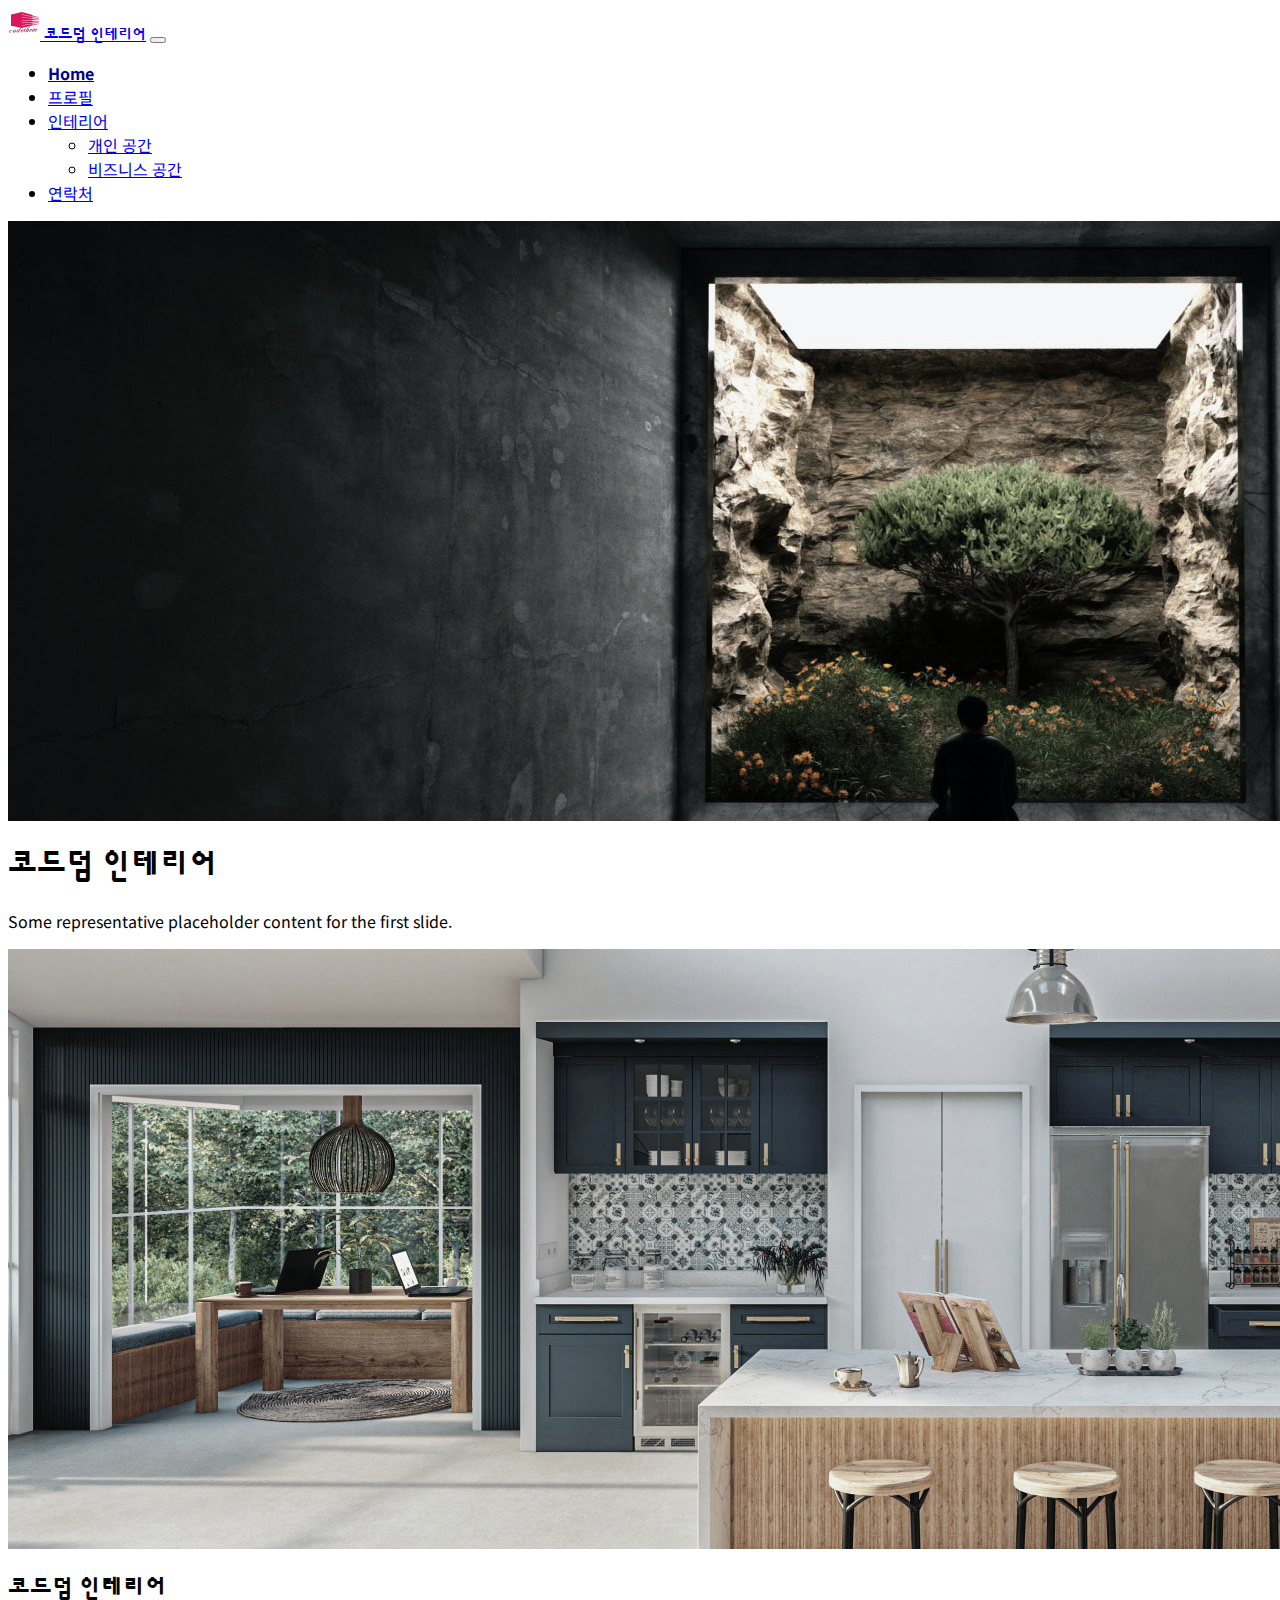
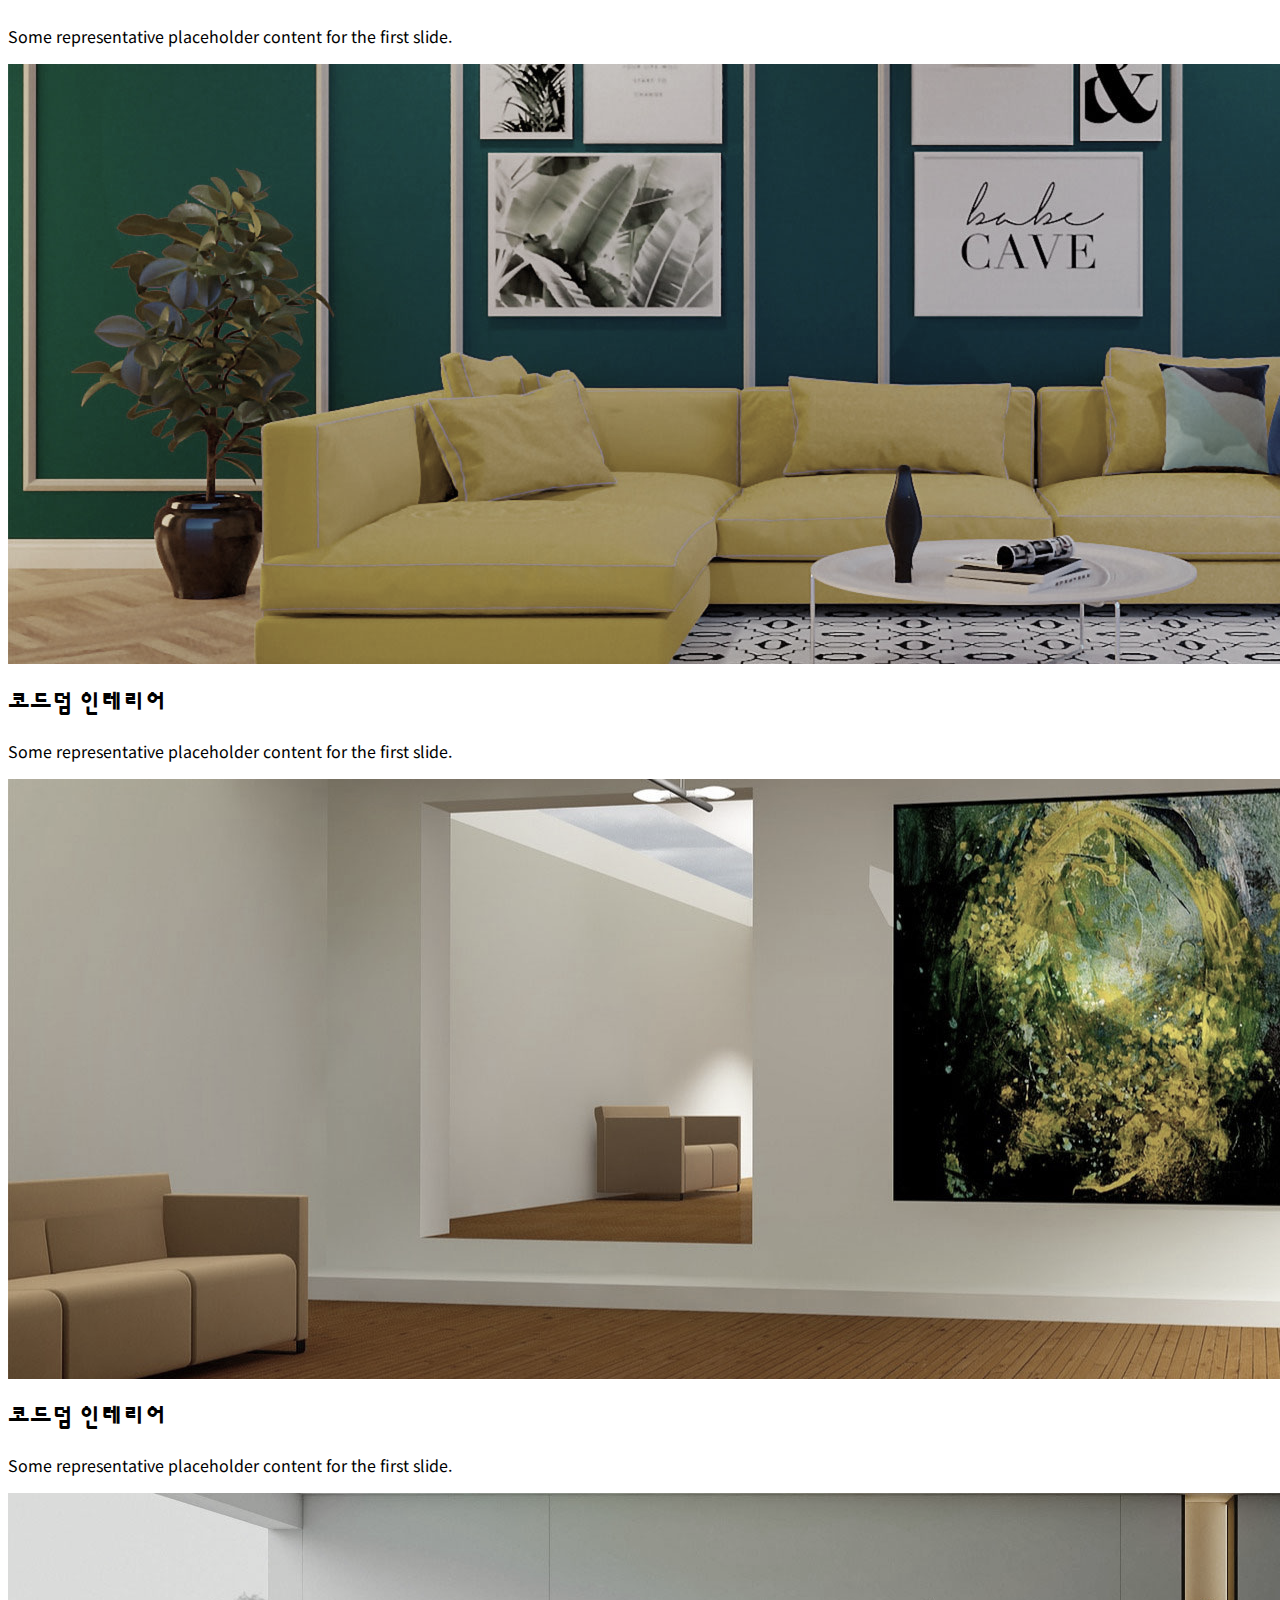
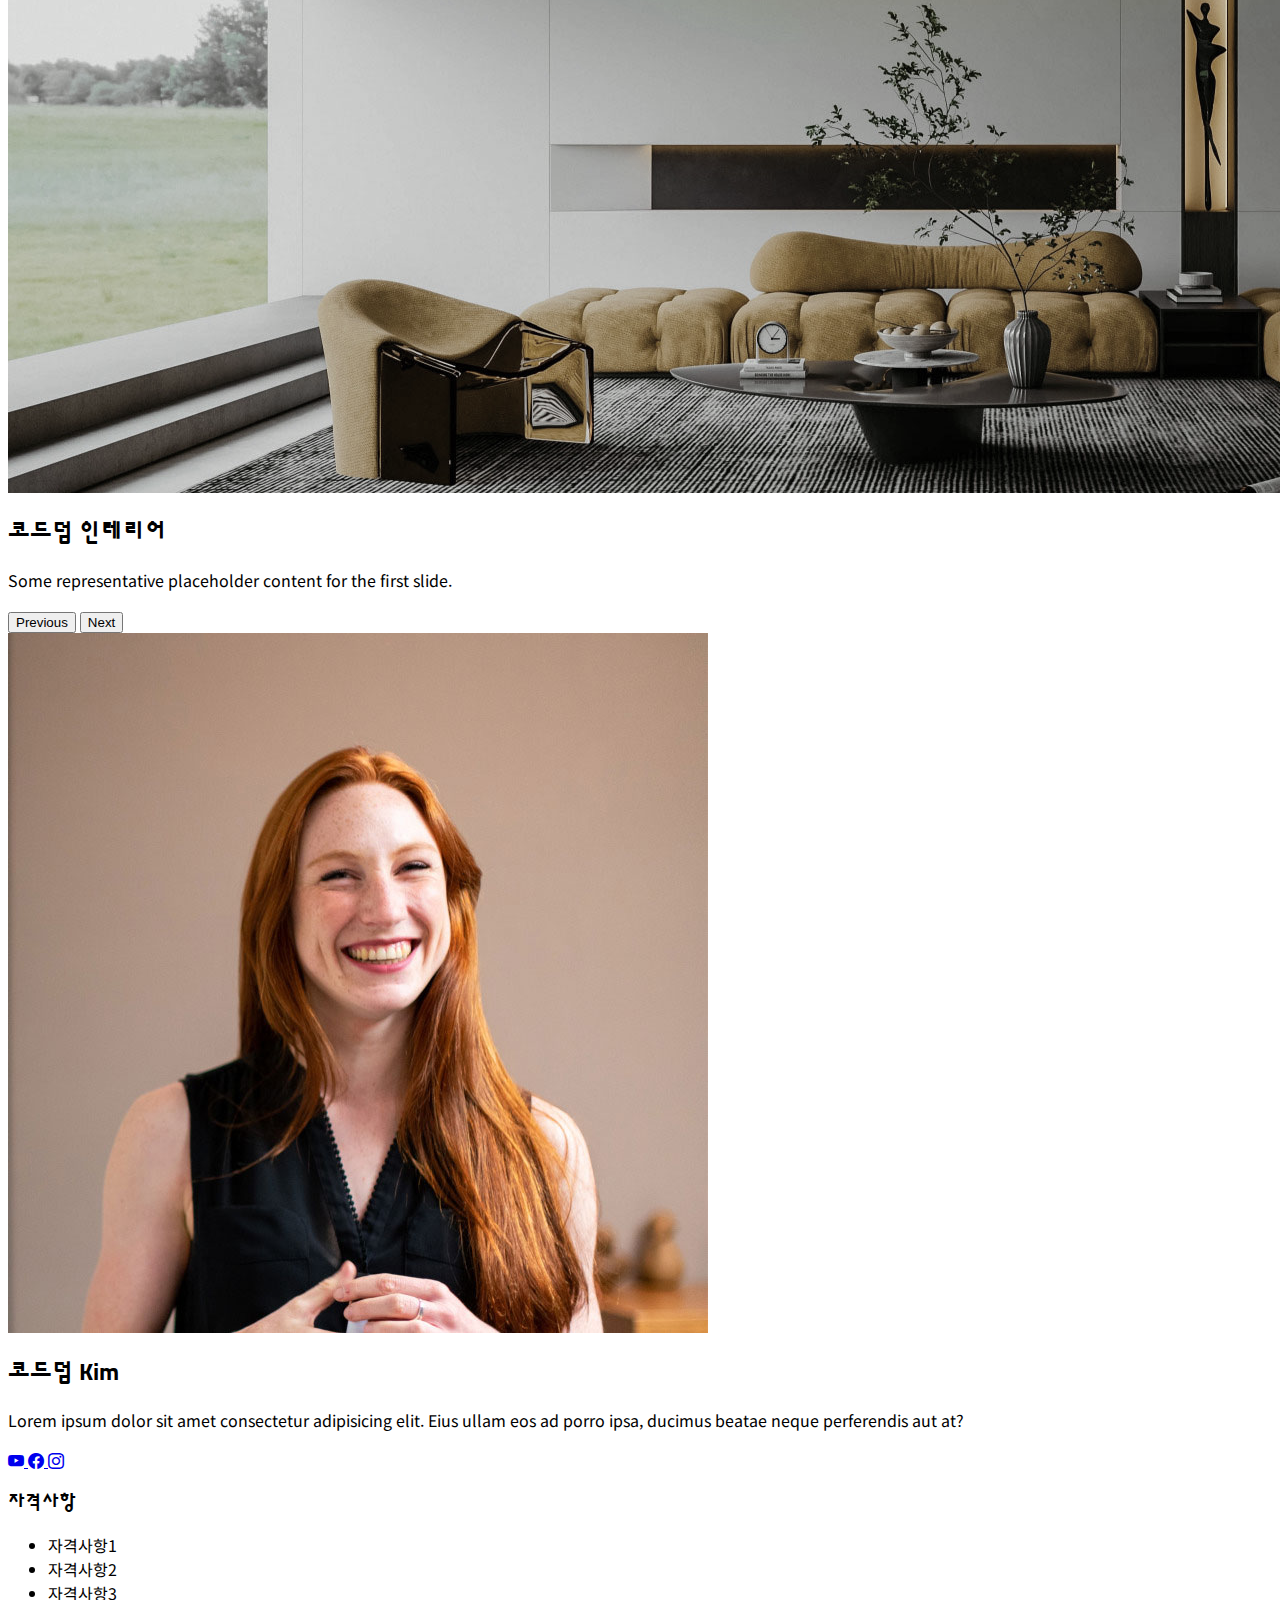
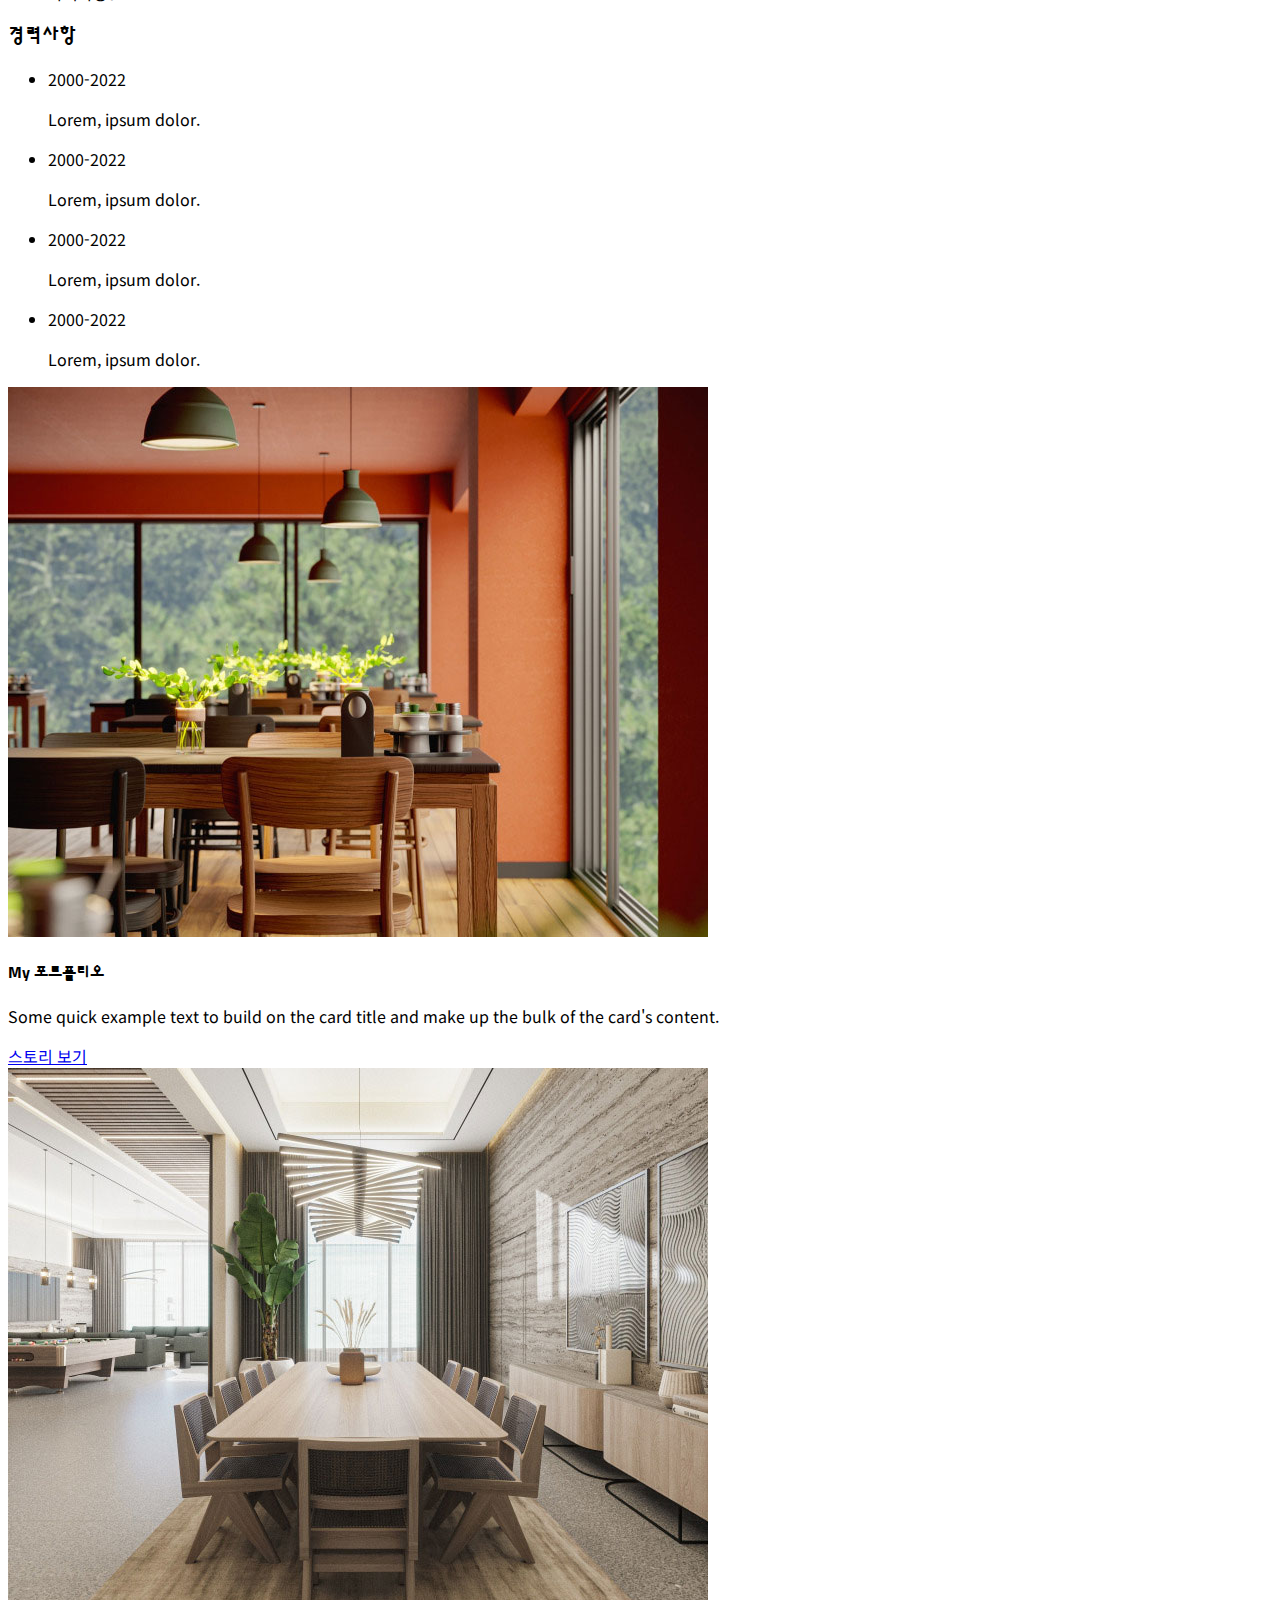
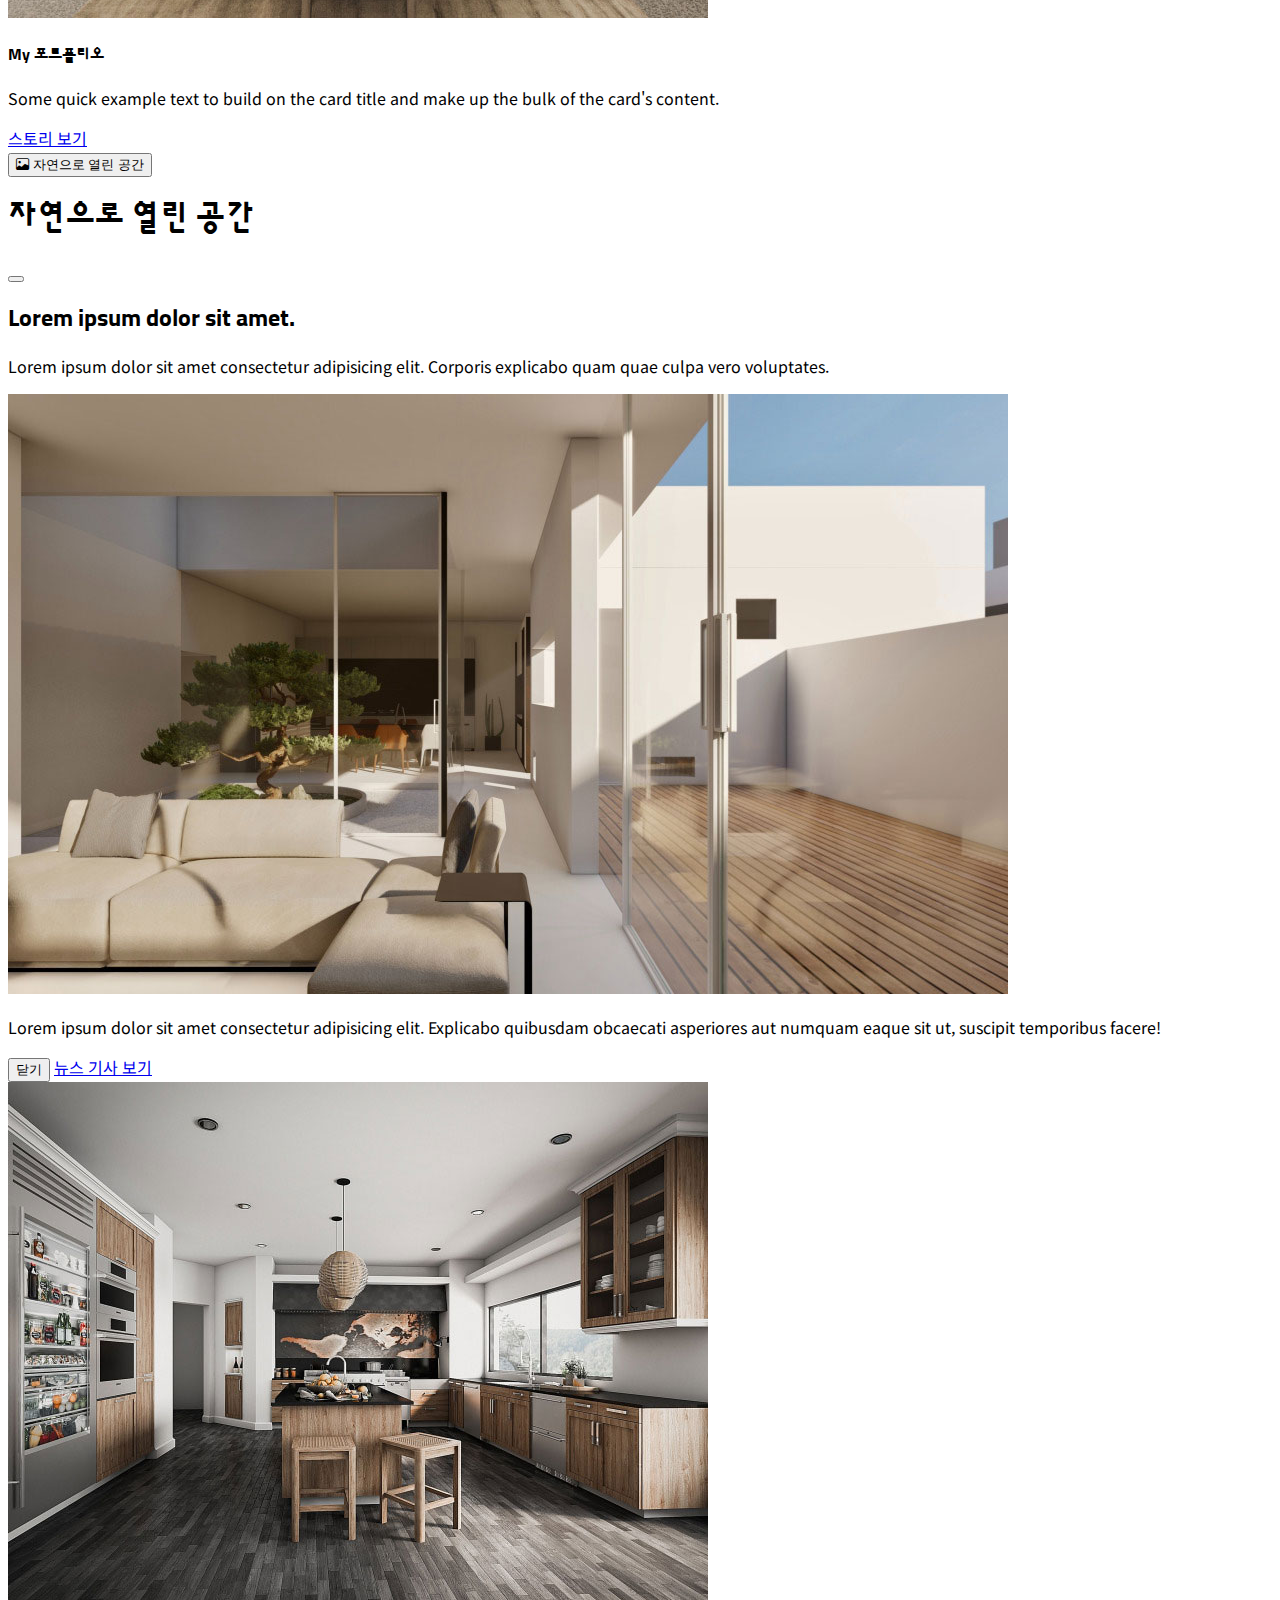
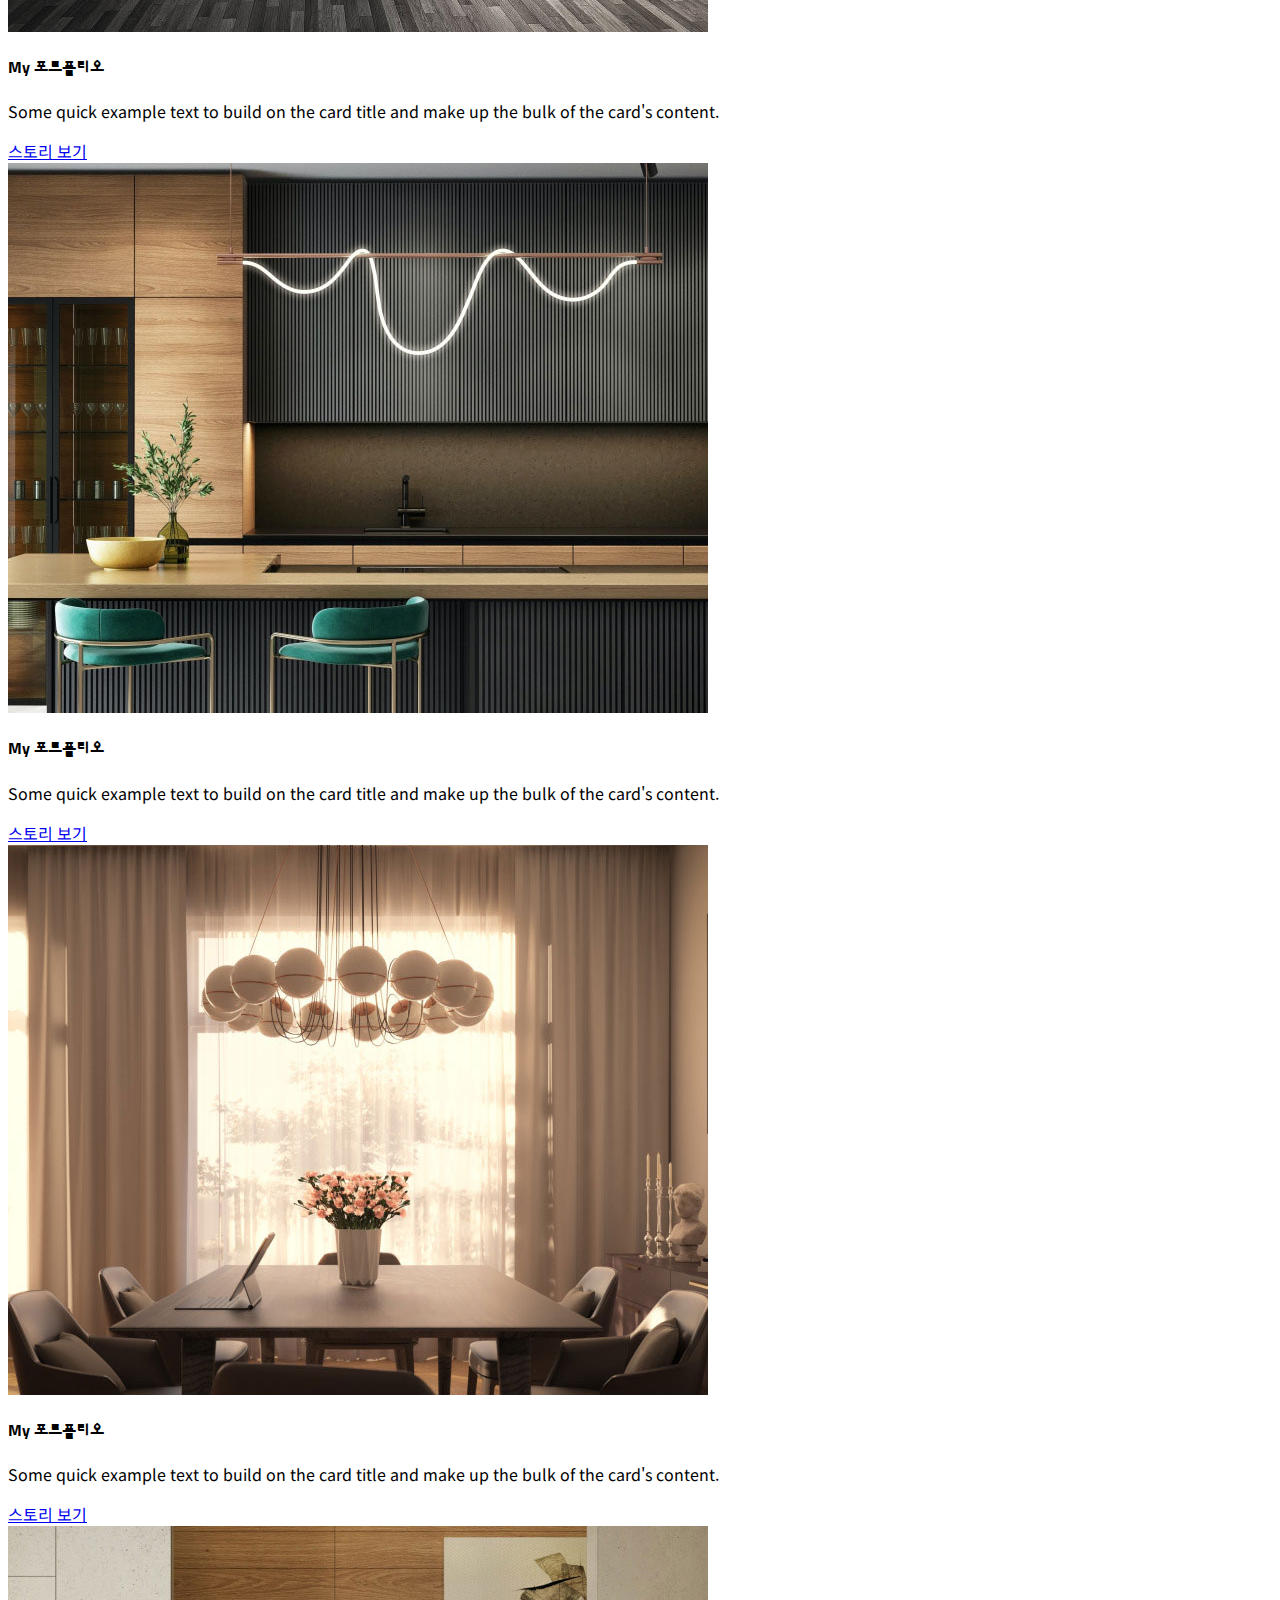
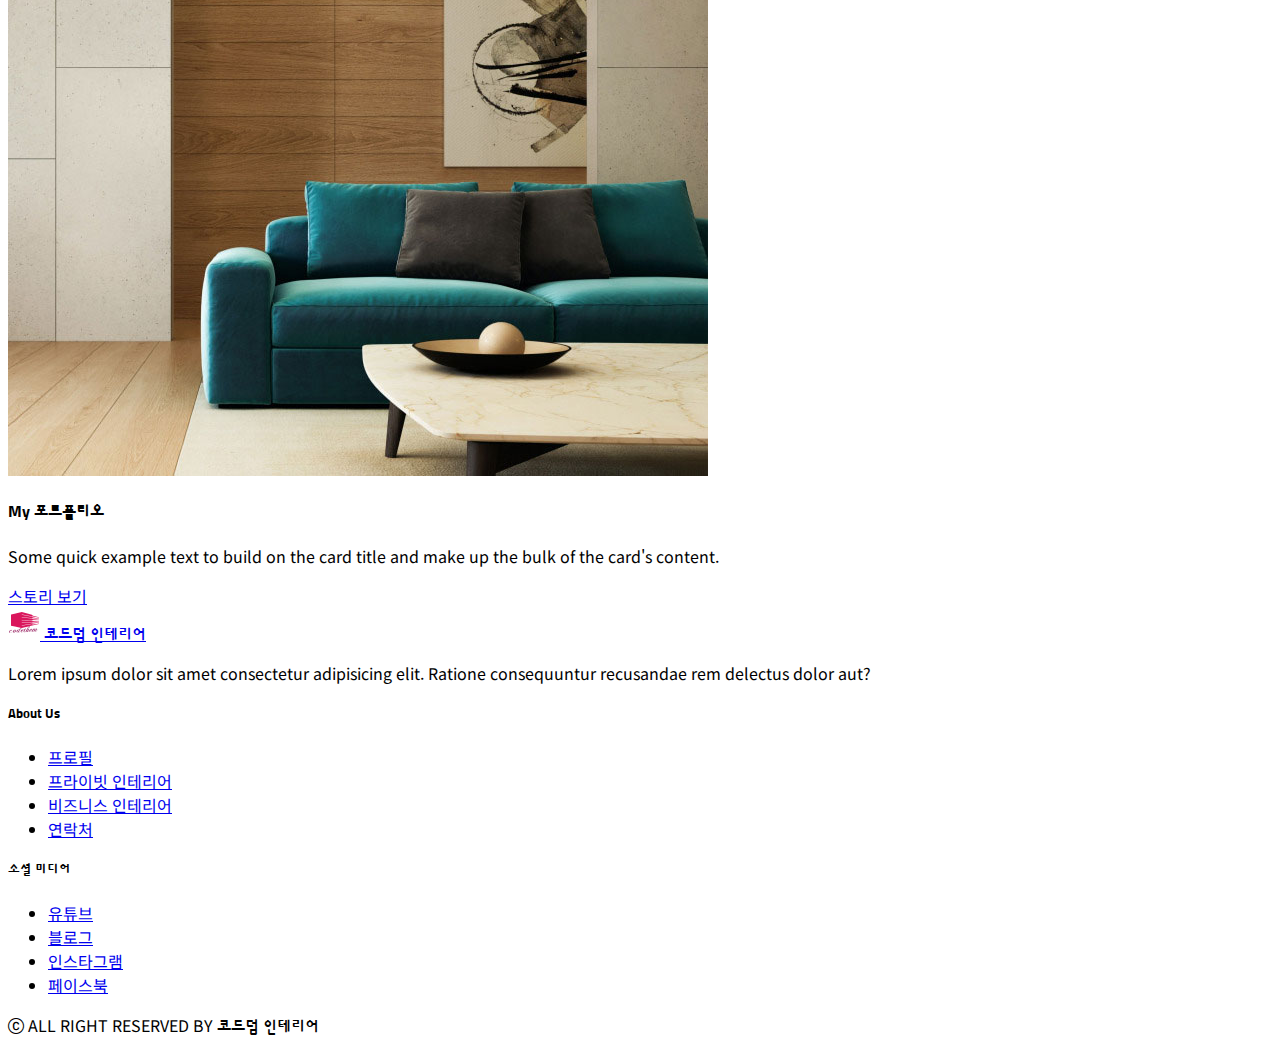
<file: index.html>
<!doctype html>
<html lang="ko">

<head>
    <meta charset="utf-8">
    <meta name="viewport" content="width=device-width, initial-scale=1">
    <title>코드덤 인테리어</title>
    <link href="https://cdn.jsdelivr.net/npm/bootstrap@5.3.0/dist/css/bootstrap.min.css" rel="stylesheet"
        integrity="sha384-9ndCyUaIbzAi2FUVXJi0CjmCapSmO7SnpJef0486qhLnuZ2cdeRhO02iuK6FUUVM" crossorigin="anonymous">
    <link rel="stylesheet" href="https://cdn.jsdelivr.net/npm/bootstrap-icons@1.10.5/font/bootstrap-icons.css">
    <link rel="stylesheet" href="style.css">

    <!-- 구글 폰트 -->
    <link rel="preconnect" href="https://fonts.googleapis.com">
    <link rel="preconnect" href="https://fonts.gstatic.com" crossorigin="crossorigin">
    <link
        href="https://fonts.googleapis.com/css2?family=Noto+Sans+KR:wght@400;700&family=Sunflower:wght@500;700&display=swap"
        rel="stylesheet">
</head>

<body>

    <!-- 네비게이션 영역 시작 -->
    <nav class="navbar navbar-expand-md fixed-top bg-body-tertiary">
        <div class="container-fluid">
            <a class="logo-font navbar-brand" href="index">
                <img src="images/logo.png" alt="로고">
                코드덤 인테리어</a>
            <button class="navbar-toggler" type="button" data-bs-toggle="collapse" data-bs-target="#menubar"
                aria-controls="menubar" aria-expanded="false" aria-label="Toggle navigation">
                <span class="navbar-toggler-icon"></span>
            </button>
            <div class="collapse navbar-collapse" id="menubar">
                <ul class="navbar-nav ms-auto mb-2 mb-md-0">
                    <li class="nav-item">
                        <a class="nav-link active" aria-current="page" href="index">Home</a>
                    </li>
                    <li class="nav-item">
                        <a class="nav-link" href="profile">프로필</a>
                    </li>
                    <li class="nav-item dropdown">
                        <a class="nav-link dropdown-toggle" href="#" role="button" data-bs-toggle="dropdown"
                            aria-expanded="false">
                            인테리어
                        </a>
                        <ul class="dropdown-menu">
                            <li><a class="dropdown-item" href="private-interior">개인 공간</a></li>
                            <li><a class="dropdown-item" href="business-interior">비즈니스 공간</a></li>
                        </ul>
                    </li>
                    <li class="nav-item">
                        <a class="nav-link" href="contact">연락처</a>
                    </li>
                </ul>
            </div>
        </div>
    </nav>
    <!-- 네비게이션 영역 끝 -->

    <!-- 헤더 영역 시작 -->
    <header>
        <div id="headerCarousel" class="mt-5 carousel slide carousel-fade" data-bs-ride="carousel">
            <div class="carousel-inner">
                <div class="carousel-item active">
                    <img src="images/header1.jpg" class="d-block w-100" alt="인테리어 사진">
                    <div class="carousel-caption text-md-start">
                        <h1 class="display-4 d-block">코드덤 인테리어</h1>
                        <p class="d-none d-sm-block">Some representative placeholder content for the first slide.</p>
                    </div>
                </div>
                <div class="carousel-item">
                    <img src="images/header2.jpg" class="d-block w-100" alt="인테리어 사진">
                    <div class="carousel-caption">
                        <h2 class="d-block">코드덤 인테리어</h2>
                        <p class="d-none d-sm-block">Some representative placeholder content for the first slide.</p>
                    </div>
                </div>
                <div class="carousel-item">
                    <img src="images/header3.jpg" class="d-block w-100" alt="인테리어 사진">
                    <div class="carousel-caption">
                        <h2 class="d-block">코드덤 인테리어</h2>
                        <p class="d-none d-sm-block">Some representative placeholder content for the first slide.</p>
                    </div>
                </div>
                <div class="carousel-item">
                    <img src="images/header4.jpg" class="d-block w-100" alt="인테리어 사진">
                    <div class="carousel-caption">
                        <h2 class="d-block">코드덤 인테리어</h2>
                        <p class="d-none d-sm-block">Some representative placeholder content for the first slide.</p>
                    </div>
                </div>
                <div class="carousel-item">
                    <img src="images/header5.jpg" class="d-block w-100" alt="인테리어 사진">
                    <div class="carousel-caption">
                        <h2 class="d-block">코드덤 인테리어</h2>
                        <p class="d-none d-sm-block">Some representative placeholder content for the first slide.</p>
                    </div>
                </div>
            </div>
            <button class="carousel-control-prev" type="button" data-bs-target="#headerCarousel" data-bs-slide="prev">
                <span class="carousel-control-prev-icon" aria-hidden="true"></span>
                <span class="visually-hidden">Previous</span>
            </button>
            <button class="carousel-control-next" type="button" data-bs-target="#headerCarousel" data-bs-slide="next">
                <span class="carousel-control-next-icon" aria-hidden="true"></span>
                <span class="visually-hidden">Next</span>
            </button>
        </div>
    </header>
    <!-- 헤더 영역 끝 -->

    <!-- 메인 섹션 시작 -->
    <main class="container my-5">
        <div class="row">
            <!-- 프로필 바 섹션 시작 -->
            <section class="col-md-5 col-lg-3">
                <div class="bg-dark text-white text-center my-3 p-4 rounded">
                    <img src="images/main-profile.jpg" alt="프로필 사진" class="img-fluid rounded-circle p-4">
                    <h2 class="fs-4 py-3">코드덤 Kim</h2>
                    <p>Lorem ipsum dolor sit amet consectetur adipisicing elit. Eius ullam eos ad
                        porro ipsa, ducimus beatae neque perferendis aut at?</p>
                    <div class="d-flex justify-content-evenly fs-4 py-3">
                        <a href="https://www.youtube.com/" target="_blank" class="link-danger" aria-label="유튜브">
                            <i class="bi bi-youtube"></i>
                        </a>
                        <a href="https://www.facebook.com/" target="_blank" class="link-primary" aria-label="페이스북">
                            <i class="bi bi-facebook"></i>
                        </a>
                        <a href="https://www.instagram.com/" target="_blank" class="link-warning" aria-label="인스타그램">
                            <i class="bi bi-instagram"></i>
                        </a>
                    </div>
                </div>

                <div class="card bg-dark text-white text-center">
                    <div class="card-header">
                        <h3 class="fs-5 m1">자격사항</h3>
                    </div>
                    <ul class="list-group list-group-flush">
                        <li class="list-group-item">자격사항1</li>
                        <li class="list-group-item">자격사항2</li>
                        <li class="list-group-item">자격사항3</li>
                    </ul>
                </div>

                <div class="card mt-3 bg-dark text-white text-center">
                    <div class="card-header">
                        <h3 class="fs-5 m1">경력사항</h3>
                    </div>
                    <ul class="list-group list-group-flush">
                        <li class="list-group-item">
                            <p class="text-muted m-1">2000-2022</p>
                            <p class="m-1 fw-bold">Lorem, ipsum dolor.</p>
                        </li>
                        <li class="list-group-item">
                            <p class="text-muted m-1">2000-2022</p>
                            <p class="m-1 fw-bold">Lorem, ipsum dolor.</p>
                        </li>
                        <li class="list-group-item">
                            <p class="text-muted m-1">2000-2022</p>
                            <p class="m-1 fw-bold">Lorem, ipsum dolor.</p>
                        </li>
                        <li class="list-group-item">
                            <p class="text-muted m-1">2000-2022</p>
                            <p class="m-1 fw-bold">Lorem, ipsum dolor.</p>
                        </li>
                    </ul>
                </div>
            </section>
            <!-- 프로필 바 섹션 끝 -->
            <!-- 포트폴리오 섹션 시작 -->
            <section class="col-md-7 col-lg-9">
                <div class="row">
                    <div class="col-lg-6 py-3">
                        <div class="card">
                            <div class="overflow-hidden">
                                <img src="images/gallery1.jpg" class="card-img-top" alt="포트폴리오 이미지">
                            </div>
                            <div class="card-body">
                                <h4 class="card-title">My 포트폴리오</h4>
                                <p class="card-text">Some quick example text to build on the card title and make
                                    up the bulk of the card's content.</p>
                                <a href="#" class="btn btn-outline-dark btn-sm">스토리 보기</a>
                            </div>
                        </div>
                    </div>
                    <div class="col-lg-6 py-3">
                        <div class="card">
                            <div class="overflow-hidden">
                                <img src="images/gallery2.jpg" class="card-img-top" alt="포트폴리오 이미지">
                            </div>
                            <div class="card-body">
                                <h4 class="card-title">My 포트폴리오</h4>
                                <p class="card-text">Some quick example text to build on the card title and make
                                    up the bulk of the card's content.</p>
                                <a href="#" class="btn btn-outline-dark btn-sm">스토리 보기</a>
                            </div>
                        </div>
                    </div>
                    <!-- 배너 시작 -->
                    <div class="col-12 py-3">
                        <div class="banner card text-center p-3">
                            <div class="card-body">
                                <!-- Button trigger modal -->
                                <button type="button" class="btn btn-outline-light px-4 rounded-pill"
                                    data-bs-toggle="modal" data-bs-target="#portfolio-Modal">
                                    <i class="bi bi-image me-1"></i>
                                    자연으로 열린 공간
                                </button>
                                <!-- Modal -->
                                <div class="modal fade" id="portfolio-Modal" tabindex="-1" data-bs-backdrop="static"
                                    data-bs-keyboard="false" aria-labelledby="portfolioModalLabel" aria-hidden="true">
                                    <div class="modal-dialog">
                                        <div class="modal-content">
                                            <div class="modal-header">
                                                <h1 class="modal-title fs-5" id="portfolioModalLabel">자연으로 열린 공간</h1>
                                                <button type="button" class="btn-close" data-bs-dismiss="modal"
                                                    aria-label="Close"></button>
                                            </div>
                                            <div class="modal-body">
                                                <h2>Lorem ipsum dolor sit amet.</h2>
                                                <p>Lorem ipsum dolor sit amet consectetur adipisicing elit. Corporis
                                                    explicabo
                                                    quam quae culpa vero voluptates.</p>
                                                <img src="images/modal-img.jpg" alt="열린 공간" class="img-fluid">
                                                <p>Lorem ipsum dolor sit amet consectetur adipisicing elit. Explicabo
                                                    quibusdam
                                                    obcaecati asperiores aut numquam eaque sit ut, suscipit temporibus
                                                    facere!</p>
                                            </div>
                                            <div class="modal-footer">
                                                <button type="button" class="btn btn-outline-dark btn-sm"
                                                    data-bs-dismiss="modal">닫기</button>
                                                <a href="#" class="btn btn-outline-danger btn-sm">뉴스 기사 보기</a>
                                            </div>
                                        </div>
                                    </div>
                                </div>
                            </div>
                        </div>
                    </div>
                    <!-- 배너 끝 -->
                    <div class="col-lg-6 py-3">
                        <div class="card">
                            <div class="overflow-hidden">
                                <img src="images/gallery3.jpg" class="card-img-top" alt="포트폴리오 이미지">
                            </div>
                            <div class="card-body">
                                <h4 class="card-title">My 포트폴리오</h4>
                                <p class="card-text">Some quick example text to build on the card title and make
                                    up the bulk of the card's content.</p>
                                <a href="#" class="btn btn-outline-dark btn-sm">스토리 보기</a>
                            </div>
                        </div>
                    </div>
                    <div class="col-lg-6 py-3">
                        <div class="card">
                            <div class="overflow-hidden">
                                <img src="images/gallery4.jpg" class="card-img-top" alt="포트폴리오 이미지">
                            </div>
                            <div class="card-body">
                                <h4 class="card-title">My 포트폴리오</h4>
                                <p class="card-text">Some quick example text to build on the card title and make
                                    up the bulk of the card's content.</p>
                                <a href="#" class="btn btn-outline-dark btn-sm">스토리 보기</a>
                            </div>
                        </div>
                    </div>
                    <div class="col-lg-6 py-3">
                        <div class="card">
                            <div class="overflow-hidden">
                                <img src="images/gallery5.jpg" class="card-img-top" alt="포트폴리오 이미지">
                            </div>
                            <div class="card-body">
                                <h4 class="card-title">My 포트폴리오</h4>
                                <p class="card-text">Some quick example text to build on the card title and make
                                    up the bulk of the card's content.</p>
                                <a href="#" class="btn btn-outline-dark btn-sm">스토리 보기</a>
                            </div>
                        </div>
                    </div>
                    <div class="col-lg-6 py-3">
                        <div class="card">
                            <div class="overflow-hidden">
                                <img src="images/gallery6.jpg" class="card-img-top" alt="포트폴리오 이미지">
                            </div>
                            <div class="card-body">
                                <h4 class="card-title">My 포트폴리오</h4>
                                <p class="card-text">Some quick example text to build on the card title and make
                                    up the bulk of the card's content.</p>
                                <a href="#" class="btn btn-outline-dark btn-sm">스토리 보기</a>
                            </div>
                        </div>
                    </div>
                </div>

            </section>
            <!-- 포트폴리오 섹션 끝 -->
        </div>
    </main>
    <!-- 메인 섹션 끝 -->

    <!-- 풋터 영역 시작 -->
    <footer class="bg-dark text-white text-center py-3">
        <div class="container">
            <div class="row">
                <div class="col-md-4">
                    <a href="index" class="logo-font link-light text-decoration-none fs-5">
                        <img src="images/logo.png" alt="로고" class="my-3">
                        코드덤 인테리어
                    </a>
                    <p>Lorem ipsum dolor sit amet consectetur adipisicing elit. Ratione consequuntur
                        recusandae rem delectus dolor aut?</p>
                </div>
                <div class="col-md-4">
                    <h5 class="fw-bold my-3">About Us</h5>
                    <ul class="list-unstyled">
                        <li><a href="profile" class="link-light text-decoration-none">프로필</a></li>
                        <li><a href="private-interior" class="link-light text-decoration-none">프라이빗 인테리어</a></li>
                        <li><a href="business-interior" class="link-light text-decoration-none">비즈니스 인테리어</a></li>
                        <li><a href="contact" class="link-light text-decoration-none">연락처</a></li>
                    </ul>
                </div>
                <div class="col-md-4">
                    <h5 class="fw-bold my-3">소셜 미디어</h5>
                    <ul class="list-unstyled">
                        <li>
                            <a href="#" class="link-light text-decoration-none">유튜브</a>
                        </li>
                        <li>
                            <a href="#" class="link-light text-decoration-none">블로그</a>
                        </li>
                        <li>
                            <a href="#" class="link-light text-decoration-none">인스타그램</a>
                        </li>
                        <li>
                            <a href="#" class="link-light text-decoration-none">페이스북</a>
                        </li>
                    </ul>
                </div>
            </div>

            <p class="my-3"><i class="bi bi-c-circle"></i> ALL RIGHT RESERVED BY <span class="logo-font text-info">코드덤
                    인테리어</span></p>

        </div>
    </footer>
    <!-- 풋터 영역 끝 -->

    <script src="https://cdn.jsdelivr.net/npm/bootstrap@5.3.0/dist/js/bootstrap.bundle.min.js"
        integrity="sha384-geWF76RCwLtnZ8qwWowPQNguL3RmwHVBC9FhGdlKrxdiJJigb/j/68SIy3Te4Bkz"
        crossorigin="anonymous"></script>
</body>

</html>
</file>
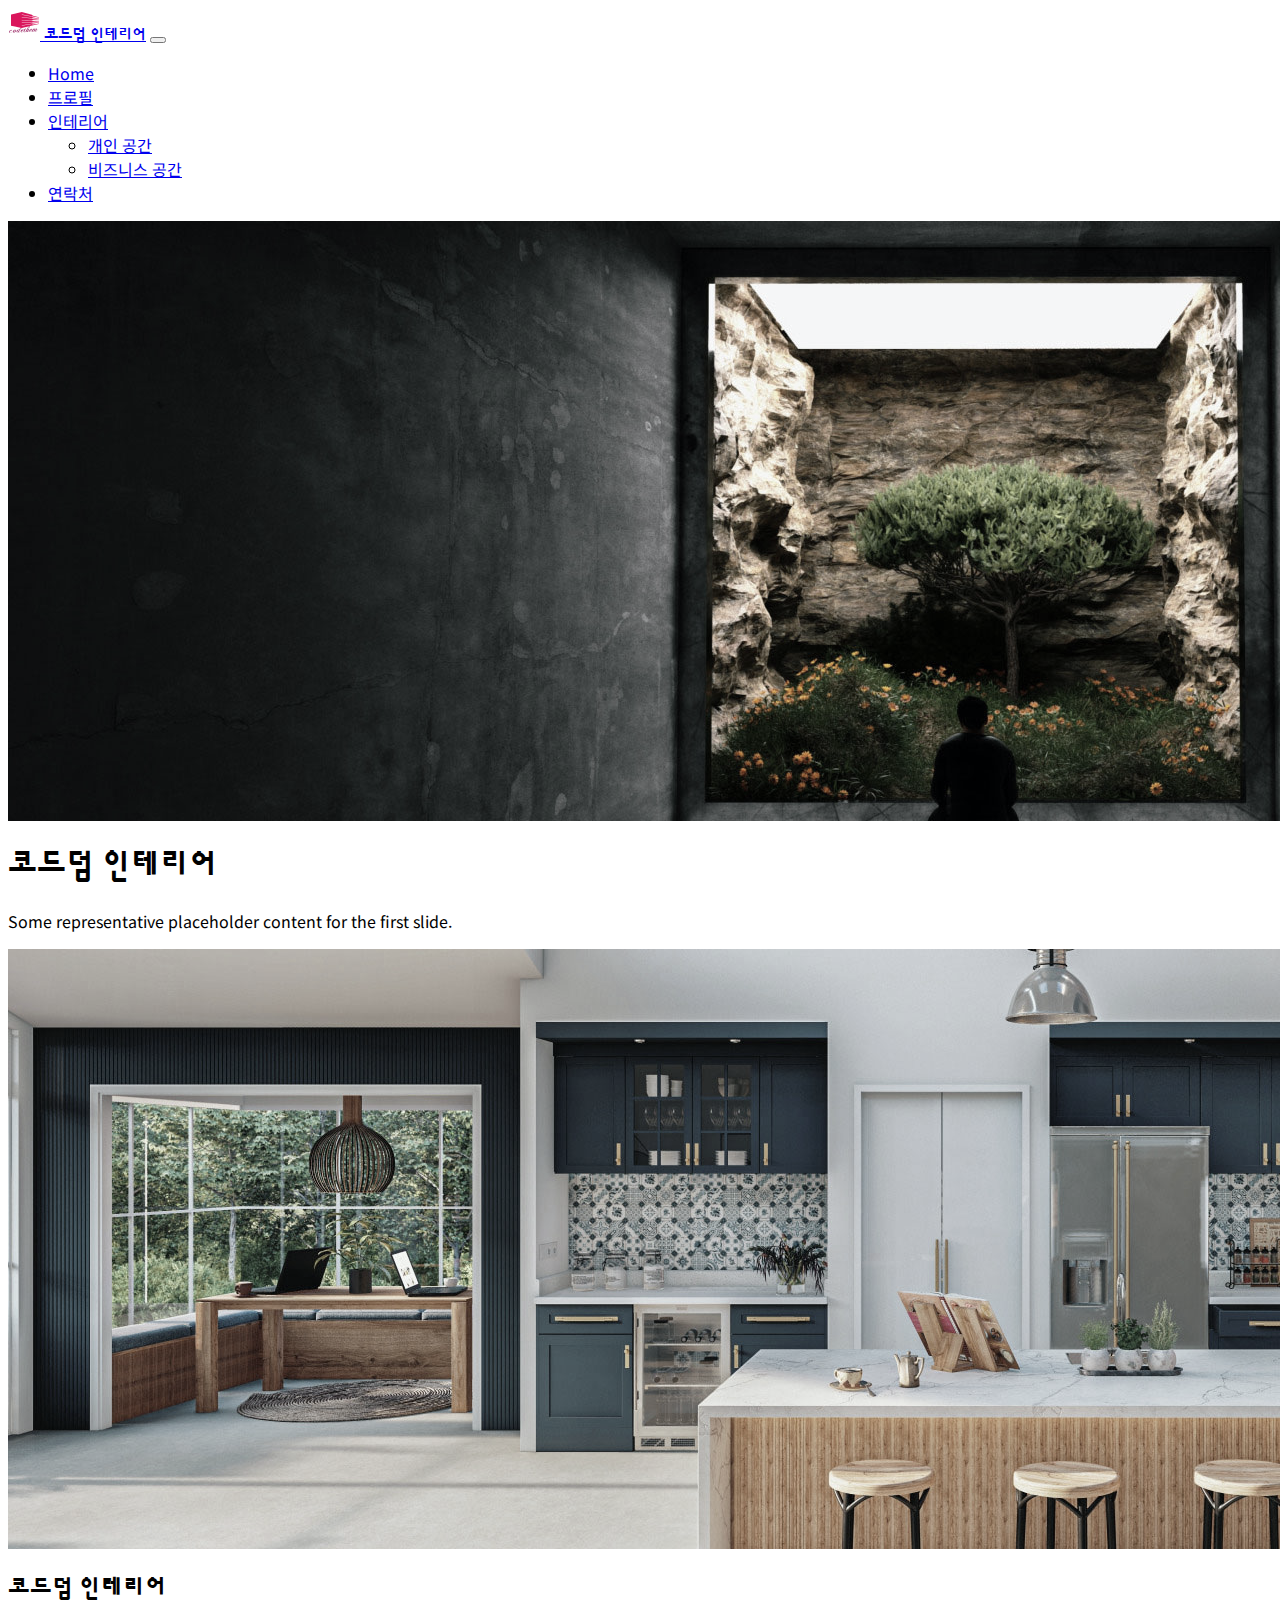
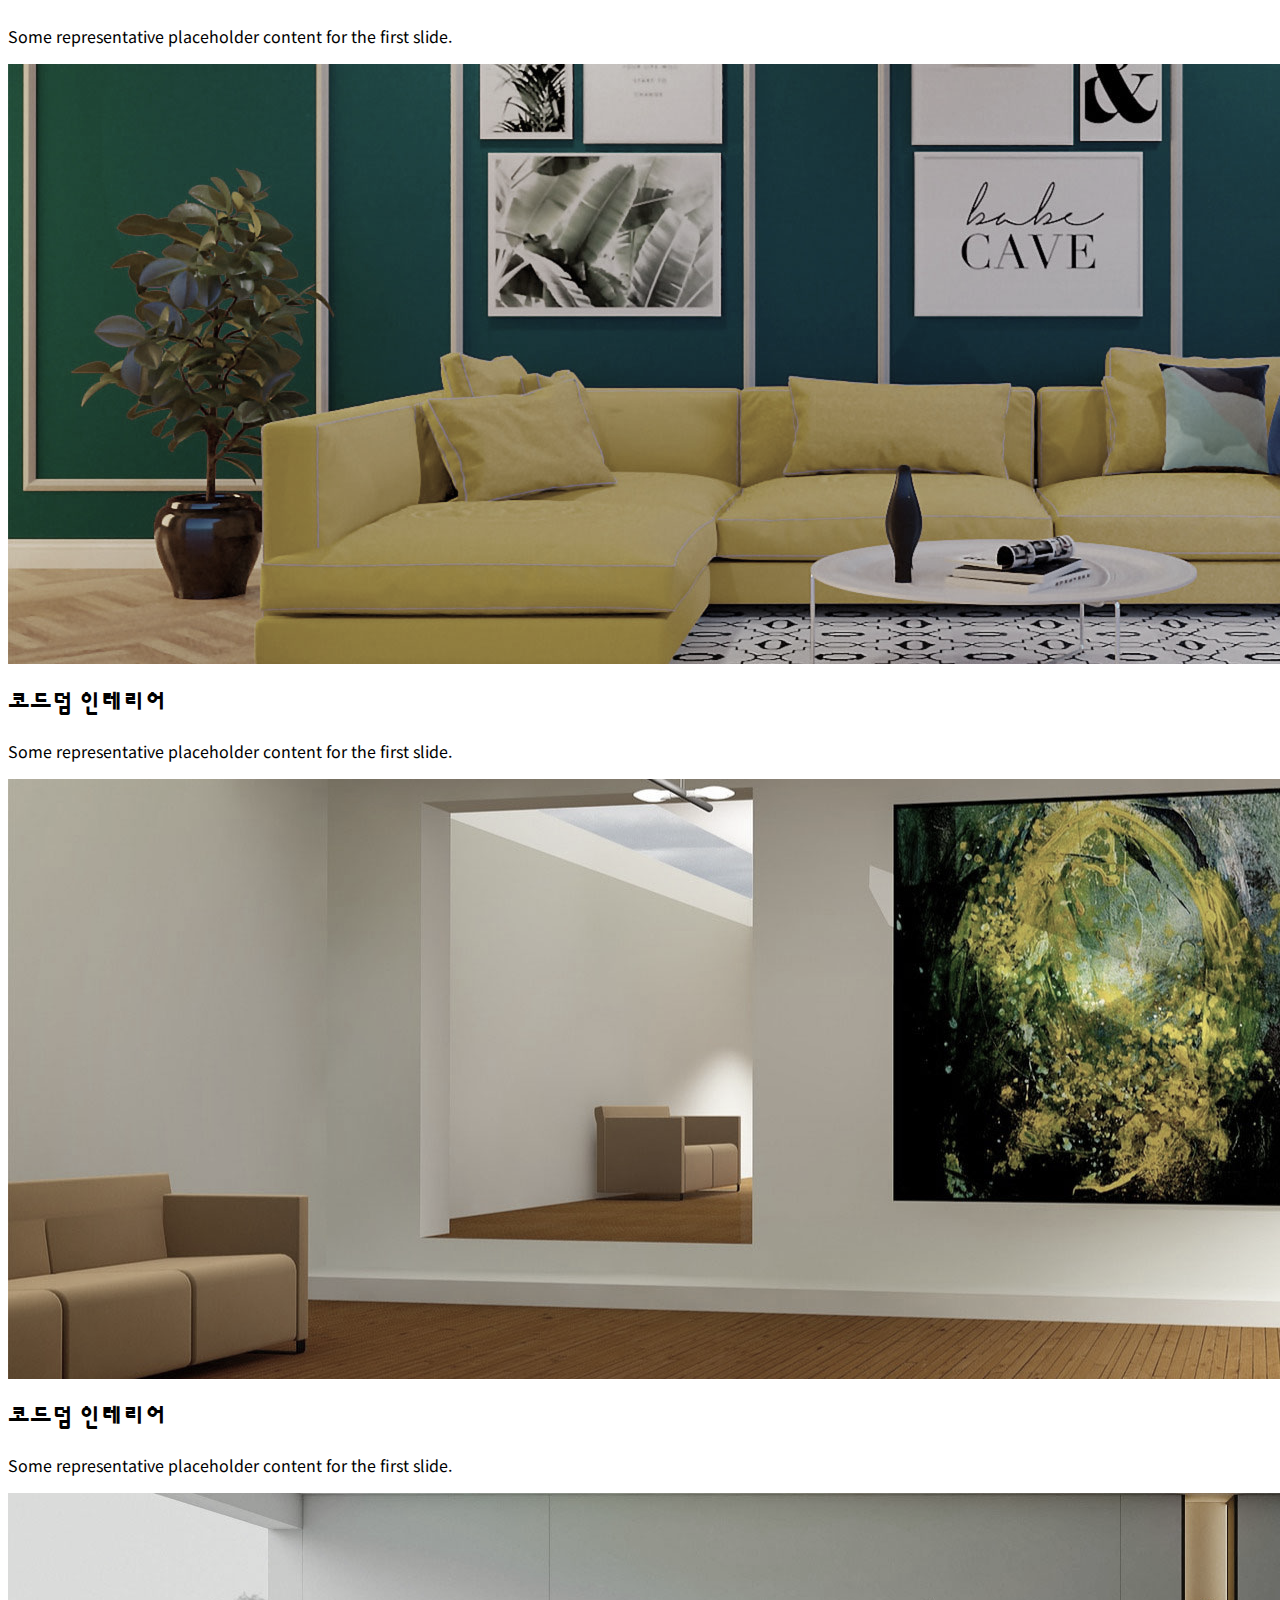
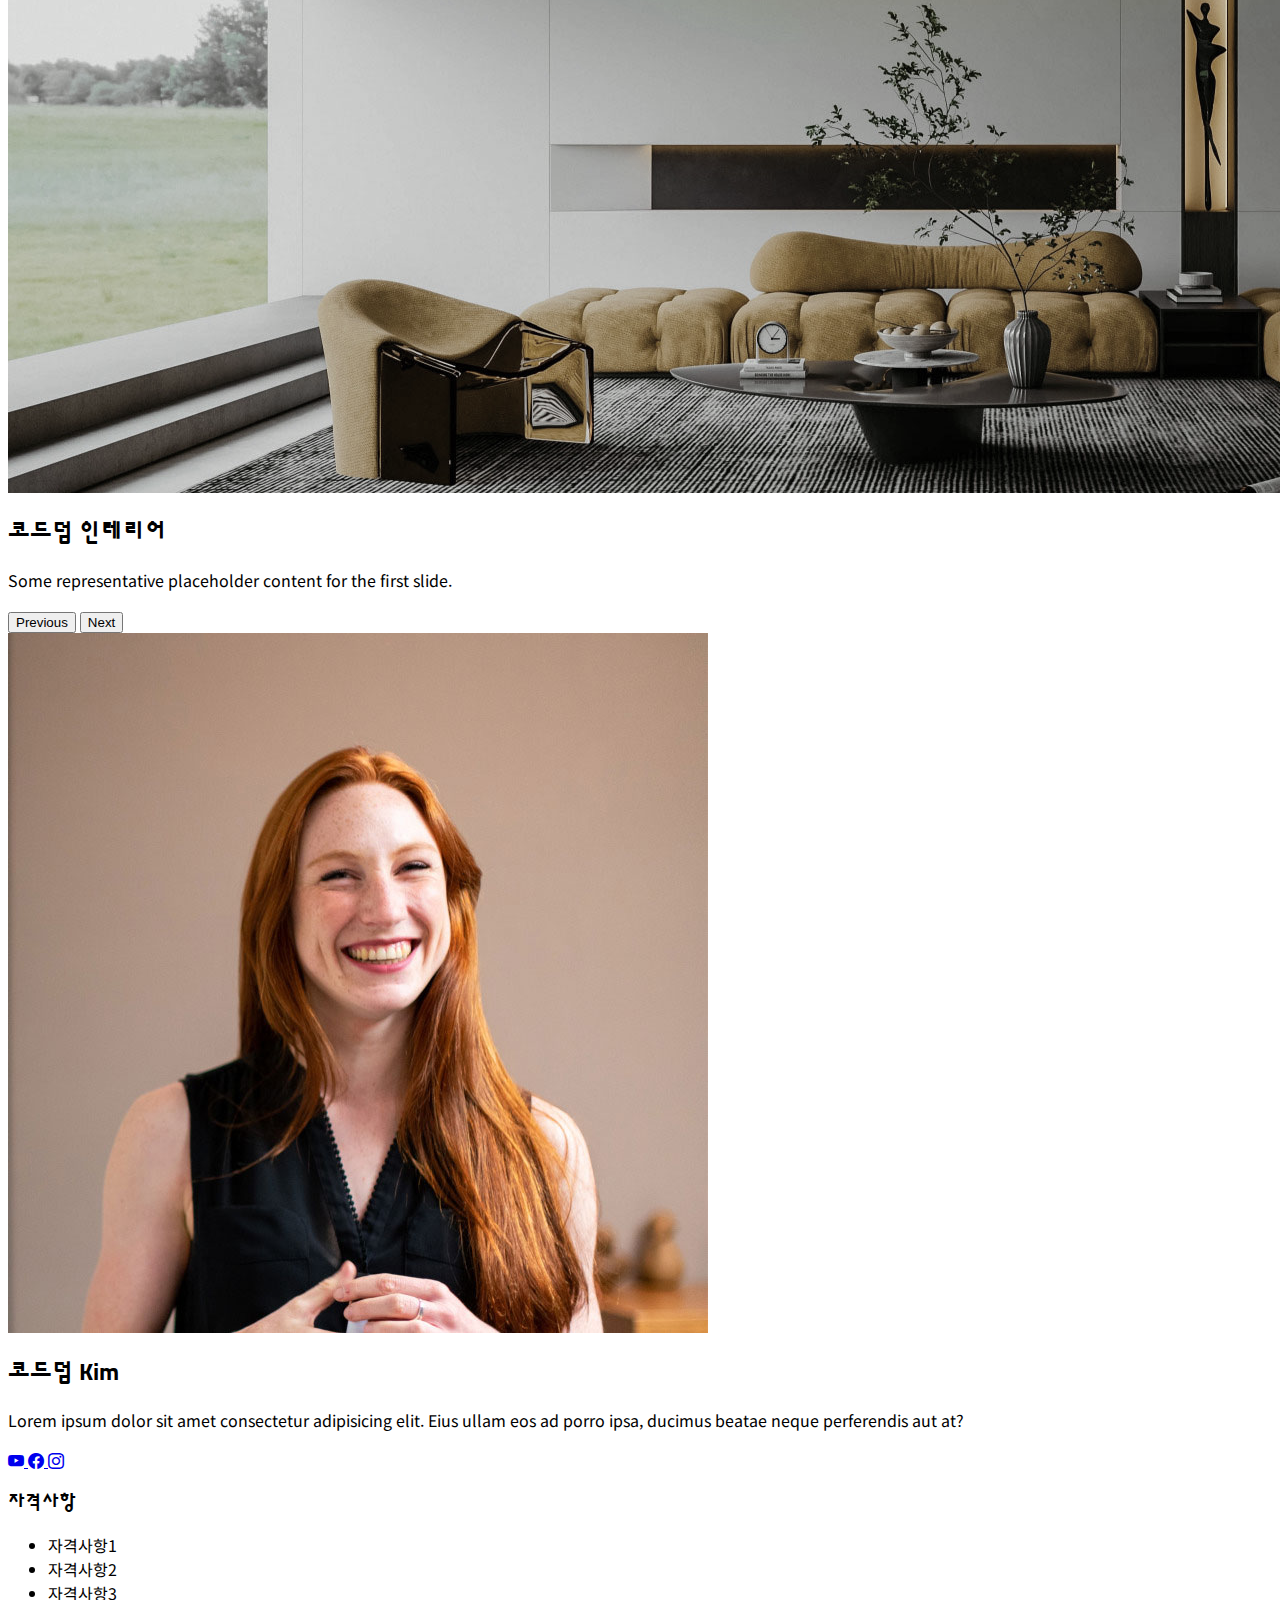
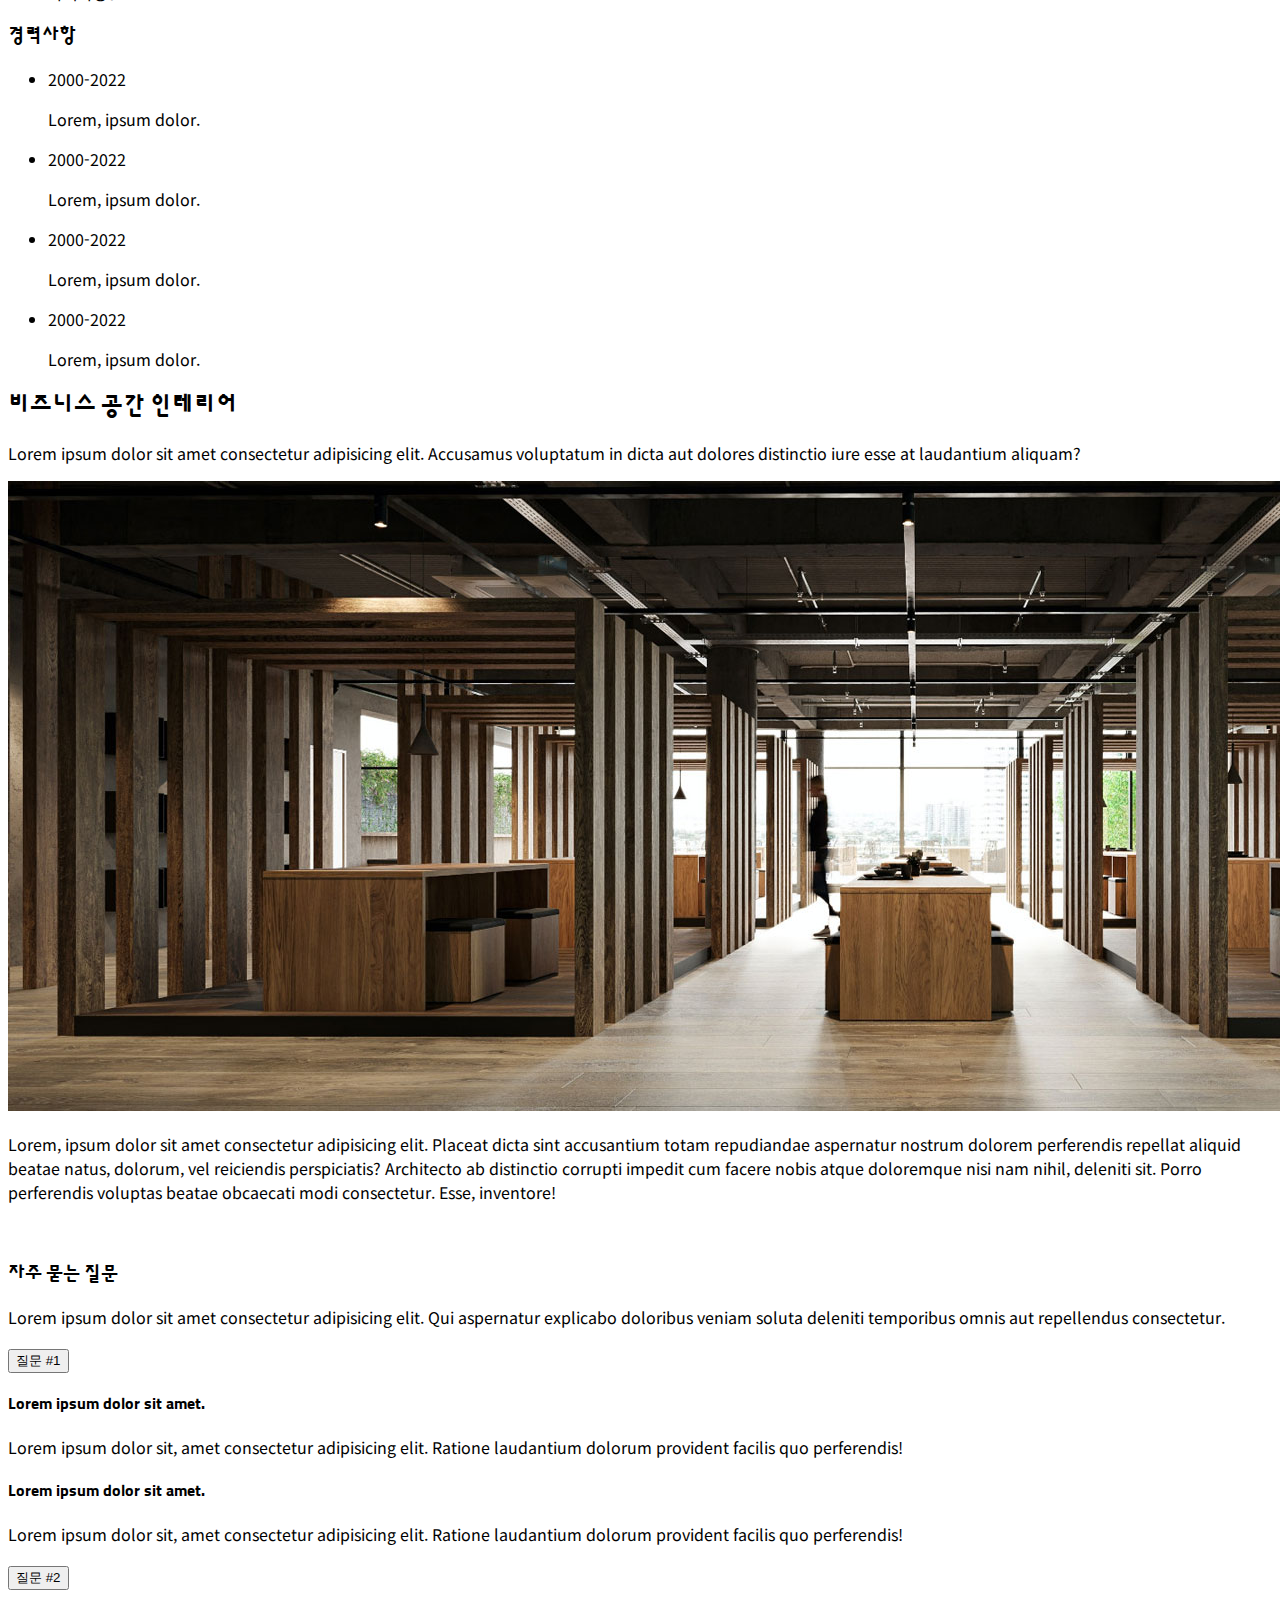
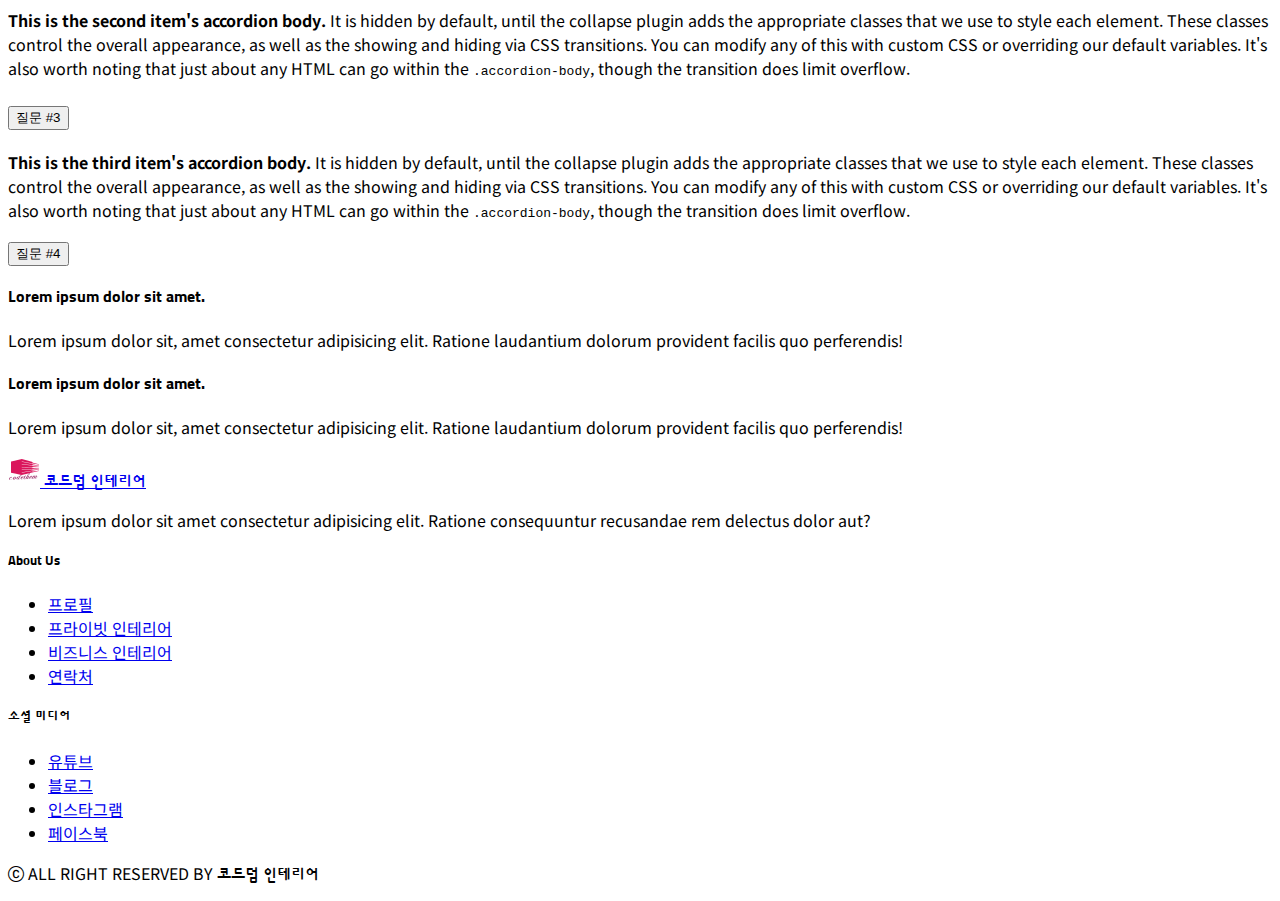
<file: business-interior.html>
<!doctype html>
<html lang="ko">

<head>
    <meta charset="utf-8">
    <meta name="viewport" content="width=device-width, initial-scale=1">
    <title>코드덤 인테리어</title>
    <link href="https://cdn.jsdelivr.net/npm/bootstrap@5.3.0/dist/css/bootstrap.min.css" rel="stylesheet"
        integrity="sha384-9ndCyUaIbzAi2FUVXJi0CjmCapSmO7SnpJef0486qhLnuZ2cdeRhO02iuK6FUUVM" crossorigin="anonymous">
    <link rel="stylesheet" href="https://cdn.jsdelivr.net/npm/bootstrap-icons@1.10.5/font/bootstrap-icons.css">
    <link rel="stylesheet" href="style.css">

    <!-- 구글 폰트 -->
    <link rel="preconnect" href="https://fonts.googleapis.com">
    <link rel="preconnect" href="https://fonts.gstatic.com" crossorigin="crossorigin">
    <link
        href="https://fonts.googleapis.com/css2?family=Noto+Sans+KR:wght@400;700&family=Sunflower:wght@500;700&display=swap"
        rel="stylesheet">
</head>

<body>

    <!-- 네비게이션 영역 시작 -->
    <nav class="navbar navbar-expand-md fixed-top bg-body-tertiary">
        <div class="container-fluid">
            <a class="logo-font navbar-brand" href="index">
                <img src="images/logo.png" alt="로고">
                코드덤 인테리어</a>
            <button class="navbar-toggler" type="button" data-bs-toggle="collapse" data-bs-target="#menubar"
                aria-controls="menubar" aria-expanded="false" aria-label="Toggle navigation">
                <span class="navbar-toggler-icon"></span>
            </button>
            <div class="collapse navbar-collapse" id="menubar">
                <ul class="navbar-nav ms-auto mb-2 mb-md-0">
                    <li class="nav-item">
                        <a class="nav-link"href="index">Home</a>
                    </li>
                    <li class="nav-item">
                        <a class="nav-link" href="profile">프로필</a>
                    </li>
                    <li class="nav-item dropdown">
                        <a class="nav-link dropdown-toggle" href="#" role="button" data-bs-toggle="dropdown"
                            aria-expanded="false">
                            인테리어
                        </a>
                        <ul class="dropdown-menu">
                            <li><a class="dropdown-item" href="private-interior">개인 공간</a></li>
                            <li><a class="dropdown-item active" aria-current="page" href="business-interior">비즈니스 공간</a></li>
                        </ul>
                    </li>
                    <li class="nav-item">
                        <a class="nav-link" href="contact">연락처</a>
                    </li>
                </ul>
            </div>
        </div>
    </nav>
    <!-- 네비게이션 영역 끝 -->

    <!-- 헤더 영역 시작 -->
    <header>
        <div id="headerCarousel" class="mt-5 carousel slide carousel-fade" data-bs-ride="carousel">
            <div class="carousel-inner">
                <div class="carousel-item active">
                    <img src="images/header1.jpg" class="d-block w-100" alt="인테리어 사진">
                    <div class="carousel-caption text-md-start">
                        <h1 class="display-4 d-block">코드덤 인테리어</h1>
                        <p class="d-none d-sm-block">Some representative placeholder content for the first slide.</p>
                    </div>
                </div>
                <div class="carousel-item">
                    <img src="images/header2.jpg" class="d-block w-100" alt="인테리어 사진">
                    <div class="carousel-caption">
                        <h2 class="d-block">코드덤 인테리어</h2>
                        <p class="d-none d-sm-block">Some representative placeholder content for the first slide.</p>
                    </div>
                </div>
                <div class="carousel-item">
                    <img src="images/header3.jpg" class="d-block w-100" alt="인테리어 사진">
                    <div class="carousel-caption">
                        <h2 class="d-block">코드덤 인테리어</h2>
                        <p class="d-none d-sm-block">Some representative placeholder content for the first slide.</p>
                    </div>
                </div>
                <div class="carousel-item">
                    <img src="images/header4.jpg" class="d-block w-100" alt="인테리어 사진">
                    <div class="carousel-caption">
                        <h2 class="d-block">코드덤 인테리어</h2>
                        <p class="d-none d-sm-block">Some representative placeholder content for the first slide.</p>
                    </div>
                </div>
                <div class="carousel-item">
                    <img src="images/header5.jpg" class="d-block w-100" alt="인테리어 사진">
                    <div class="carousel-caption">
                        <h2 class="d-block">코드덤 인테리어</h2>
                        <p class="d-none d-sm-block">Some representative placeholder content for the first slide.</p>
                    </div>
                </div>
            </div>
            <button class="carousel-control-prev" type="button" data-bs-target="#headerCarousel" data-bs-slide="prev">
                <span class="carousel-control-prev-icon" aria-hidden="true"></span>
                <span class="visually-hidden">Previous</span>
            </button>
            <button class="carousel-control-next" type="button" data-bs-target="#headerCarousel" data-bs-slide="next">
                <span class="carousel-control-next-icon" aria-hidden="true"></span>
                <span class="visually-hidden">Next</span>
            </button>
        </div>
    </header>
    <!-- 헤더 영역 끝 -->

    <!-- 메인 섹션 시작 -->
    <main class="container my-5">
        <div class="row">
            <!-- 프로필 바 섹션 시작 -->
            <section class="col-md-5 col-lg-3 order-2 order-md-1">
                <div class="bg-dark text-white text-center my-3 p-4 rounded">
                    <img src="images/main-profile.jpg" alt="프로필 사진" class="img-fluid rounded-circle p-4">
                    <h2 class="fs-4 py-3">코드덤 Kim</h2>
                    <p>Lorem ipsum dolor sit amet consectetur adipisicing elit. Eius ullam eos ad
                        porro ipsa, ducimus beatae neque perferendis aut at?</p>
                    <div class="d-flex justify-content-evenly fs-4 py-3">
                        <a href="https://www.youtube.com/" target="_blank" class="link-danger" aria-label="유튜브">
                            <i class="bi bi-youtube"></i>
                        </a>
                        <a href="https://www.facebook.com/" target="_blank" class="link-primary" aria-label="페이스북">
                            <i class="bi bi-facebook"></i>
                        </a>
                        <a href="https://www.instagram.com/" target="_blank" class="link-warning" aria-label="인스타그램">
                            <i class="bi bi-instagram"></i>
                        </a>
                    </div>
                </div>

                <div class="card bg-dark text-white text-center">
                    <div class="card-header">
                        <h3 class="fs-5 m1">자격사항</h3>
                    </div>
                    <ul class="list-group list-group-flush">
                        <li class="list-group-item">자격사항1</li>
                        <li class="list-group-item">자격사항2</li>
                        <li class="list-group-item">자격사항3</li>
                    </ul>
                </div>

                <div class="card mt-3 bg-dark text-white text-center">
                    <div class="card-header">
                        <h3 class="fs-5 m1">경력사항</h3>
                    </div>
                    <ul class="list-group list-group-flush">
                        <li class="list-group-item">
                            <p class="text-muted m-1">2000-2022</p>
                            <p class="m-1 fw-bold">Lorem, ipsum dolor.</p>
                        </li>
                        <li class="list-group-item">
                            <p class="text-muted m-1">2000-2022</p>
                            <p class="m-1 fw-bold">Lorem, ipsum dolor.</p>
                        </li>
                        <li class="list-group-item">
                            <p class="text-muted m-1">2000-2022</p>
                            <p class="m-1 fw-bold">Lorem, ipsum dolor.</p>
                        </li>
                        <li class="list-group-item">
                            <p class="text-muted m-1">2000-2022</p>
                            <p class="m-1 fw-bold">Lorem, ipsum dolor.</p>
                        </li>
                    </ul>
                </div>
            </section>
            <!-- 프로필 바 섹션 끝 -->

            <!-- 비즈니스 공간 인테리어 영역 시작 -->
            <div class="col-md-7 col-lg-9 order-1 order-md-2">
                <!-- 비즈니스 공간 소개 섹션 시작 -->
                <section class="py-3 text-center">
                    <h2 class="fs-1 fw-bold pb-3">비즈니스 공간 인테리어</h2>
                    <p class="text-muted">Lorem ipsum dolor sit amet consectetur adipisicing elit. Accusamus voluptatum
                        in dicta aut dolores distinctio iure esse at laudantium aliquam?</p>
                    <img src="images/business.jpg" alt="비즈니스 공간 인테리어" class="img-fluid my-4">
                    <p>Lorem, ipsum dolor sit amet consectetur adipisicing elit. Placeat dicta sint accusantium totam
                        repudiandae aspernatur nostrum dolorem perferendis repellat aliquid beatae natus, dolorum, vel
                        reiciendis perspiciatis? Architecto ab distinctio corrupti impedit cum facere nobis atque
                        doloremque nisi nam nihil, deleniti sit. Porro perferendis voluptas beatae obcaecati modi
                        consectetur. Esse, inventore!</p>
                </section>
                <!-- 비즈니스 공간 소개 섹션 끝 -->
                <br>
                <!-- 자주 묻는 질문 섹션 시작 -->
                <section class="row">
                    <div class="col-lg-9 mx-auto">
                        <div class="text-center pt-5 pb-3">
                            <h3 class="fs-1 fw-bold pb-3">자주 묻는 질문</h3>
                            <p class="text-muted">Lorem ipsum dolor sit amet consectetur adipisicing elit. Qui
                                aspernatur explicabo doloribus veniam soluta deleniti temporibus omnis aut repellendus
                                consectetur.</p>
                        </div>
                        <!-- 아코디언 -->
                        <div class="accordion accordion-flush" id="accordionExample">
                            <div class="accordion-item">
                                <h3 class="accordion-header" id="headingOne">
                                    <button class="accordion-button" type="button" data-bs-toggle="collapse"
                                        data-bs-target="#collapseOne" aria-expanded="true" aria-controls="collapseOne">
                                        질문 #1
                                    </button>
                                </h3>
                                <div id="collapseOne" class="accordion-collapse collapse show" aria-labelledby="headingOne">
                                    <div class="accordion-body">
                                        <h4>Lorem ipsum dolor sit amet.</h4>
                                        <p>Lorem ipsum dolor sit, amet consectetur adipisicing elit. Ratione laudantium dolorum provident facilis quo perferendis!</p>
                                        <h4>Lorem ipsum dolor sit amet.</h4>
                                        <p>Lorem ipsum dolor sit, amet consectetur adipisicing elit. Ratione laudantium dolorum provident facilis quo perferendis!</p>
                                    </div>
                                </div>
                            </div>
                            <div class="accordion-item">
                                <h3 class="accordion-header" id="headingTwo">
                                    <button class="accordion-button collapsed" type="button" data-bs-toggle="collapse"
                                        data-bs-target="#collapseTwo" aria-expanded="false" aria-controls="collapseTwo">
                                        질문 #2
                                    </button>
                                </h3>
                                <div id="collapseTwo" class="accordion-collapse collapse" aria-labelledby="headingTwo">
                                    <div class="accordion-body">
                                        <strong>This is the second item's accordion body.</strong> It is hidden by
                                        default, until the collapse plugin adds the appropriate classes that we use to
                                        style each element. These classes control the overall appearance, as well as the
                                        showing and hiding via CSS transitions. You can modify any of this with custom
                                        CSS or overriding our default variables. It's also worth noting that just about
                                        any HTML can go within the <code>.accordion-body</code>, though the transition
                                        does limit overflow.
                                    </div>
                                </div>
                            </div>
                            <div class="accordion-item">
                                <h2 class="accordion-header" id="headingThree">
                                    <button class="accordion-button collapsed" type="button" data-bs-toggle="collapse"
                                        data-bs-target="#collapseThree" aria-expanded="false"
                                        aria-controls="collapseThree">
                                        질문 #3
                                    </button>
                                </h2>
                                <div id="collapseThree" class="accordion-collapse collapse" aria-labelledby="headingThree">
                                    <div class="accordion-body">
                                        <strong>This is the third item's accordion body.</strong> It is hidden by
                                        default, until the collapse plugin adds the appropriate classes that we use to
                                        style each element. These classes control the overall appearance, as well as the
                                        showing and hiding via CSS transitions. You can modify any of this with custom
                                        CSS or overriding our default variables. It's also worth noting that just about
                                        any HTML can go within the <code>.accordion-body</code>, though the transition
                                        does limit overflow.
                                    </div>
                                </div>
                            </div>
                            <div class="accordion-item">
                                <h3 class="accordion-header" id="headingFour">
                                    <button class="accordion-button collapsed" type="button" data-bs-toggle="collapse"
                                        data-bs-target="#collapseFour" aria-expanded="false" aria-controls="collapseFour">
                                        질문 #4
                                    </button>
                                </h3>
                                <div id="collapseFour" class="accordion-collapse collapse" aria-labelledby="headingFour">
                                    <div class="accordion-body">
                                        <h4>Lorem ipsum dolor sit amet.</h4>
                                        <p>Lorem ipsum dolor sit, amet consectetur adipisicing elit. Ratione laudantium dolorum provident facilis quo perferendis!</p>
                                        <h4>Lorem ipsum dolor sit amet.</h4>
                                        <p>Lorem ipsum dolor sit, amet consectetur adipisicing elit. Ratione laudantium dolorum provident facilis quo perferendis!</p>
                                    </div>
                                </div>
                            </div>
                        </div>
                        <!-- 아코디언 끝-->
                    </div>
                </section>
                <!-- 자주 묻는 질문 섹션 끝 -->
            </div>
            <!-- 비즈니스 공간 인테리어 영역 끝 -->
        </div>
    </main>
    <!-- 메인 섹션 끝 -->

    <!-- 풋터 영역 시작 -->
    <footer class="bg-dark text-white text-center py-3">
        <div class="container">
            <div class="row">
                <div class="col-md-4">
                    <a href="index" class="logo-font link-light text-decoration-none fs-5">
                        <img src="images/logo.png" alt="로고" class="my-3">
                        코드덤 인테리어
                    </a>
                    <p>Lorem ipsum dolor sit amet consectetur adipisicing elit. Ratione consequuntur
                        recusandae rem delectus dolor aut?</p>
                </div>
                <div class="col-md-4">
                    <h5 class="fw-bold my-3">About Us</h5>
                    <ul class="list-unstyled">
                        <li><a href="profile" class="link-light text-decoration-none">프로필</a></li>
                        <li><a href="private-interior" class="link-light text-decoration-none">프라이빗 인테리어</a></li>
                        <li><a href="business-interior" class="link-light text-decoration-none">비즈니스 인테리어</a></li>
                        <li><a href="contact" class="link-light text-decoration-none">연락처</a></li>
                    </ul>
                </div>
                <div class="col-md-4">
                    <h5 class="fw-bold my-3">소셜 미디어</h5>
                    <ul class="list-unstyled">
                        <li>
                            <a href="#" class="link-light text-decoration-none">유튜브</a>
                        </li>
                        <li>
                            <a href="#" class="link-light text-decoration-none">블로그</a>
                        </li>
                        <li>
                            <a href="#" class="link-light text-decoration-none">인스타그램</a>
                        </li>
                        <li>
                            <a href="#" class="link-light text-decoration-none">페이스북</a>
                        </li>
                    </ul>
                </div>
            </div>

            <p class="my-3"><i class="bi bi-c-circle"></i> ALL RIGHT RESERVED BY <span class="logo-font text-info">코드덤
                    인테리어</span></p>

        </div>
    </footer>
    <!-- 풋터 영역 끝 -->

    <script src="https://cdn.jsdelivr.net/npm/bootstrap@5.3.0/dist/js/bootstrap.bundle.min.js"
        integrity="sha384-geWF76RCwLtnZ8qwWowPQNguL3RmwHVBC9FhGdlKrxdiJJigb/j/68SIy3Te4Bkz"
        crossorigin="anonymous"></script>
</body>

</html>
</file>
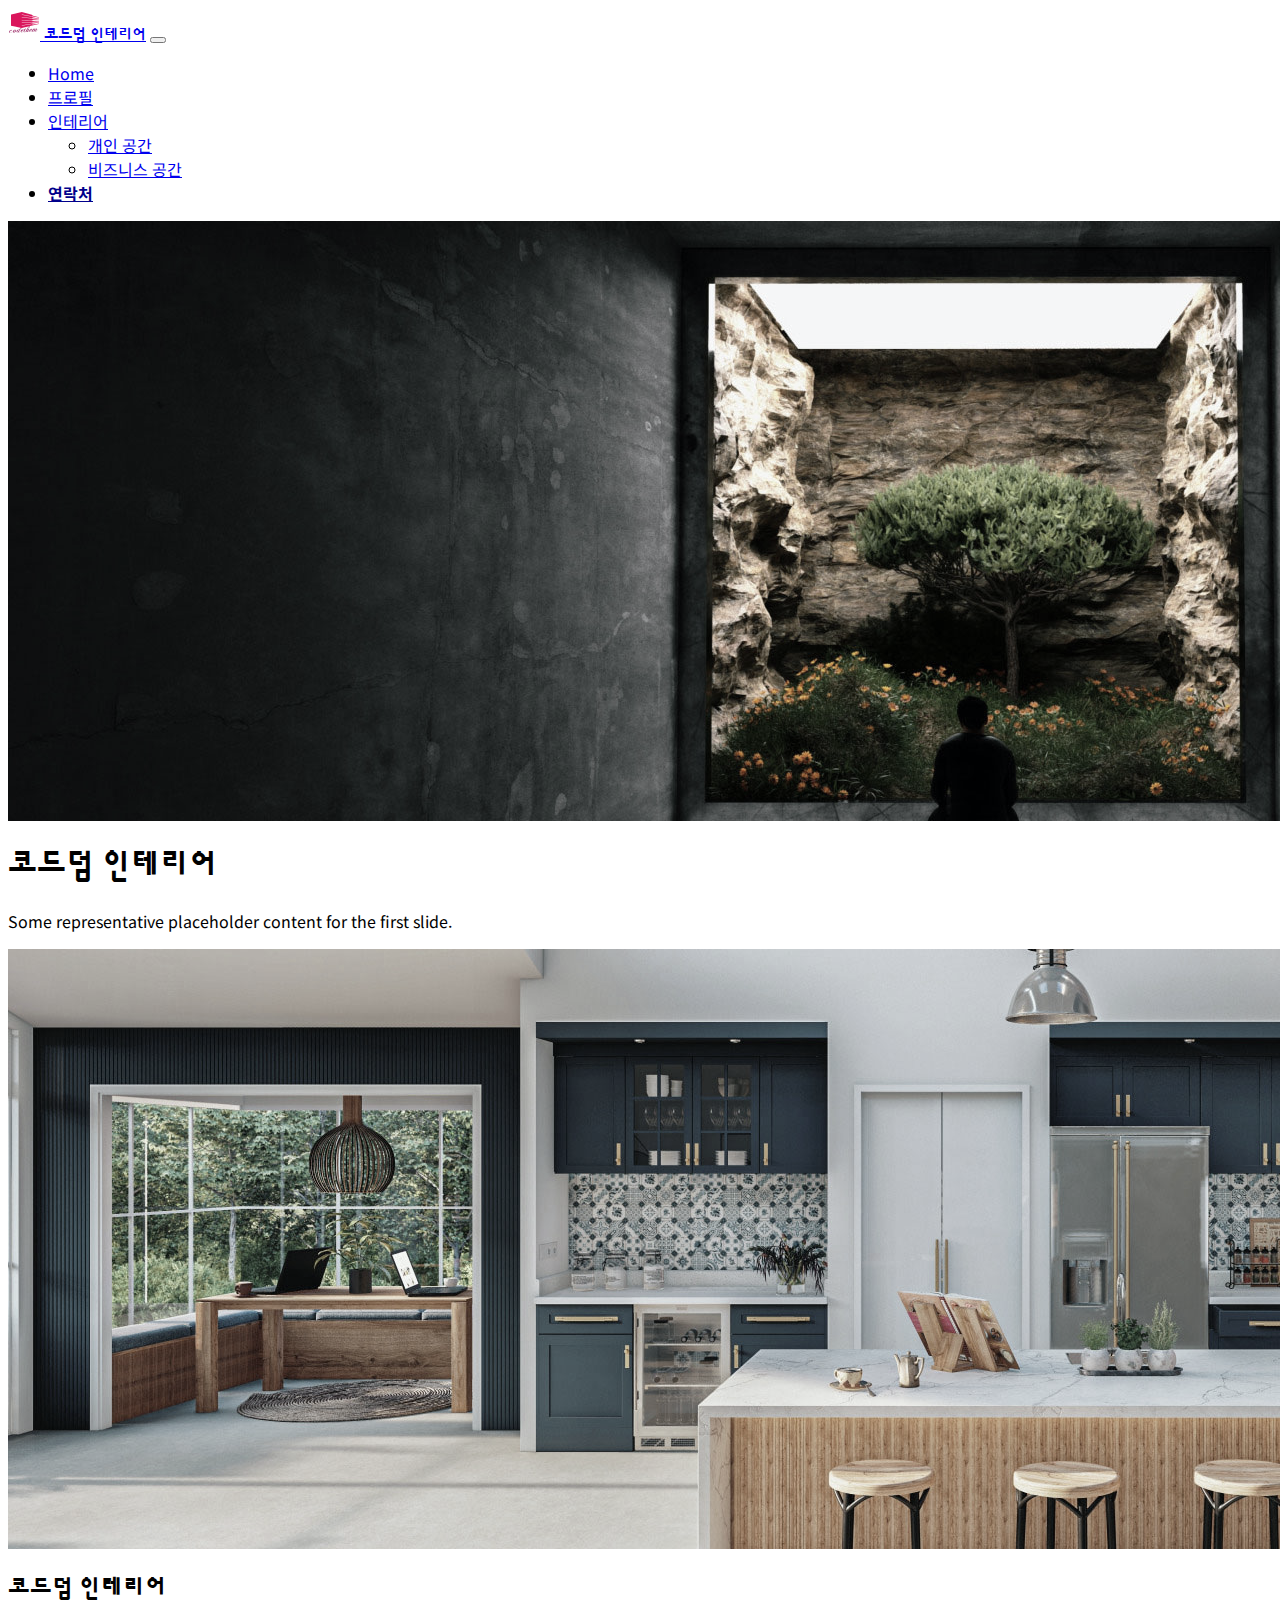
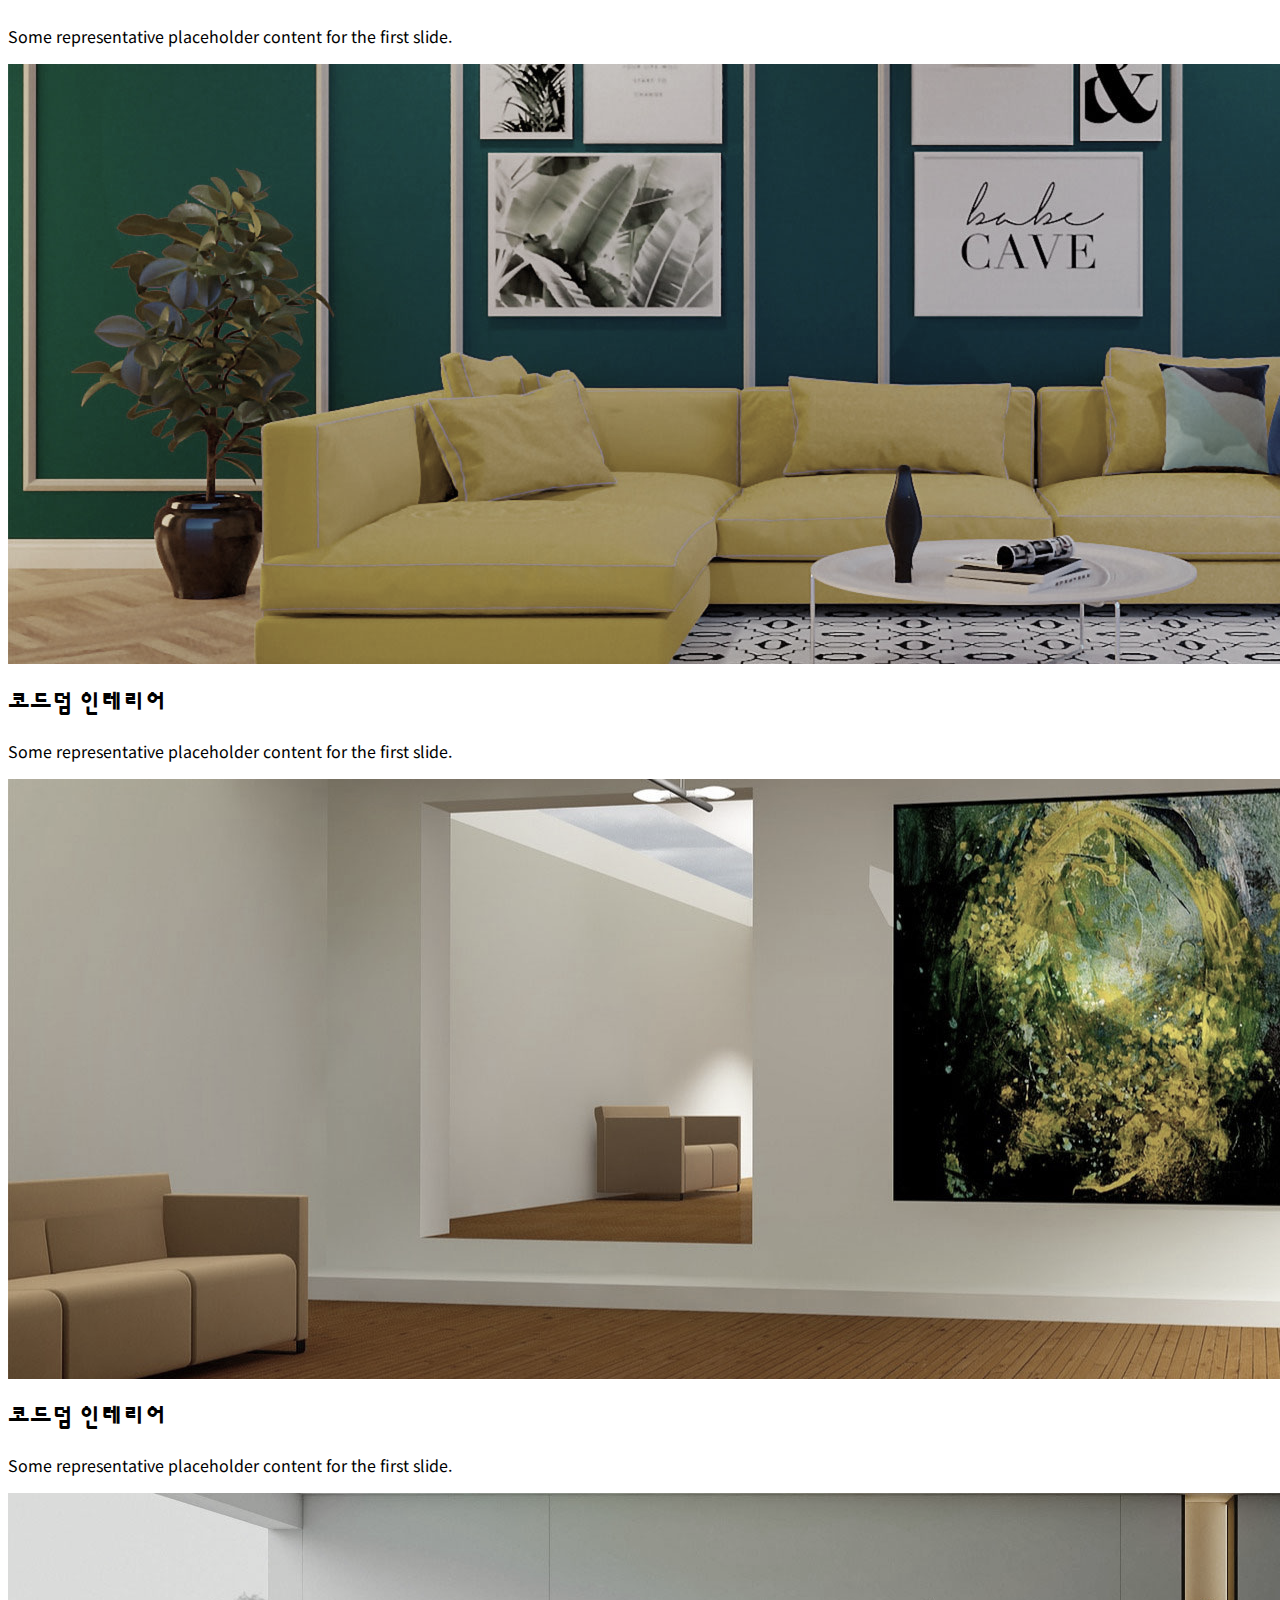
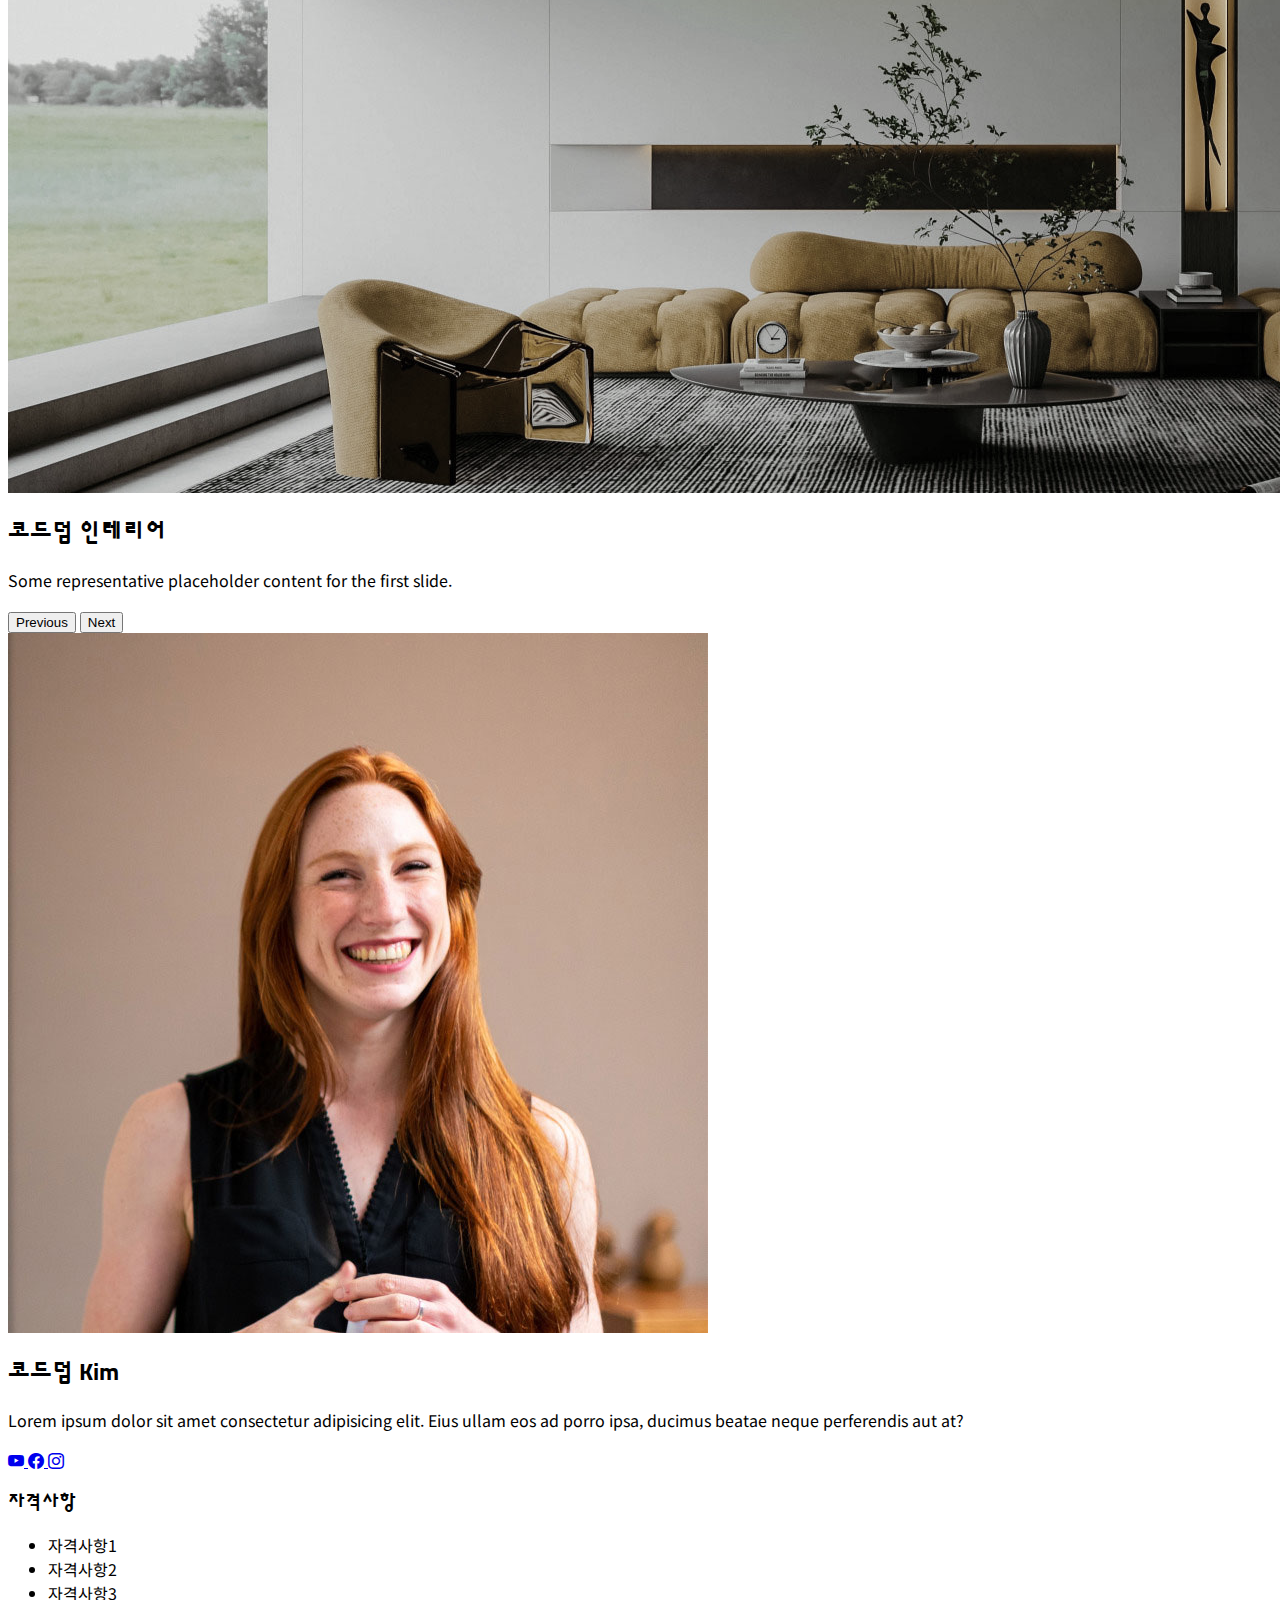
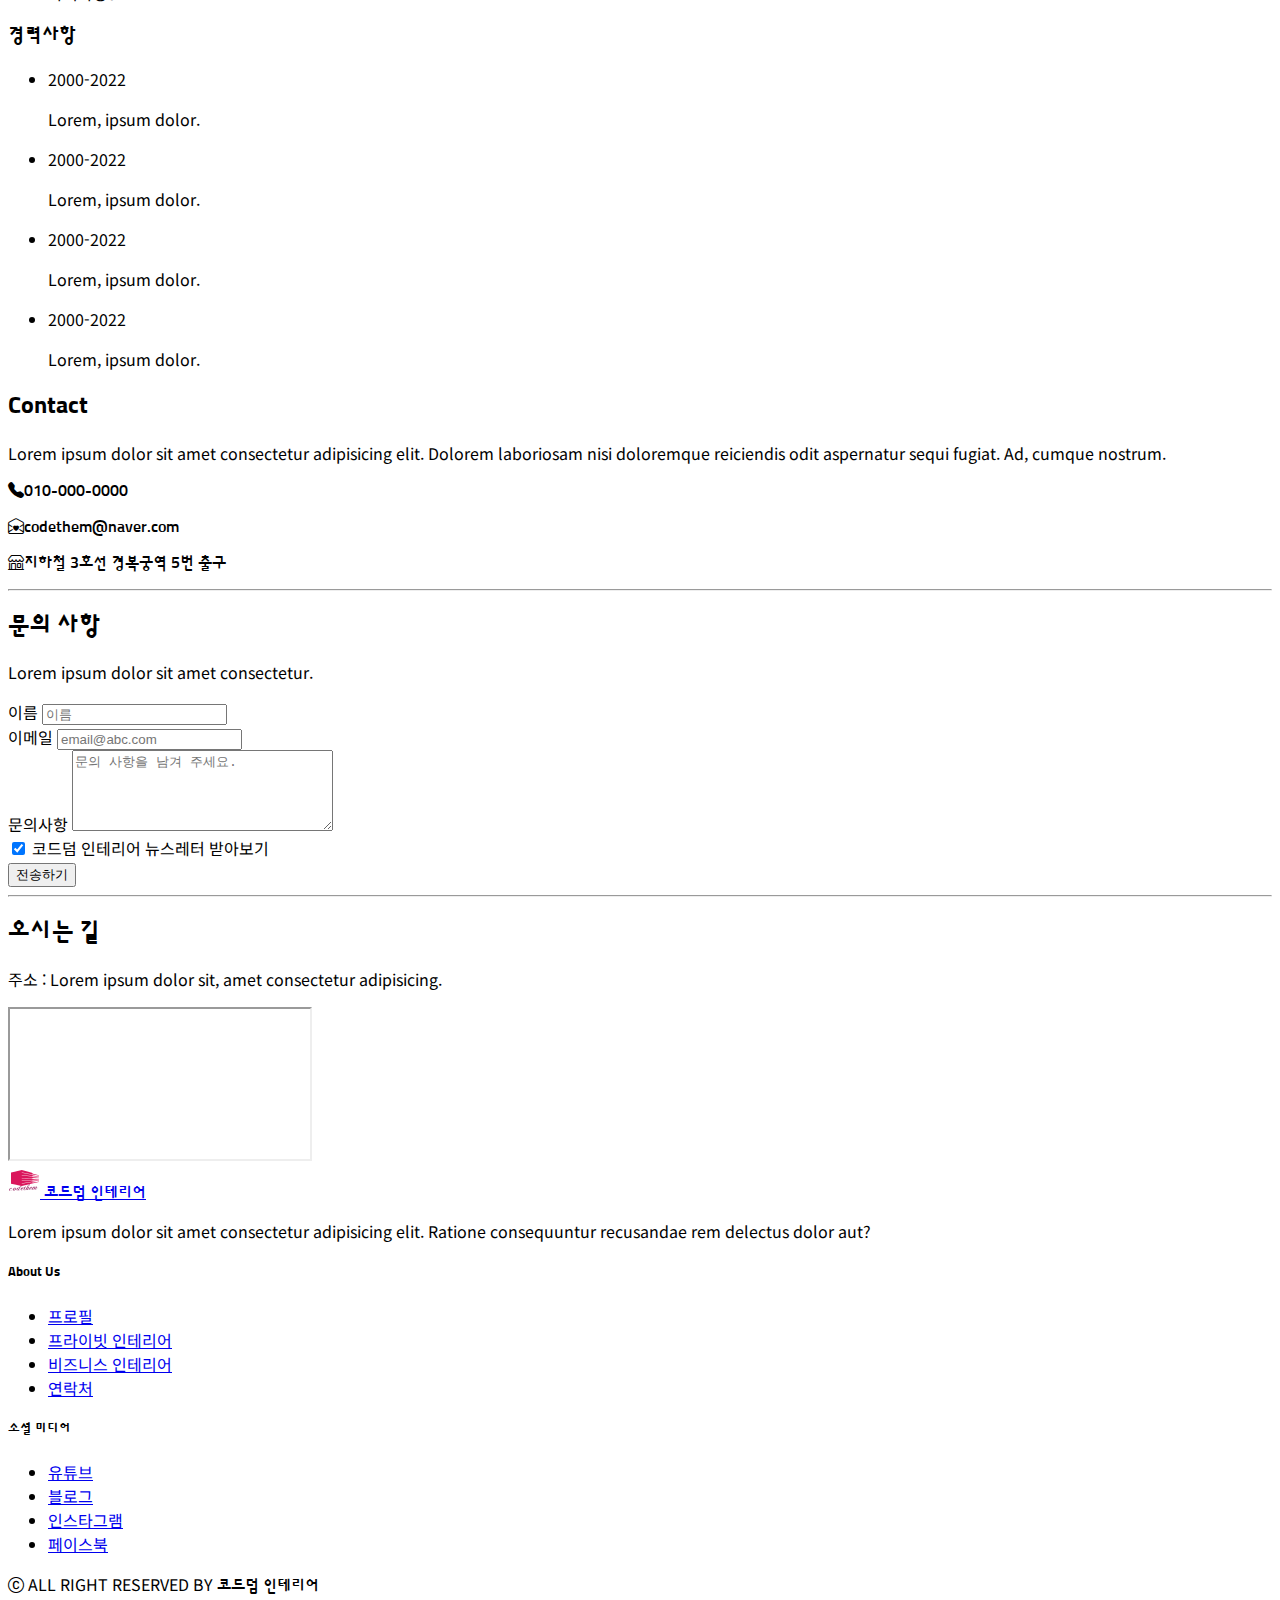
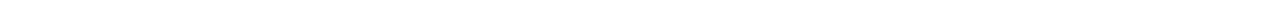
<file: contact.html>
<!doctype html>
<html lang="ko">

<head>
    <meta charset="utf-8">
    <meta name="viewport" content="width=device-width, initial-scale=1">
    <title>코드덤 인테리어</title>
    <link href="https://cdn.jsdelivr.net/npm/bootstrap@5.3.0/dist/css/bootstrap.min.css" rel="stylesheet"
        integrity="sha384-9ndCyUaIbzAi2FUVXJi0CjmCapSmO7SnpJef0486qhLnuZ2cdeRhO02iuK6FUUVM" crossorigin="anonymous">
    <link rel="stylesheet" href="https://cdn.jsdelivr.net/npm/bootstrap-icons@1.10.5/font/bootstrap-icons.css">
    <link rel="stylesheet" href="style.css">

    <!-- 구글 폰트 -->
    <link rel="preconnect" href="https://fonts.googleapis.com">
    <link rel="preconnect" href="https://fonts.gstatic.com" crossorigin="crossorigin">
    <link
        href="https://fonts.googleapis.com/css2?family=Noto+Sans+KR:wght@400;700&family=Sunflower:wght@500;700&display=swap"
        rel="stylesheet">
</head>

<body>

    <!-- 네비게이션 영역 시작 -->
    <nav class="navbar navbar-expand-md fixed-top bg-body-tertiary">
        <div class="container-fluid">
            <a class="logo-font navbar-brand" href="index">
                <img src="images/logo.png" alt="로고">
                코드덤 인테리어</a>
            <button class="navbar-toggler" type="button" data-bs-toggle="collapse" data-bs-target="#menubar"
                aria-controls="menubar" aria-expanded="false" aria-label="Toggle navigation">
                <span class="navbar-toggler-icon"></span>
            </button>
            <div class="collapse navbar-collapse" id="menubar">
                <ul class="navbar-nav ms-auto mb-2 mb-md-0">
                    <li class="nav-item">
                        <a class="nav-link" href="index">Home</a>
                    </li>
                    <li class="nav-item">
                        <a class="nav-link" href="profile">프로필</a>
                    </li>
                    <li class="nav-item dropdown">
                        <a class="nav-link dropdown-toggle" href="#" role="button" data-bs-toggle="dropdown"
                            aria-expanded="false">
                            인테리어
                        </a>
                        <ul class="dropdown-menu">
                            <li><a class="dropdown-item" href="private-interior">개인 공간</a></li>
                            <li><a class="dropdown-item" href="business-interior">비즈니스 공간</a></li>
                        </ul>
                    </li>
                    <li class="nav-item">
                        <a class="nav-link active" aria-current="page" href="contact">연락처</a>
                    </li>
                </ul>
            </div>
        </div>
    </nav>
    <!-- 네비게이션 영역 끝 -->

    <!-- 헤더 영역 시작 -->
    <header>
        <div id="headerCarousel" class="mt-5 carousel slide carousel-fade" data-bs-ride="carousel">
            <div class="carousel-inner">
                <div class="carousel-item active">
                    <img src="images/header1.jpg" class="d-block w-100" alt="인테리어 사진">
                    <div class="carousel-caption text-md-start">
                        <h1 class="display-4 d-block">코드덤 인테리어</h1>
                        <p class="d-none d-sm-block">Some representative placeholder content for the first slide.</p>
                    </div>
                </div>
                <div class="carousel-item">
                    <img src="images/header2.jpg" class="d-block w-100" alt="인테리어 사진">
                    <div class="carousel-caption">
                        <h2 class="d-block">코드덤 인테리어</h2>
                        <p class="d-none d-sm-block">Some representative placeholder content for the first slide.</p>
                    </div>
                </div>
                <div class="carousel-item">
                    <img src="images/header3.jpg" class="d-block w-100" alt="인테리어 사진">
                    <div class="carousel-caption">
                        <h2 class="d-block">코드덤 인테리어</h2>
                        <p class="d-none d-sm-block">Some representative placeholder content for the first slide.</p>
                    </div>
                </div>
                <div class="carousel-item">
                    <img src="images/header4.jpg" class="d-block w-100" alt="인테리어 사진">
                    <div class="carousel-caption">
                        <h2 class="d-block">코드덤 인테리어</h2>
                        <p class="d-none d-sm-block">Some representative placeholder content for the first slide.</p>
                    </div>
                </div>
                <div class="carousel-item">
                    <img src="images/header5.jpg" class="d-block w-100" alt="인테리어 사진">
                    <div class="carousel-caption">
                        <h2 class="d-block">코드덤 인테리어</h2>
                        <p class="d-none d-sm-block">Some representative placeholder content for the first slide.</p>
                    </div>
                </div>
            </div>
            <button class="carousel-control-prev" type="button" data-bs-target="#headerCarousel" data-bs-slide="prev">
                <span class="carousel-control-prev-icon" aria-hidden="true"></span>
                <span class="visually-hidden">Previous</span>
            </button>
            <button class="carousel-control-next" type="button" data-bs-target="#headerCarousel" data-bs-slide="next">
                <span class="carousel-control-next-icon" aria-hidden="true"></span>
                <span class="visually-hidden">Next</span>
            </button>
        </div>
    </header>
    <!-- 헤더 영역 끝 -->

    <!-- 메인 섹션 시작 -->
    <main class="container my-5">
        <div class="row">
            <!-- 프로필 바 섹션 시작 -->
            <section class="col-md-5 col-lg-3  order-2 order-md-1">
                <div class="bg-dark text-white text-center my-3 p-4 rounded">
                    <img src="images/main-profile.jpg" alt="프로필 사진" class="img-fluid rounded-circle p-4">
                    <h2 class="fs-4 py-3">코드덤 Kim</h2>
                    <p>Lorem ipsum dolor sit amet consectetur adipisicing elit. Eius ullam eos ad
                        porro ipsa, ducimus beatae neque perferendis aut at?</p>
                    <div class="d-flex justify-content-evenly fs-4 py-3">
                        <a href="https://www.youtube.com/" target="_blank" class="link-danger" aria-label="유튜브">
                            <i class="bi bi-youtube"></i>
                        </a>
                        <a href="https://www.facebook.com/" target="_blank" class="link-primary" aria-label="페이스북">
                            <i class="bi bi-facebook"></i>
                        </a>
                        <a href="https://www.instagram.com/" target="_blank" class="link-warning" aria-label="인스타그램">
                            <i class="bi bi-instagram"></i>
                        </a>
                    </div>
                </div>
                <div class="card bg-dark text-white text-center">
                    <div class="card-header">
                        <h3 class="fs-5 m1">자격사항</h3>
                    </div>
                    <ul class="list-group list-group-flush">
                        <li class="list-group-item">자격사항1</li>
                        <li class="list-group-item">자격사항2</li>
                        <li class="list-group-item">자격사항3</li>
                    </ul>
                </div>
                <div class="card mt-3 bg-dark text-white text-center">
                    <div class="card-header">
                        <h3 class="fs-5 m1">경력사항</h3>
                    </div>
                    <ul class="list-group list-group-flush">
                        <li class="list-group-item">
                            <p class="text-muted m-1">2000-2022</p>
                            <p class="m-1 fw-bold">Lorem, ipsum dolor.</p>
                        </li>
                        <li class="list-group-item">
                            <p class="text-muted m-1">2000-2022</p>
                            <p class="m-1 fw-bold">Lorem, ipsum dolor.</p>
                        </li>
                        <li class="list-group-item">
                            <p class="text-muted m-1">2000-2022</p>
                            <p class="m-1 fw-bold">Lorem, ipsum dolor.</p>
                        </li>
                        <li class="list-group-item">
                            <p class="text-muted m-1">2000-2022</p>
                            <p class="m-1 fw-bold">Lorem, ipsum dolor.</p>
                        </li>
                    </ul>
                </div>
            </section>
            <!-- 프로필 바 섹션 끝 -->

            <!-- 연락처 영역 시작 -->
            <div class="col-md-7 col-lg-9 text-center order-1 order-md-2">
                <!-- Contact 섹션 시작 -->
                <section class="row pt-3 pb-5">
                    <div class="col-lg-9 mx-auto">
                        <h2 class="fs-1 fw-bold pb-3">Contact</h2>
                        <p class="text-muted">Lorem ipsum dolor sit amet consectetur adipisicing elit. Dolorem laboriosam nisi doloremque reiciendis odit aspernatur sequi fugiat. Ad, cumque nostrum.</p>
                        <div class="contact-bg py-4 mt-3">
                            <p class="fs-4 fw-bold text-white mb-0 logo-font"><i class="bi bi-telephone-fill me-3 me-lg-4"></i>010-000-0000</p>
                        </div>
                        <div class="contact-bg py-4 mt-3">
                            <p class="fs-4 fw-bold text-white mb-0 logo-font"><i class="bi bi-envelope-open-heart me-3 me-lg-4"></i>codethem@naver.com</p>
                        </div>
                        <div class="contact-bg py-4 mt-3">
                            <p class="fs-4 fw-bold text-white mb-0 logo-font"><i class="bi bi-shop me-3 me-lg-4"></i>지하철 3호선 경복궁역 5번 출구</p>
                        </div>
                    </div>
                </section>
                <!-- Contact 섹션 끝 -->
                <hr>
                <!-- 문의 사항 섹션 시작 -->
                <div class="row py-5">
                    <div class="col-lg-9 mx-auto">
                        <h2 class="fs-1 fw-bold pb-3">문의 사항</h2>
                        <p class="text-muted">Lorem ipsum dolor sit amet consectetur.</p>

                        <form action="" class="text-start bg-warning p-5">
                            <div class="mb-3">
                                <label for="user-name" class="form-label">이름</label>
                                <input class="form-control bg-transparent border-dark" type="text" id="user-name" placeholder="이름">
                            </div>
                            <div class="mb-3">
                                <label for="user-email" class="form-label">이메일</label>
                                <input class="form-control bg-transparent border-dark" type="email" id="user-email" placeholder="email@abc.com">
                            </div>
                            <div class="mb-3">
                                <label for="user-msg" class="form-label">문의사항</label>
                                <textarea class="form-control bg-transparent border-dark" name="" id="user-msg" placeholder="문의 사항을 남겨 주세요." cols="30" rows="5"></textarea>
                            </div>
                            <div class="form-check mb-3">
                                <input type="checkbox" class="form-check-input" id="news-letter-check" checked>
                                <label for="news-letter-check" class="form-check-label">코드덤 인테리어 뉴스레터 받아보기</label>
                            </div>
                            <button class="btn btn-dark">전송하기</button>
                        </form>
                    </div>
                </div>
                <!-- 문의 사항 섹션 끝 -->
                <hr>
                <!-- 구글 맵 섹션 시작 -->
                <section class="py-4">
                    <h2 class="fs-1 fw-bold">오시는 길</h2>
                    <p class="text-muted py-3">주소 : Lorem ipsum dolor sit, amet consectetur adipisicing.</p>
                    <div class="ratio ratio-16x9">
                        <iframe src="https://www.google.com/maps/embed?pb=!1m18!1m12!1m3!1d3166.419304087872!2d127.04297727563508!3d37.47443047206253!2m3!1f0!2f0!3f0!3m2!1i1024!2i768!4f13.1!3m3!1m2!1s0x357ca6c97d251ec7%3A0x68f2974d6cee4163!2z7ISc7Jq47Yq567OE7IucIOyEnOy0iOq1rCDslrjrgqgxNuq4uCAxMw!5e0!3m2!1sko!2skr!4v1686016063633!5m2!1sko!2skr" allowfullscreen="" loading="lazy" referrerpolicy="no-referrer-when-downgrade"></iframe>
                    </div>
                </section>
                <!-- 구글 맵 섹션 끝 -->
            </div>
            <!-- 연락처 영역 끝 -->
        </div>
    </main>
    <!-- 메인 섹션 끝 -->

    <!-- 풋터 영역 시작 -->
    <footer class="bg-dark text-white text-center py-3">
        <div class="container">
            <div class="row">
                <div class="col-md-4">
                    <a href="index" class="logo-font link-light text-decoration-none fs-5">
                        <img src="images/logo.png" alt="로고" class="my-3">
                        코드덤 인테리어
                    </a>
                    <p>Lorem ipsum dolor sit amet consectetur adipisicing elit. Ratione consequuntur
                        recusandae rem delectus dolor aut?</p>
                </div>
                <div class="col-md-4">
                    <h5 class="fw-bold my-3">About Us</h5>
                    <ul class="list-unstyled">
                        <li><a href="profile" class="link-light text-decoration-none">프로필</a></li>
                        <li><a href="private-interior" class="link-light text-decoration-none">프라이빗 인테리어</a></li>
                        <li><a href="business-interior" class="link-light text-decoration-none">비즈니스 인테리어</a></li>
                        <li><a href="contact" class="link-light text-decoration-none">연락처</a></li>
                    </ul>
                </div>
                <div class="col-md-4">
                    <h5 class="fw-bold my-3">소셜 미디어</h5>
                    <ul class="list-unstyled">
                        <li>
                            <a href="#" class="link-light text-decoration-none">유튜브</a>
                        </li>
                        <li>
                            <a href="#" class="link-light text-decoration-none">블로그</a>
                        </li>
                        <li>
                            <a href="#" class="link-light text-decoration-none">인스타그램</a>
                        </li>
                        <li>
                            <a href="#" class="link-light text-decoration-none">페이스북</a>
                        </li>
                    </ul>
                </div>
            </div>

            <p class="my-3"><i class="bi bi-c-circle"></i> ALL RIGHT RESERVED BY <span class="logo-font text-info">코드덤
                    인테리어</span></p>

        </div>
    </footer>
    <!-- 풋터 영역 끝 -->

    <script src="https://cdn.jsdelivr.net/npm/bootstrap@5.3.0/dist/js/bootstrap.bundle.min.js"
        integrity="sha384-geWF76RCwLtnZ8qwWowPQNguL3RmwHVBC9FhGdlKrxdiJJigb/j/68SIy3Te4Bkz"
        crossorigin="anonymous"></script>
</body>

</html>
</file>
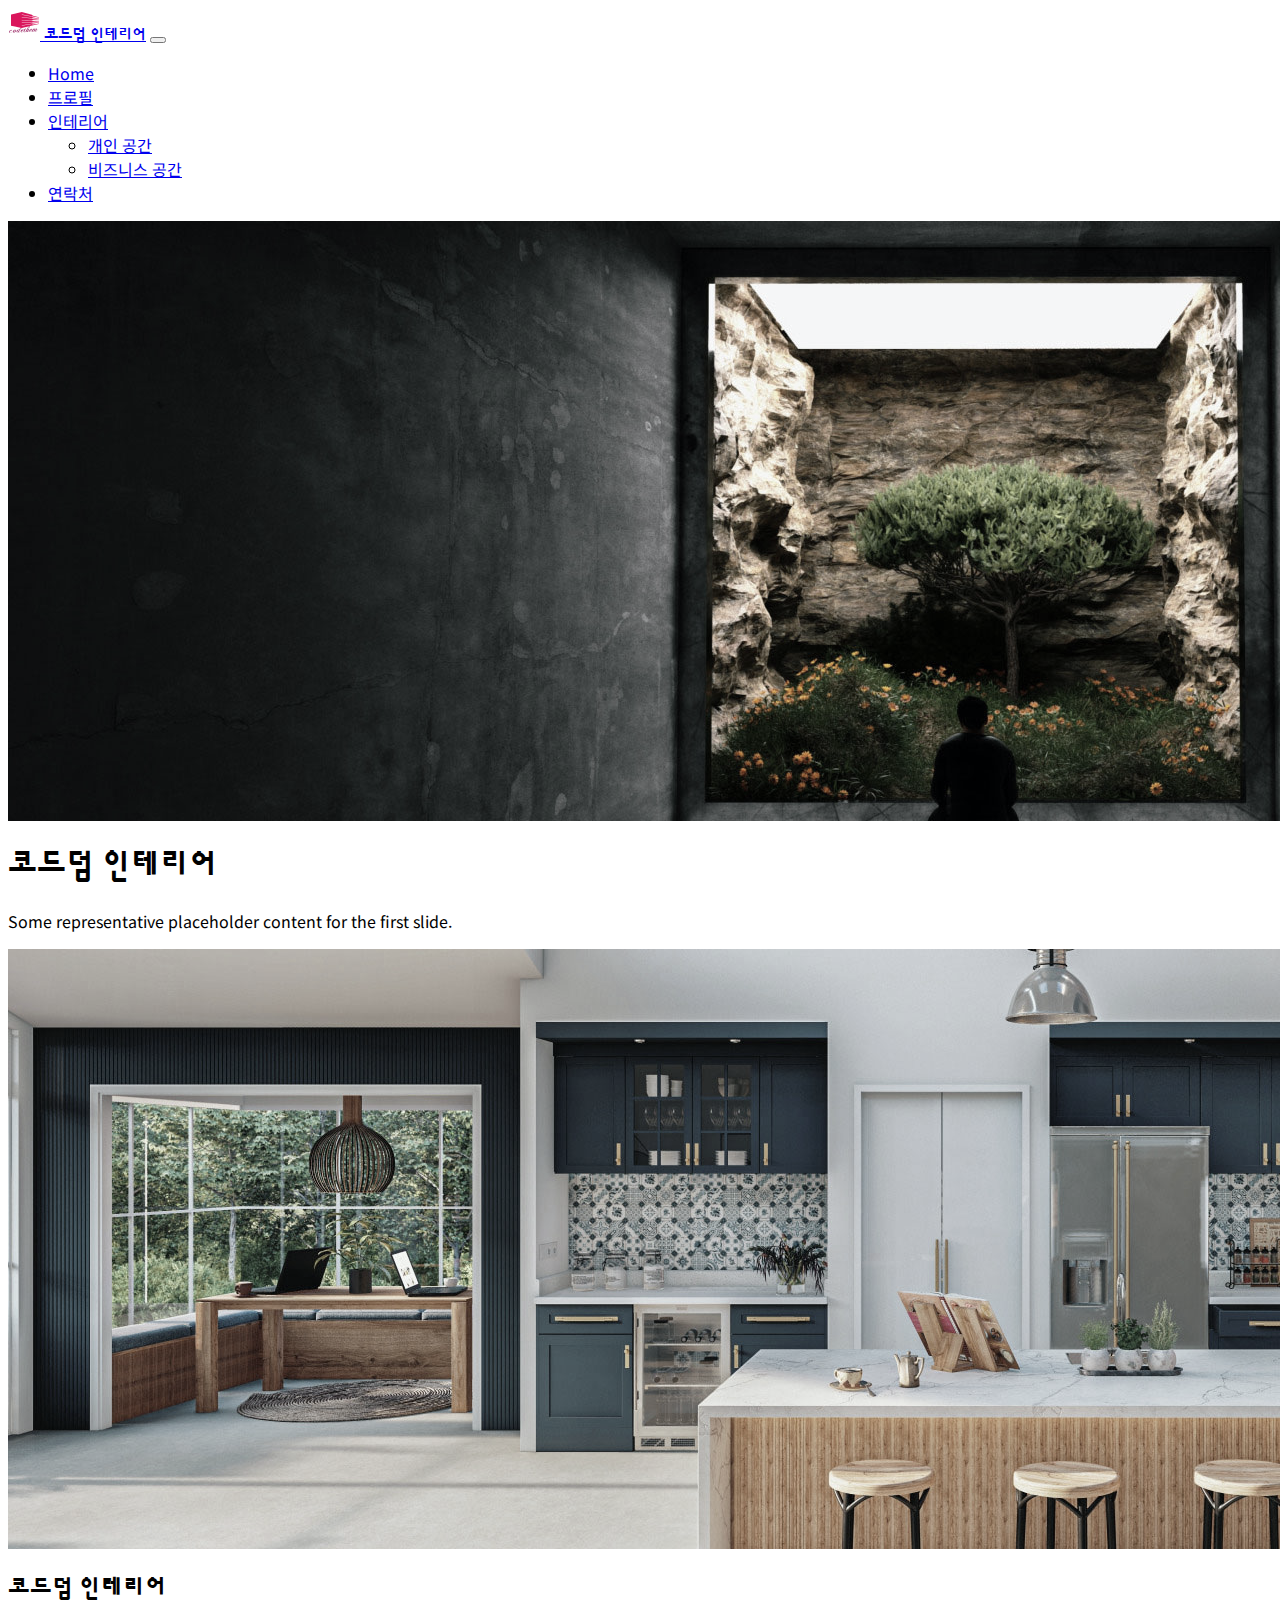
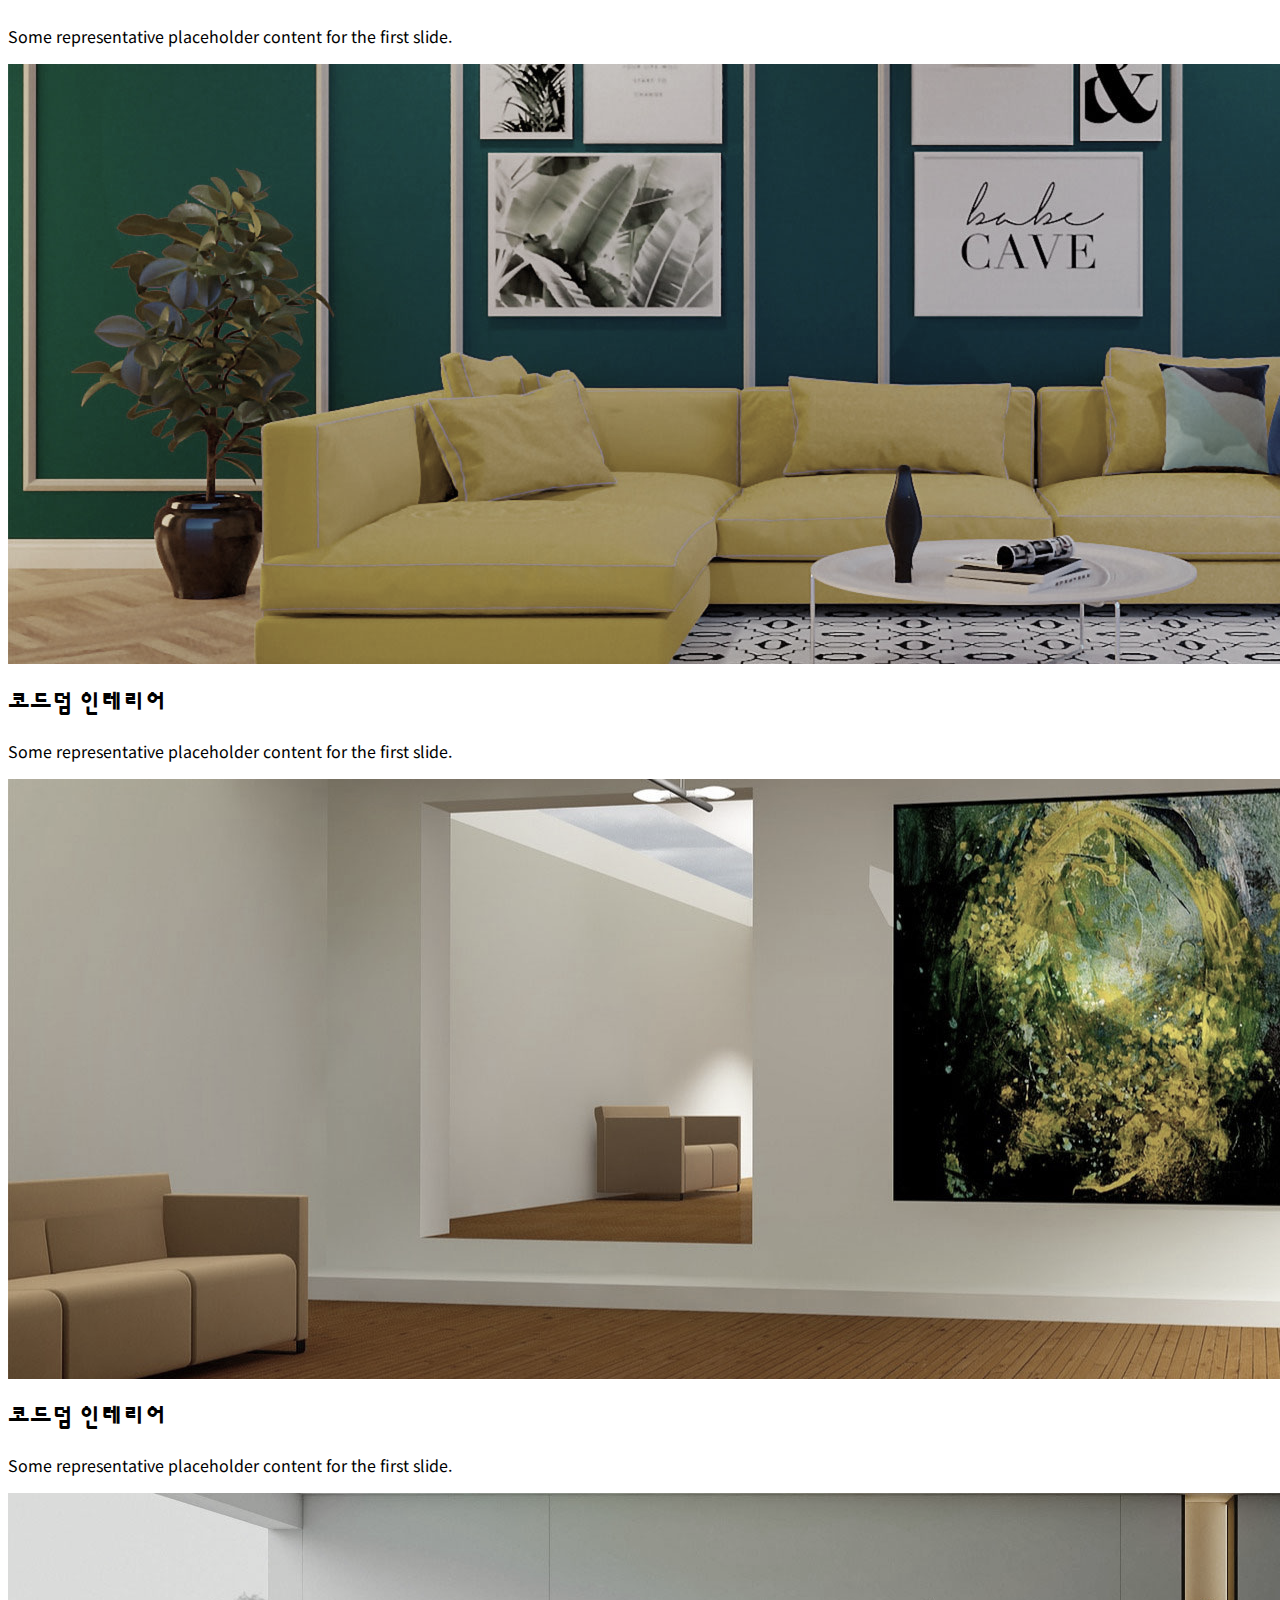
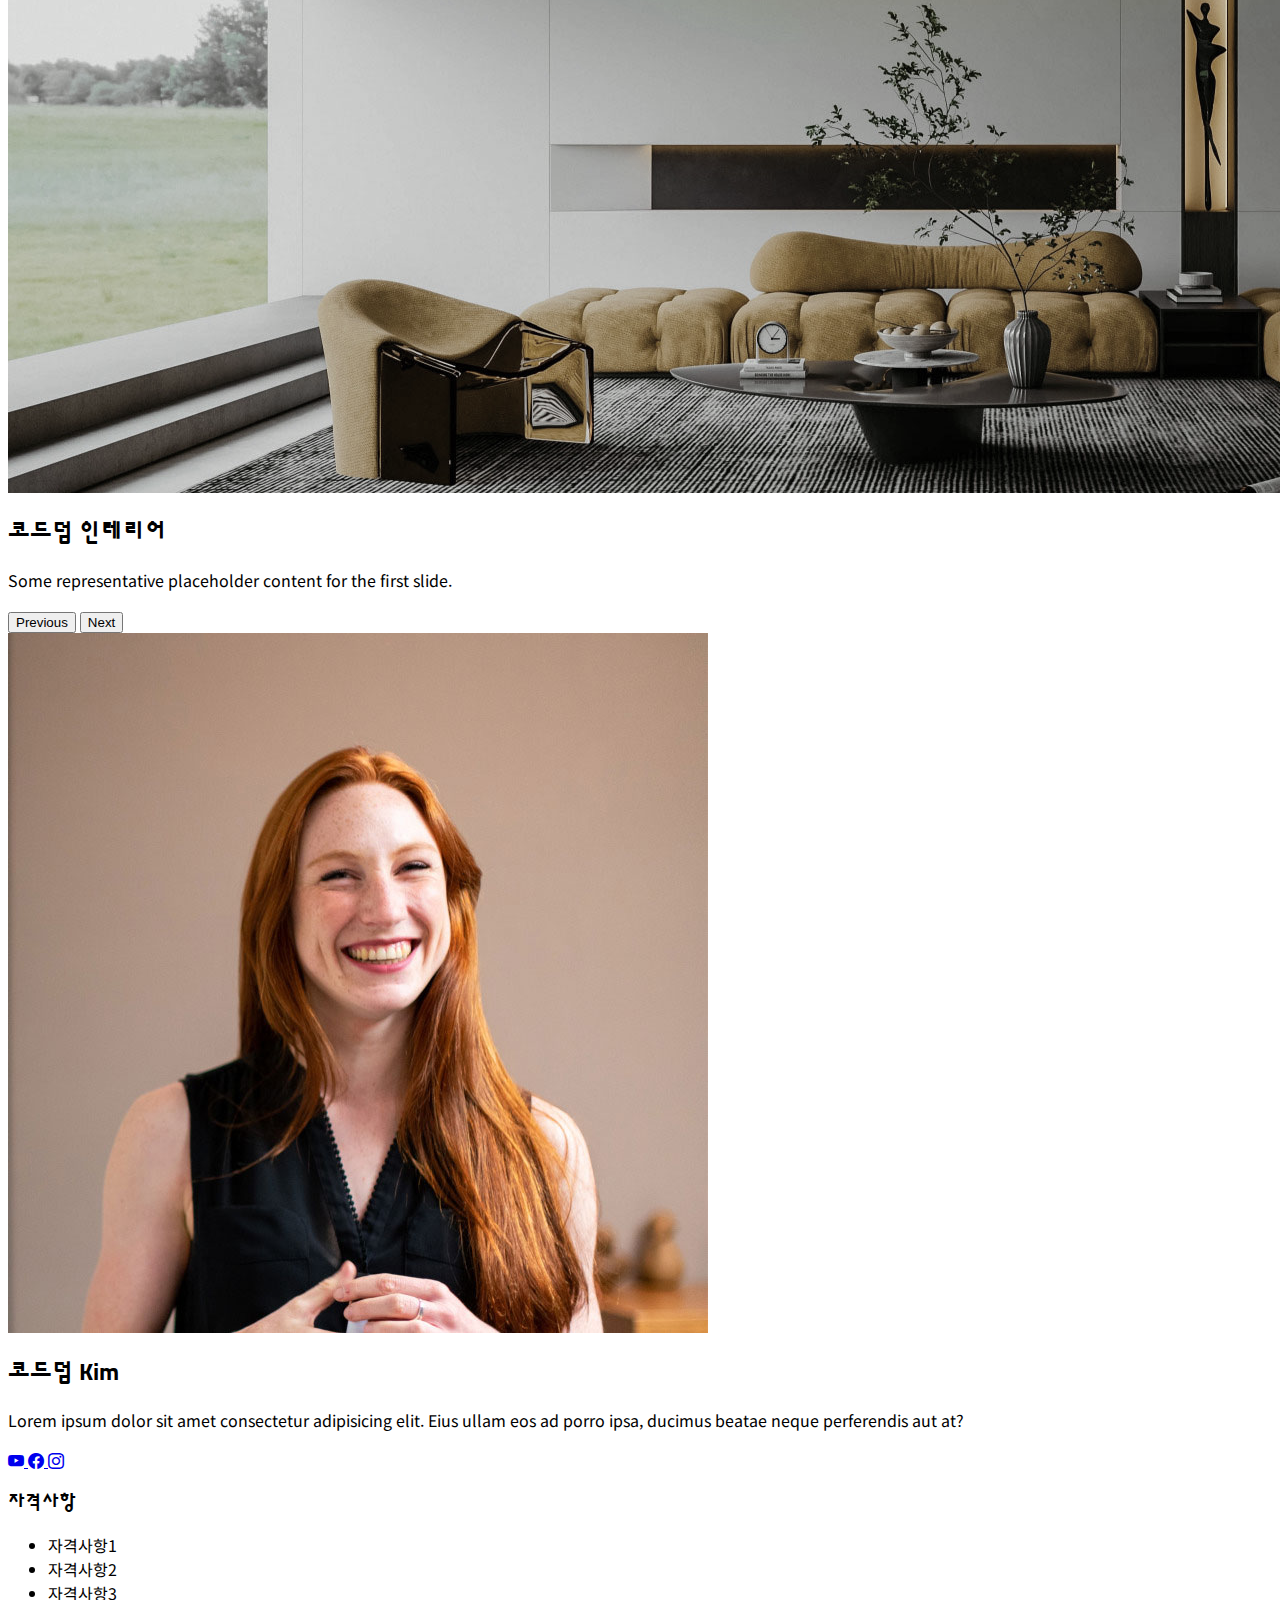
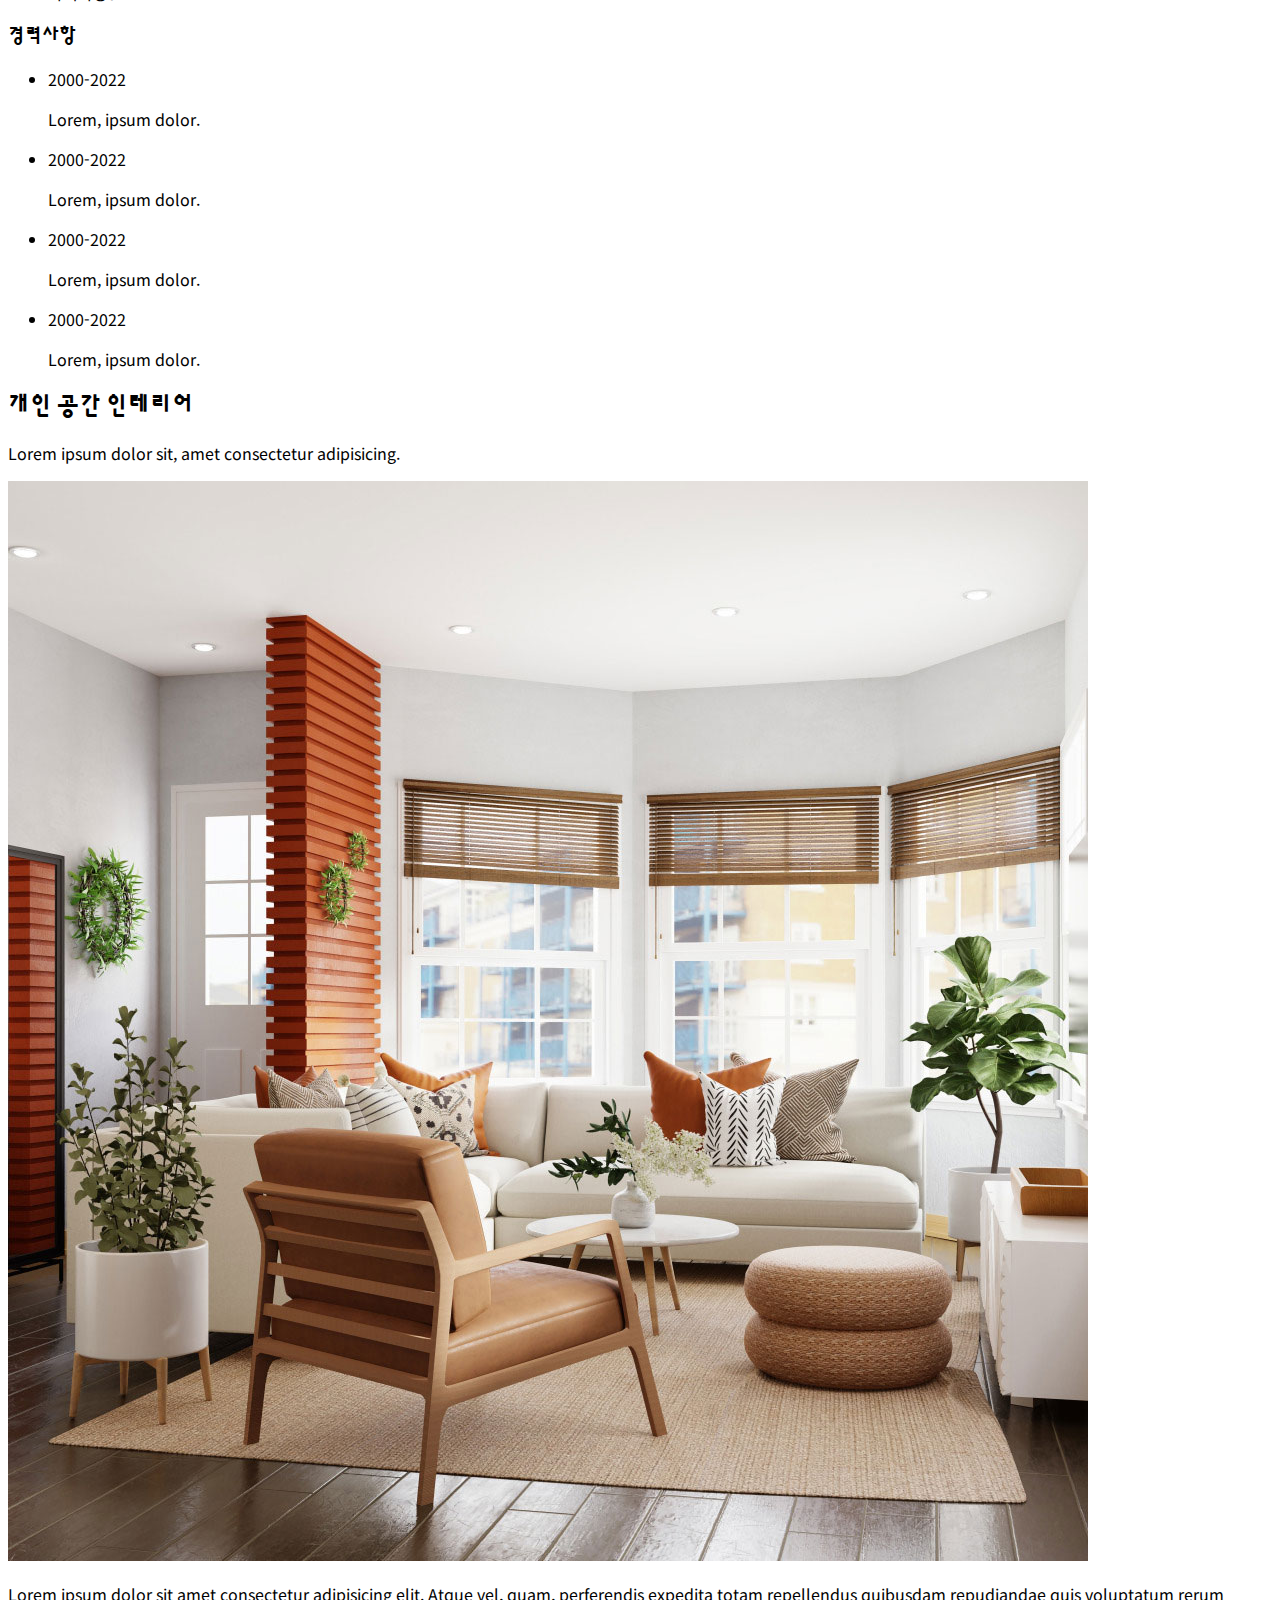
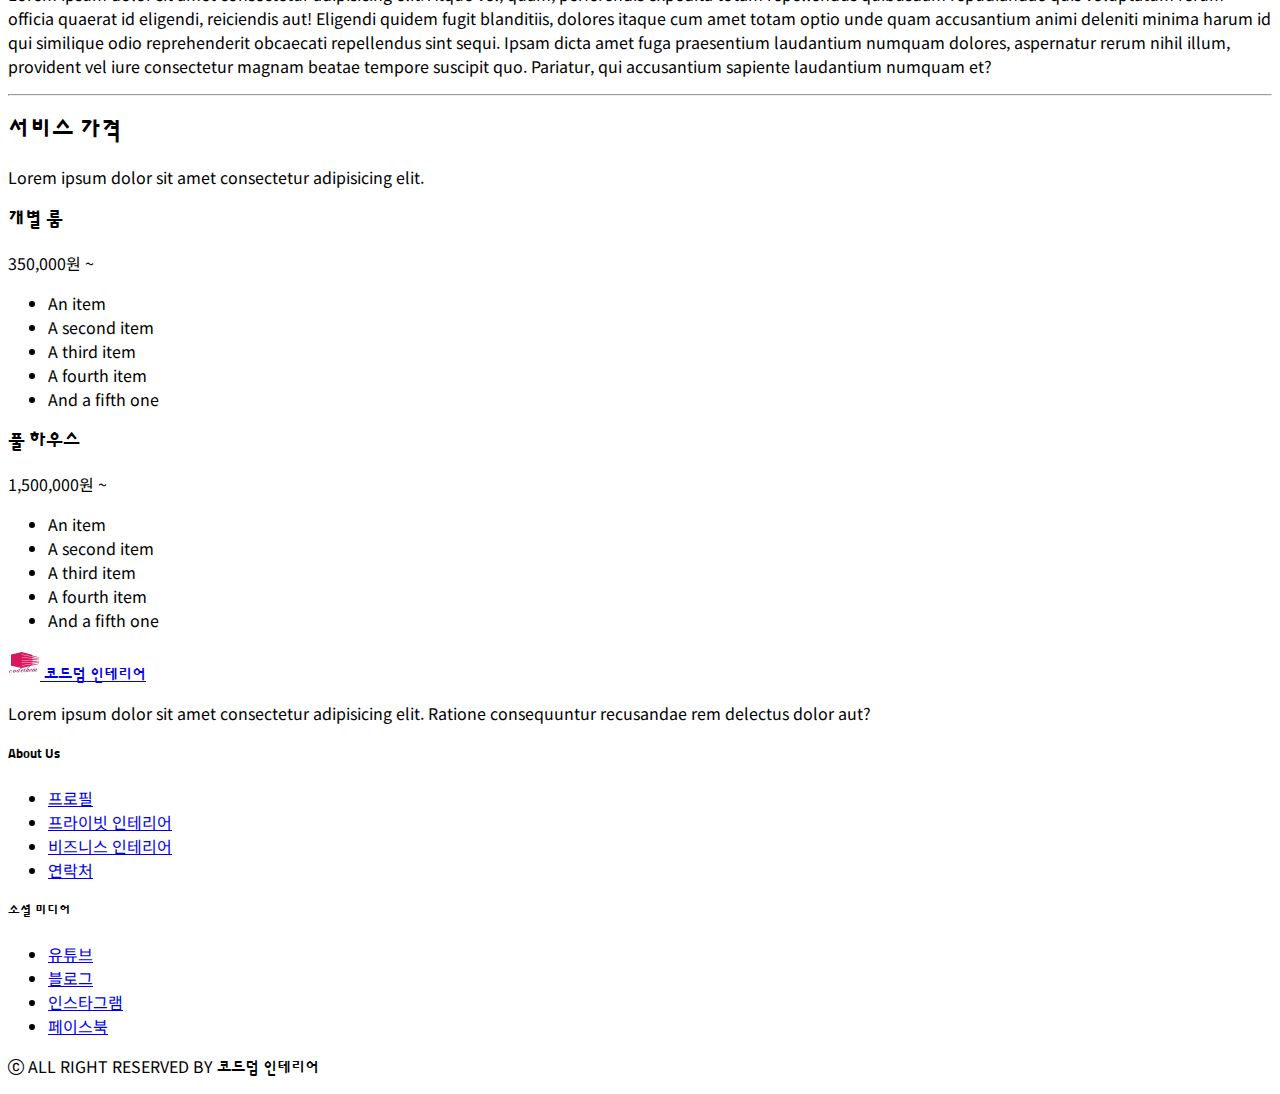
<file: private-interior.html>
<!doctype html>
<html lang="ko">

<head>
    <meta charset="utf-8">
    <meta name="viewport" content="width=device-width, initial-scale=1">
    <title>코드덤 인테리어</title>
    <link href="https://cdn.jsdelivr.net/npm/bootstrap@5.3.0/dist/css/bootstrap.min.css" rel="stylesheet"
        integrity="sha384-9ndCyUaIbzAi2FUVXJi0CjmCapSmO7SnpJef0486qhLnuZ2cdeRhO02iuK6FUUVM" crossorigin="anonymous">
    <link rel="stylesheet" href="https://cdn.jsdelivr.net/npm/bootstrap-icons@1.10.5/font/bootstrap-icons.css">
    <link rel="stylesheet" href="style.css">

    <!-- 구글 폰트 -->
    <link rel="preconnect" href="https://fonts.googleapis.com">
    <link rel="preconnect" href="https://fonts.gstatic.com" crossorigin="crossorigin">
    <link
        href="https://fonts.googleapis.com/css2?family=Noto+Sans+KR:wght@400;700&family=Sunflower:wght@500;700&display=swap"
        rel="stylesheet">
</head>

<body>

    <!-- 네비게이션 영역 시작 -->
    <nav class="navbar navbar-expand-md fixed-top bg-body-tertiary">
        <div class="container-fluid">
            <a class="logo-font navbar-brand" href="index">
                <img src="images/logo.png" alt="로고">
                코드덤 인테리어</a>
            <button class="navbar-toggler" type="button" data-bs-toggle="collapse" data-bs-target="#menubar"
                aria-controls="menubar" aria-expanded="false" aria-label="Toggle navigation">
                <span class="navbar-toggler-icon"></span>
            </button>
            <div class="collapse navbar-collapse" id="menubar">
                <ul class="navbar-nav ms-auto mb-2 mb-md-0">
                    <li class="nav-item">
                        <a class="nav-link" href="index">Home</a>
                    </li>
                    <li class="nav-item">
                        <a class="nav-link" href="profile">프로필</a>
                    </li>
                    <li class="nav-item dropdown">
                        <a class="nav-link dropdown-toggle" href="#" role="button" data-bs-toggle="dropdown"
                            aria-expanded="false">
                            인테리어
                        </a>
                        <ul class="dropdown-menu">
                            <li><a class="dropdown-item active" aria-current="page" href="private-interior">개인 공간</a></li>
                            <li><a class="dropdown-item" href="business-interior">비즈니스 공간</a></li>
                        </ul>
                    </li>
                    <li class="nav-item">
                        <a class="nav-link" href="contact">연락처</a>
                    </li>
                </ul>
            </div>
        </div>
    </nav>
    <!-- 네비게이션 영역 끝 -->

    <!-- 헤더 영역 시작 -->
    <header>
        <div id="headerCarousel" class="mt-5 carousel slide carousel-fade" data-bs-ride="carousel">
            <div class="carousel-inner">
                <div class="carousel-item active">
                    <img src="images/header1.jpg" class="d-block w-100" alt="인테리어 사진">
                    <div class="carousel-caption text-md-start">
                        <h1 class="display-4 d-block">코드덤 인테리어</h1>
                        <p class="d-none d-sm-block">Some representative placeholder content for the first slide.</p>
                    </div>
                </div>
                <div class="carousel-item">
                    <img src="images/header2.jpg" class="d-block w-100" alt="인테리어 사진">
                    <div class="carousel-caption">
                        <h2 class="d-block">코드덤 인테리어</h2>
                        <p class="d-none d-sm-block">Some representative placeholder content for the first slide.</p>
                    </div>
                </div>
                <div class="carousel-item">
                    <img src="images/header3.jpg" class="d-block w-100" alt="인테리어 사진">
                    <div class="carousel-caption">
                        <h2 class="d-block">코드덤 인테리어</h2>
                        <p class="d-none d-sm-block">Some representative placeholder content for the first slide.</p>
                    </div>
                </div>
                <div class="carousel-item">
                    <img src="images/header4.jpg" class="d-block w-100" alt="인테리어 사진">
                    <div class="carousel-caption">
                        <h2 class="d-block">코드덤 인테리어</h2>
                        <p class="d-none d-sm-block">Some representative placeholder content for the first slide.</p>
                    </div>
                </div>
                <div class="carousel-item">
                    <img src="images/header5.jpg" class="d-block w-100" alt="인테리어 사진">
                    <div class="carousel-caption">
                        <h2 class="d-block">코드덤 인테리어</h2>
                        <p class="d-none d-sm-block">Some representative placeholder content for the first slide.</p>
                    </div>
                </div>
            </div>
            <button class="carousel-control-prev" type="button" data-bs-target="#headerCarousel" data-bs-slide="prev">
                <span class="carousel-control-prev-icon" aria-hidden="true"></span>
                <span class="visually-hidden">Previous</span>
            </button>
            <button class="carousel-control-next" type="button" data-bs-target="#headerCarousel" data-bs-slide="next">
                <span class="carousel-control-next-icon" aria-hidden="true"></span>
                <span class="visually-hidden">Next</span>
            </button>
        </div>
    </header>
    <!-- 헤더 영역 끝 -->

    <!-- 메인 섹션 시작 -->
    <main class="container my-5">
        <div class="row">
            <!-- 프로필 바 섹션 시작 -->
            <section class="col-md-5 col-lg-3 order-2 order-md-1">
                <div class="bg-dark text-white text-center my-3 p-4 rounded">
                    <img src="images/main-profile.jpg" alt="프로필 사진" class="img-fluid rounded-circle p-4">
                    <h2 class="fs-4 py-3">코드덤 Kim</h2>
                    <p>Lorem ipsum dolor sit amet consectetur adipisicing elit. Eius ullam eos ad
                        porro ipsa, ducimus beatae neque perferendis aut at?</p>
                    <div class="d-flex justify-content-evenly fs-4 py-3">
                        <a href="https://www.youtube.com/" target="_blank" class="link-danger" aria-label="유튜브">
                            <i class="bi bi-youtube"></i>
                        </a>
                        <a href="https://www.facebook.com/" target="_blank" class="link-primary" aria-label="페이스북">
                            <i class="bi bi-facebook"></i>
                        </a>
                        <a href="https://www.instagram.com/" target="_blank" class="link-warning" aria-label="인스타그램">
                            <i class="bi bi-instagram"></i>
                        </a>
                    </div>
                </div>
                <div class="card bg-dark text-white text-center">
                    <div class="card-header">
                        <h3 class="fs-5 m1">자격사항</h3>
                    </div>
                    <ul class="list-group list-group-flush">
                        <li class="list-group-item">자격사항1</li>
                        <li class="list-group-item">자격사항2</li>
                        <li class="list-group-item">자격사항3</li>
                    </ul>
                </div>
                <div class="card mt-3 bg-dark text-white text-center">
                    <div class="card-header">
                        <h3 class="fs-5 m1">경력사항</h3>
                    </div>
                    <ul class="list-group list-group-flush">
                        <li class="list-group-item">
                            <p class="text-muted m-1">2000-2022</p>
                            <p class="m-1 fw-bold">Lorem, ipsum dolor.</p>
                        </li>
                        <li class="list-group-item">
                            <p class="text-muted m-1">2000-2022</p>
                            <p class="m-1 fw-bold">Lorem, ipsum dolor.</p>
                        </li>
                        <li class="list-group-item">
                            <p class="text-muted m-1">2000-2022</p>
                            <p class="m-1 fw-bold">Lorem, ipsum dolor.</p>
                        </li>
                        <li class="list-group-item">
                            <p class="text-muted m-1">2000-2022</p>
                            <p class="m-1 fw-bold">Lorem, ipsum dolor.</p>
                        </li>
                    </ul>
                </div>
            </section>
            <!-- 프로필 바 섹션 끝 -->

            <!-- 개인 공간 인테리어 시작 -->
            <div class="col-md-7 col-lg-9 order-1 order-md-2">
                <!-- 프라이빗 인테리어 소개 섹션 시작 -->
                <section class="py-3 text-center">
                    <h2 class="fs-1 fw-bold pb-3">개인 공간 인테리어</h2>
                    <p class="text-muted">Lorem ipsum dolor sit, amet consectetur adipisicing.</p>
                    <div class="row align-items-center">
                        <div class="col-lg-6 col-xl-4 py-3">
                            <img src="images/private.jpg" alt="개인 공간 인테리어" class="img-fluid img-thumbnail">
                        </div>
                        <div class="col-lg-6 col-xl-8 py-3">
                            <p class="ms-lg-3 text-lg-start">Lorem ipsum dolor sit amet consectetur adipisicing elit. Atque vel, quam, perferendis expedita totam repellendus quibusdam repudiandae quis voluptatum rerum officia quaerat id eligendi, reiciendis aut! Eligendi quidem fugit blanditiis, dolores itaque cum amet totam optio unde quam accusantium animi deleniti minima harum id qui similique odio reprehenderit obcaecati repellendus sint sequi. Ipsam dicta amet fuga praesentium laudantium numquam dolores, aspernatur rerum nihil illum, provident vel iure consectetur magnam beatae tempore suscipit quo. Pariatur, qui accusantium sapiente laudantium numquam et?</p>
                        </div>
                    </div>
                </section>
                <!-- 프라이빗 인테리어 소개 섹션 끝 -->
                <hr>
                <!-- 프라이빗 인테리어 가격 섹션 시작 -->
                <section class="text-center">
                    <div class="pt-5 pb-3">
                        <h2 class="fs-1 fw-bold pb-3">서비스 가격</h2>
                        <p class="text-muted">Lorem ipsum dolor sit amet consectetur adipisicing elit.</p>
                    </div>
                    <div class="row py-5">
                        <div class="col-lg-6 mb-5">
                            <div class="shadow-lg p-5">
                                <h3 class="fw-bold py-3">개별 룸</h3>
                                <p class="fs-3 fw-bold">350,000원 ~</p>
                                <ul class="list-group list-group-flush py-3">
                                    <li class="list-group-item">An item</li>
                                    <li class="list-group-item">A second item</li>
                                    <li class="list-group-item">A third item</li>
                                    <li class="list-group-item text-muted text-decoration-line-through">A fourth item</li>
                                    <li class="list-group-item text-muted text-decoration-line-through">And a fifth one</li>
                                </ul>
                            </div>
                        </div>
                        <div class="col-lg-6 mb-5">
                            <div class="shadow-lg p-5">
                                <h3 class="fw-bold py-3">풀 하우스</h3>
                                <p class="fs-3 fw-bold">1,500,000원 ~</p>
                                <ul class="list-group list-group-flush py-3">
                                    <li class="list-group-item">An item</li>
                                    <li class="list-group-item">A second item</li>
                                    <li class="list-group-item">A third item</li>
                                    <li class="list-group-item">A fourth item</li>
                                    <li class="list-group-item">And a fifth one</li>
                                </ul>
                            </div>
                        </div>
                    </div>
                </section>
                <!-- 프라이빗 인테리어 가격 섹션 끝 -->
            </div>
            <!-- 개인 공간 인테리어 끝 -->
        </div>
    </main>
    <!-- 메인 섹션 끝 -->
    <!-- 풋터 영역 시작 -->
    <footer class="bg-dark text-white text-center py-3">
        <div class="container">
            <div class="row">
                <div class="col-md-4">
                    <a href="index" class="logo-font link-light text-decoration-none fs-5">
                        <img src="images/logo.png" alt="로고" class="my-3">
                        코드덤 인테리어
                    </a>
                    <p>Lorem ipsum dolor sit amet consectetur adipisicing elit. Ratione consequuntur
                        recusandae rem delectus dolor aut?</p>
                </div>
                <div class="col-md-4">
                    <h5 class="fw-bold my-3">About Us</h5>
                    <ul class="list-unstyled">
                        <li><a href="profile" class="link-light text-decoration-none">프로필</a></li>
                        <li><a href="private-interior" class="link-light text-decoration-none">프라이빗 인테리어</a></li>
                        <li><a href="business-interior" class="link-light text-decoration-none">비즈니스 인테리어</a></li>
                        <li><a href="contact" class="link-light text-decoration-none">연락처</a></li>
                    </ul>
                </div>
                <div class="col-md-4">
                    <h5 class="fw-bold my-3">소셜 미디어</h5>
                    <ul class="list-unstyled">
                        <li>
                            <a href="#" class="link-light text-decoration-none">유튜브</a>
                        </li>
                        <li>
                            <a href="#" class="link-light text-decoration-none">블로그</a>
                        </li>
                        <li>
                            <a href="#" class="link-light text-decoration-none">인스타그램</a>
                        </li>
                        <li>
                            <a href="#" class="link-light text-decoration-none">페이스북</a>
                        </li>
                    </ul>
                </div>
            </div>

            <p class="my-3"><i class="bi bi-c-circle"></i> ALL RIGHT RESERVED BY <span class="logo-font text-info">코드덤
                    인테리어</span></p>

        </div>
    </footer>
    <!-- 풋터 영역 끝 -->

    <script src="https://cdn.jsdelivr.net/npm/bootstrap@5.3.0/dist/js/bootstrap.bundle.min.js"
        integrity="sha384-geWF76RCwLtnZ8qwWowPQNguL3RmwHVBC9FhGdlKrxdiJJigb/j/68SIy3Te4Bkz"
        crossorigin="anonymous"></script>
</body>

</html>
</file>
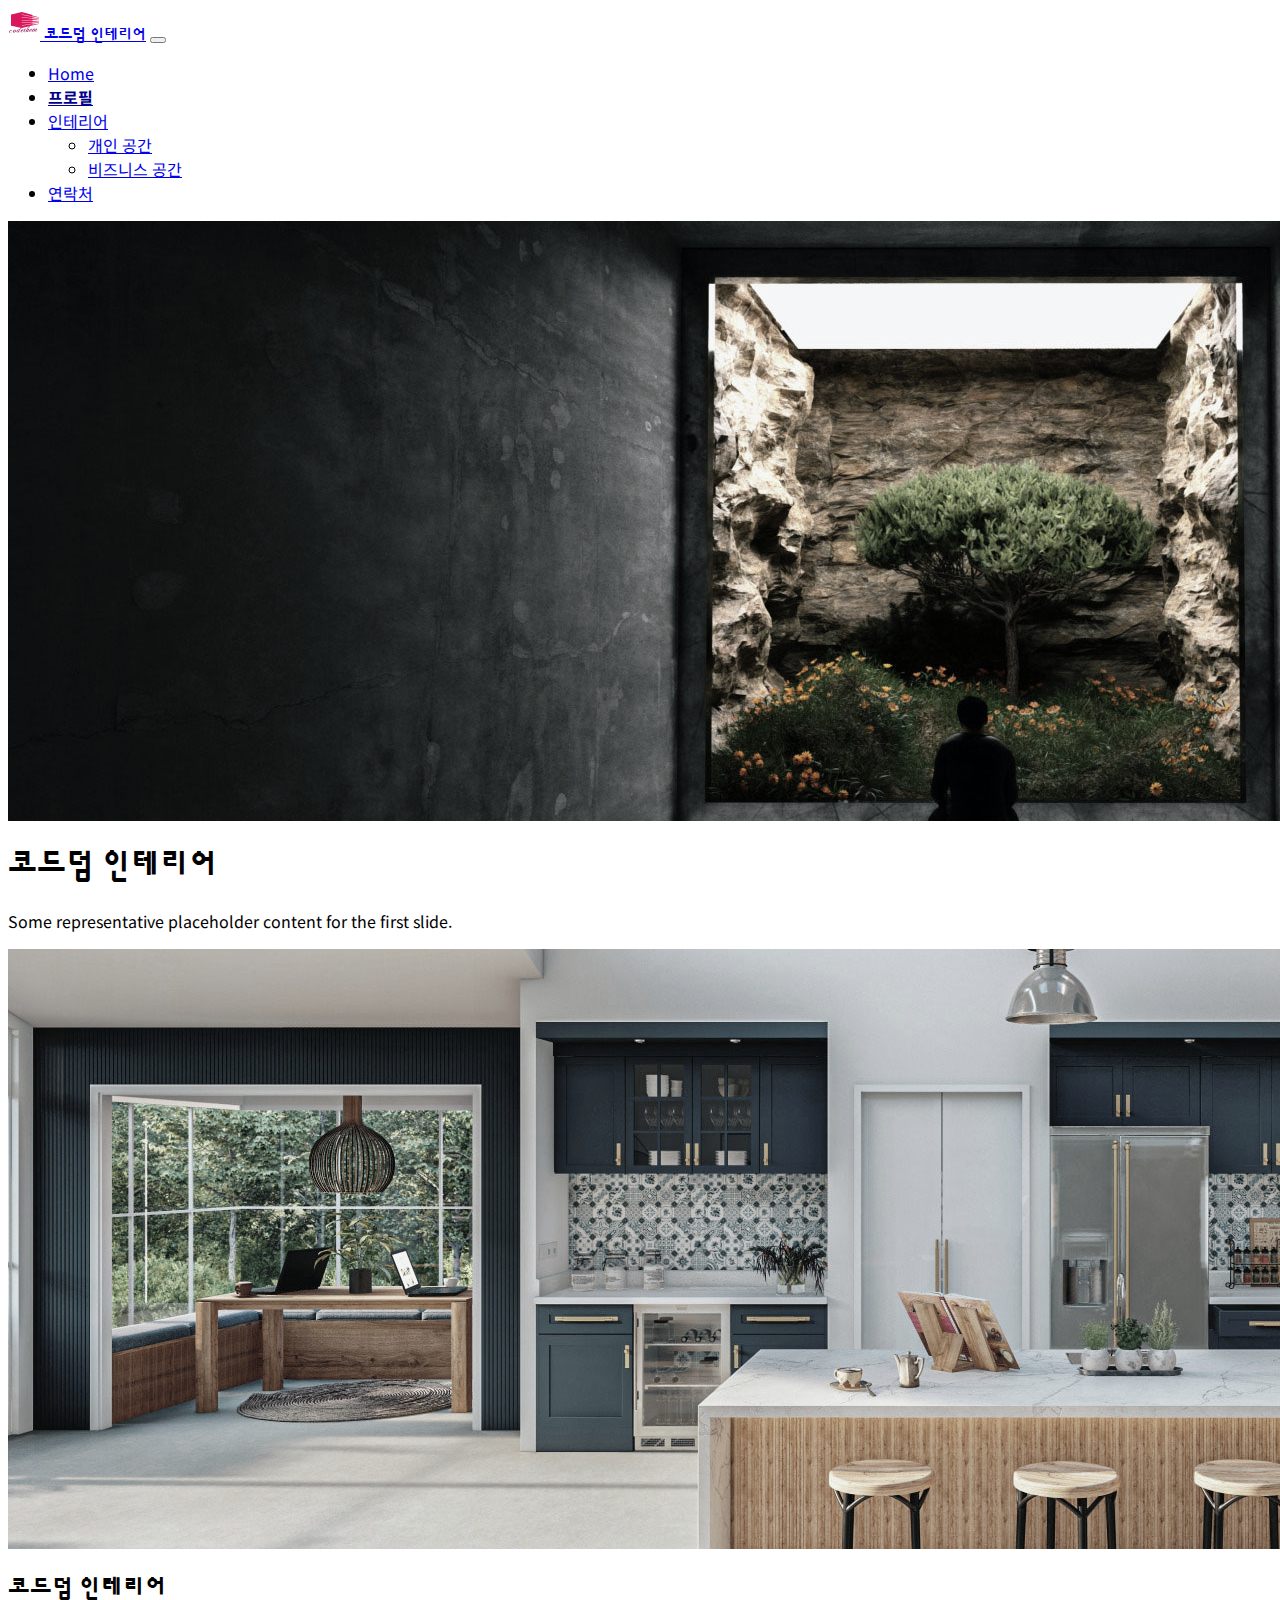
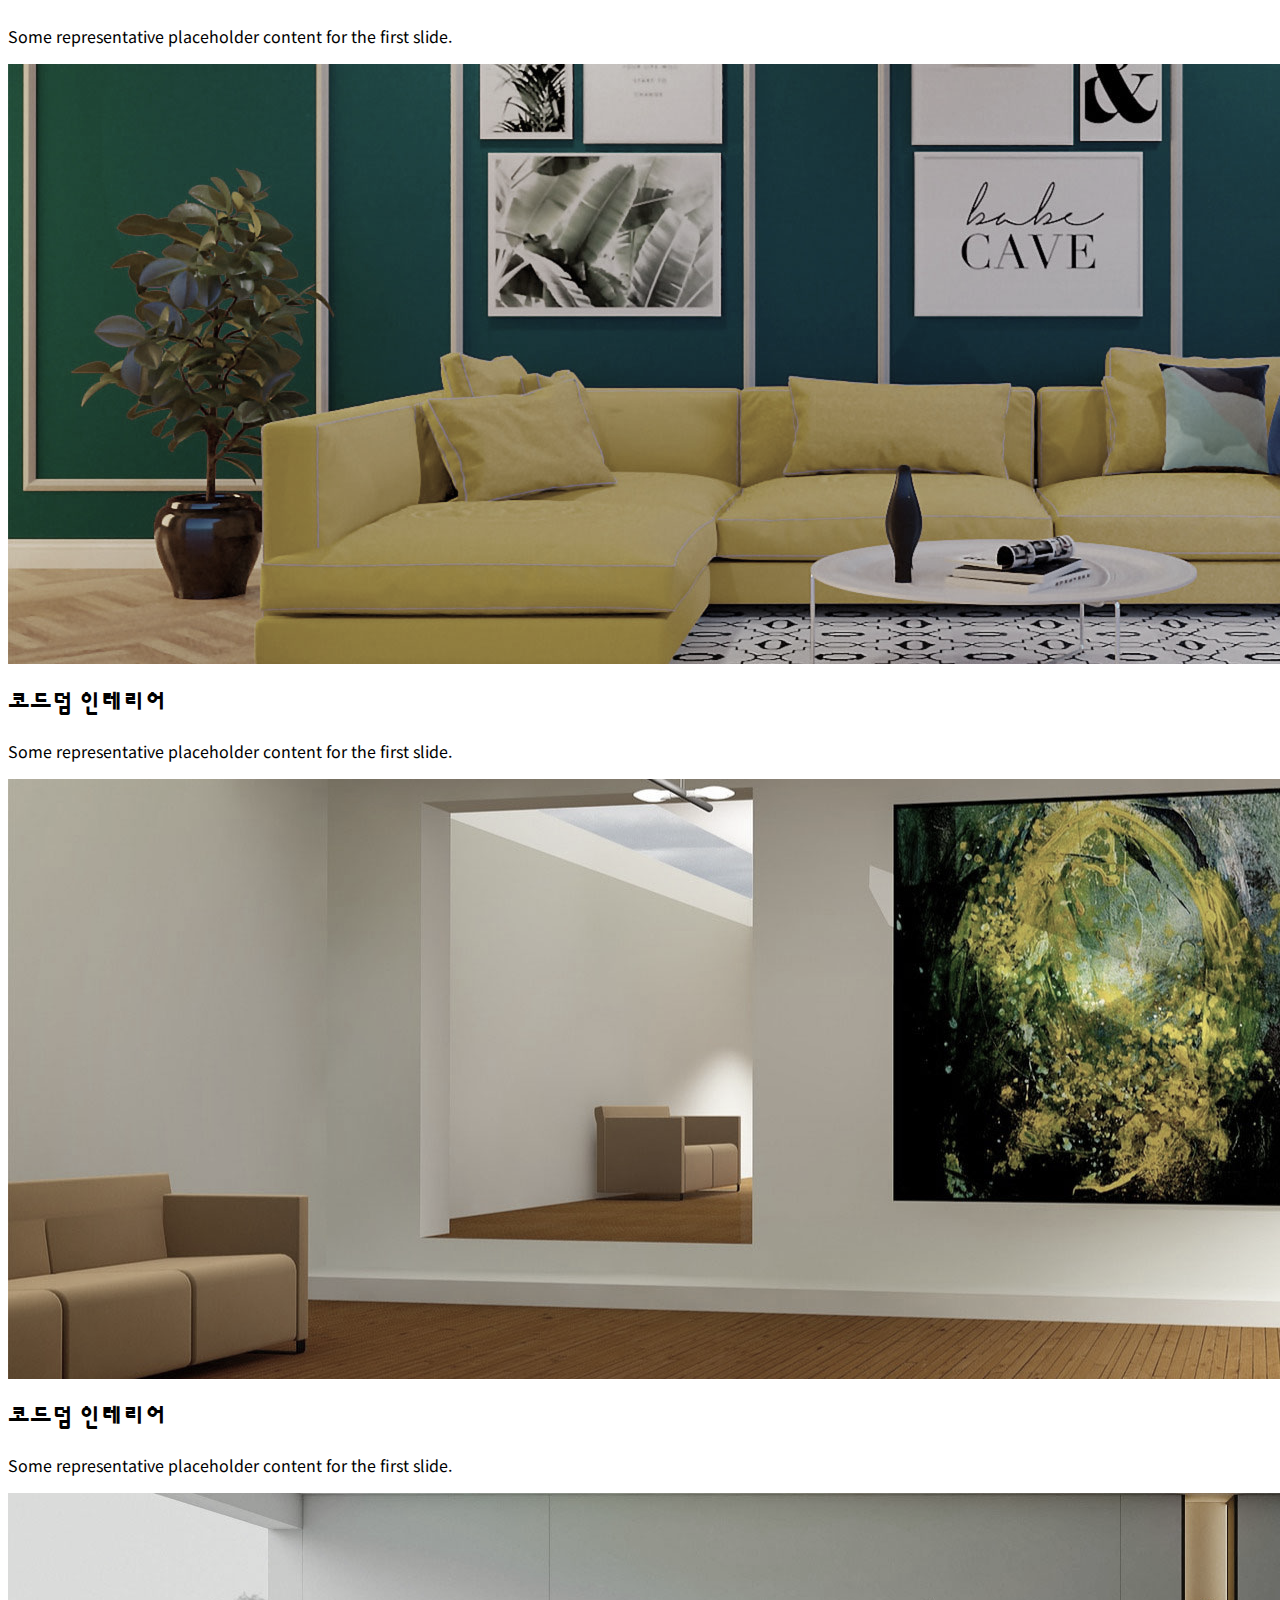
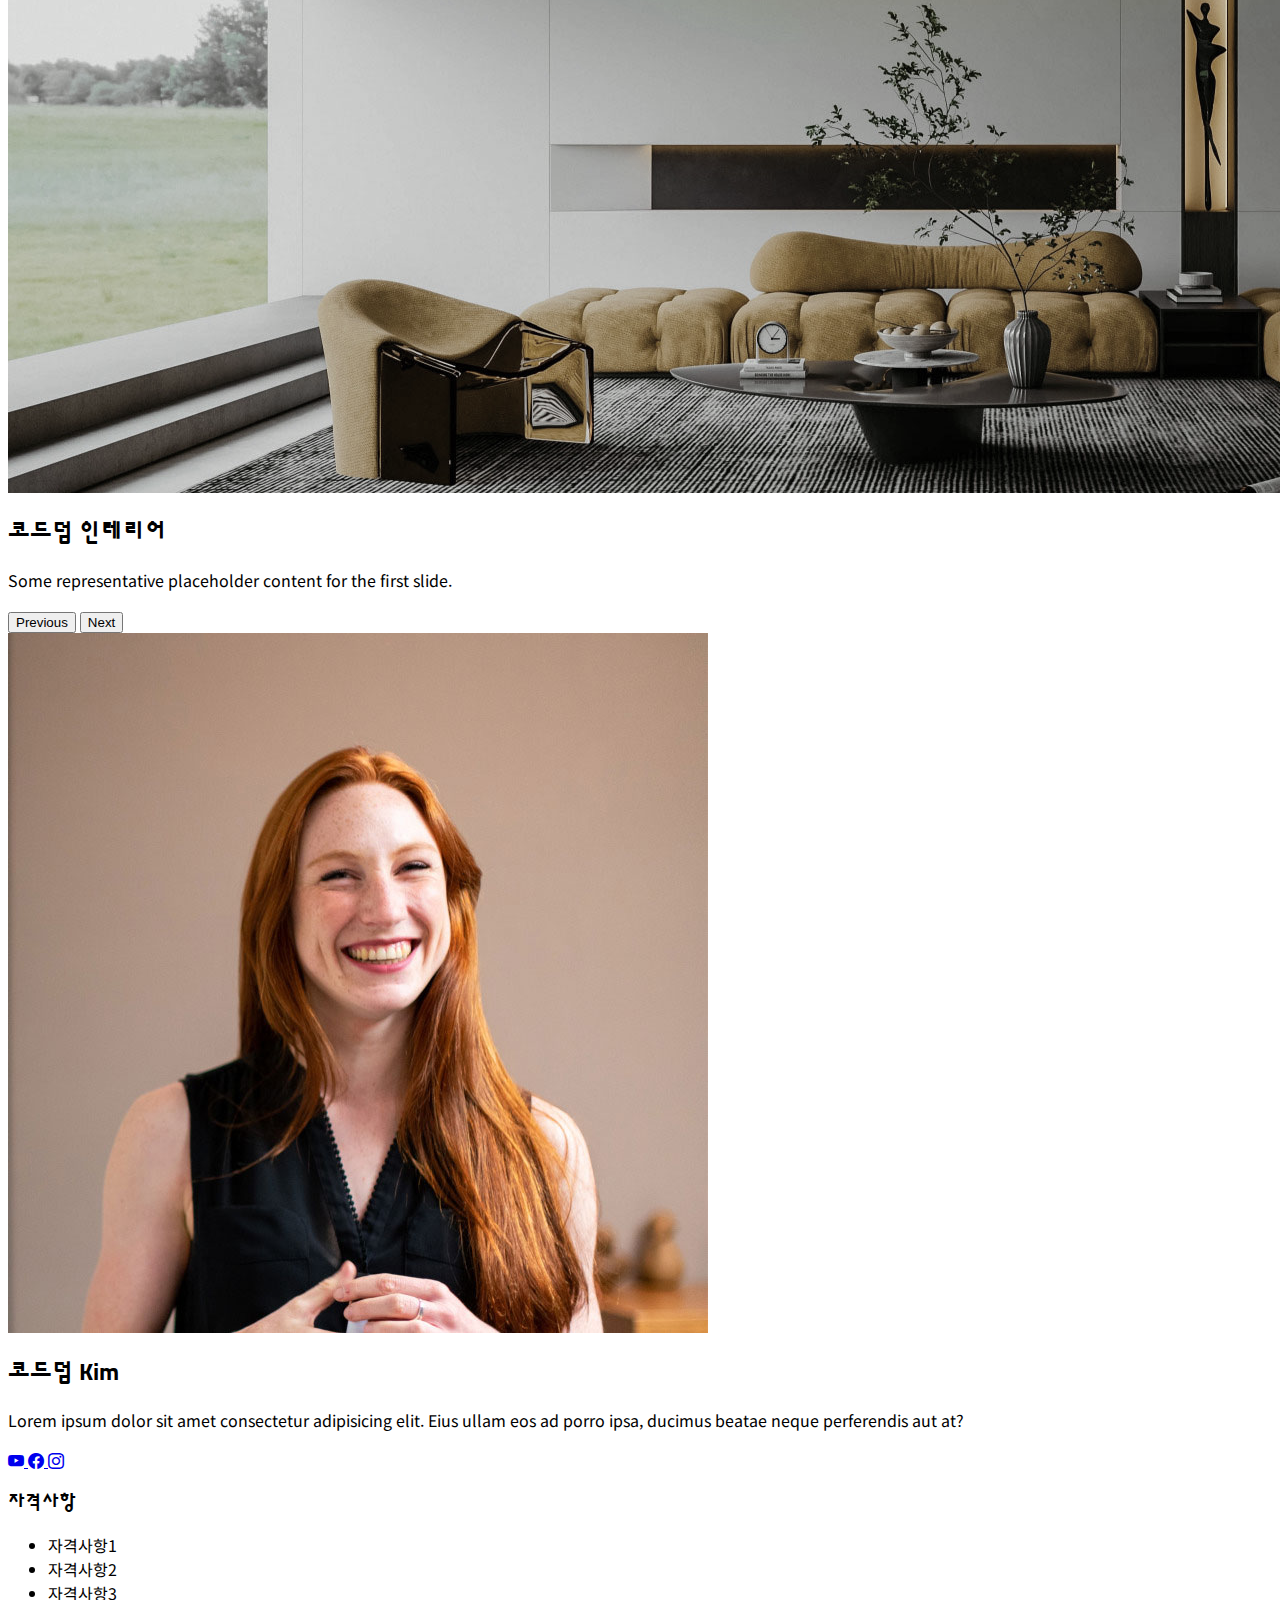
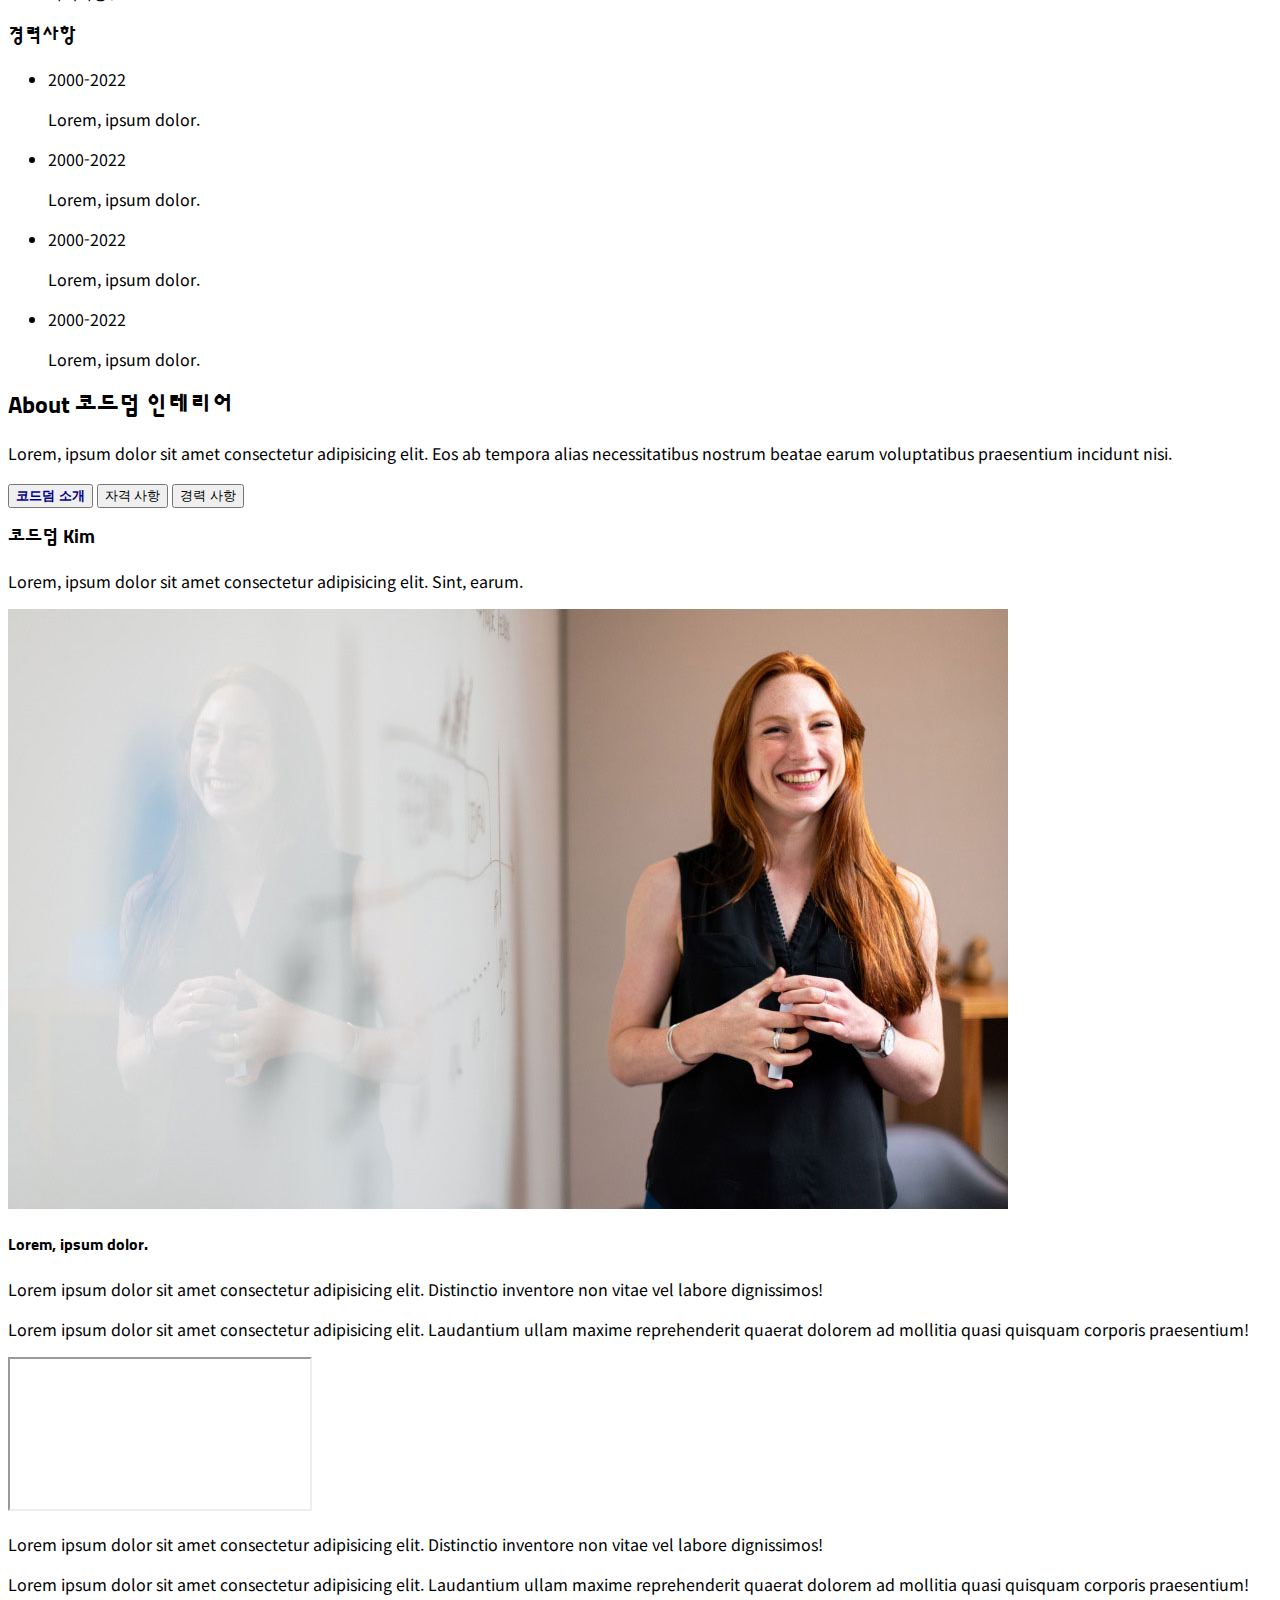
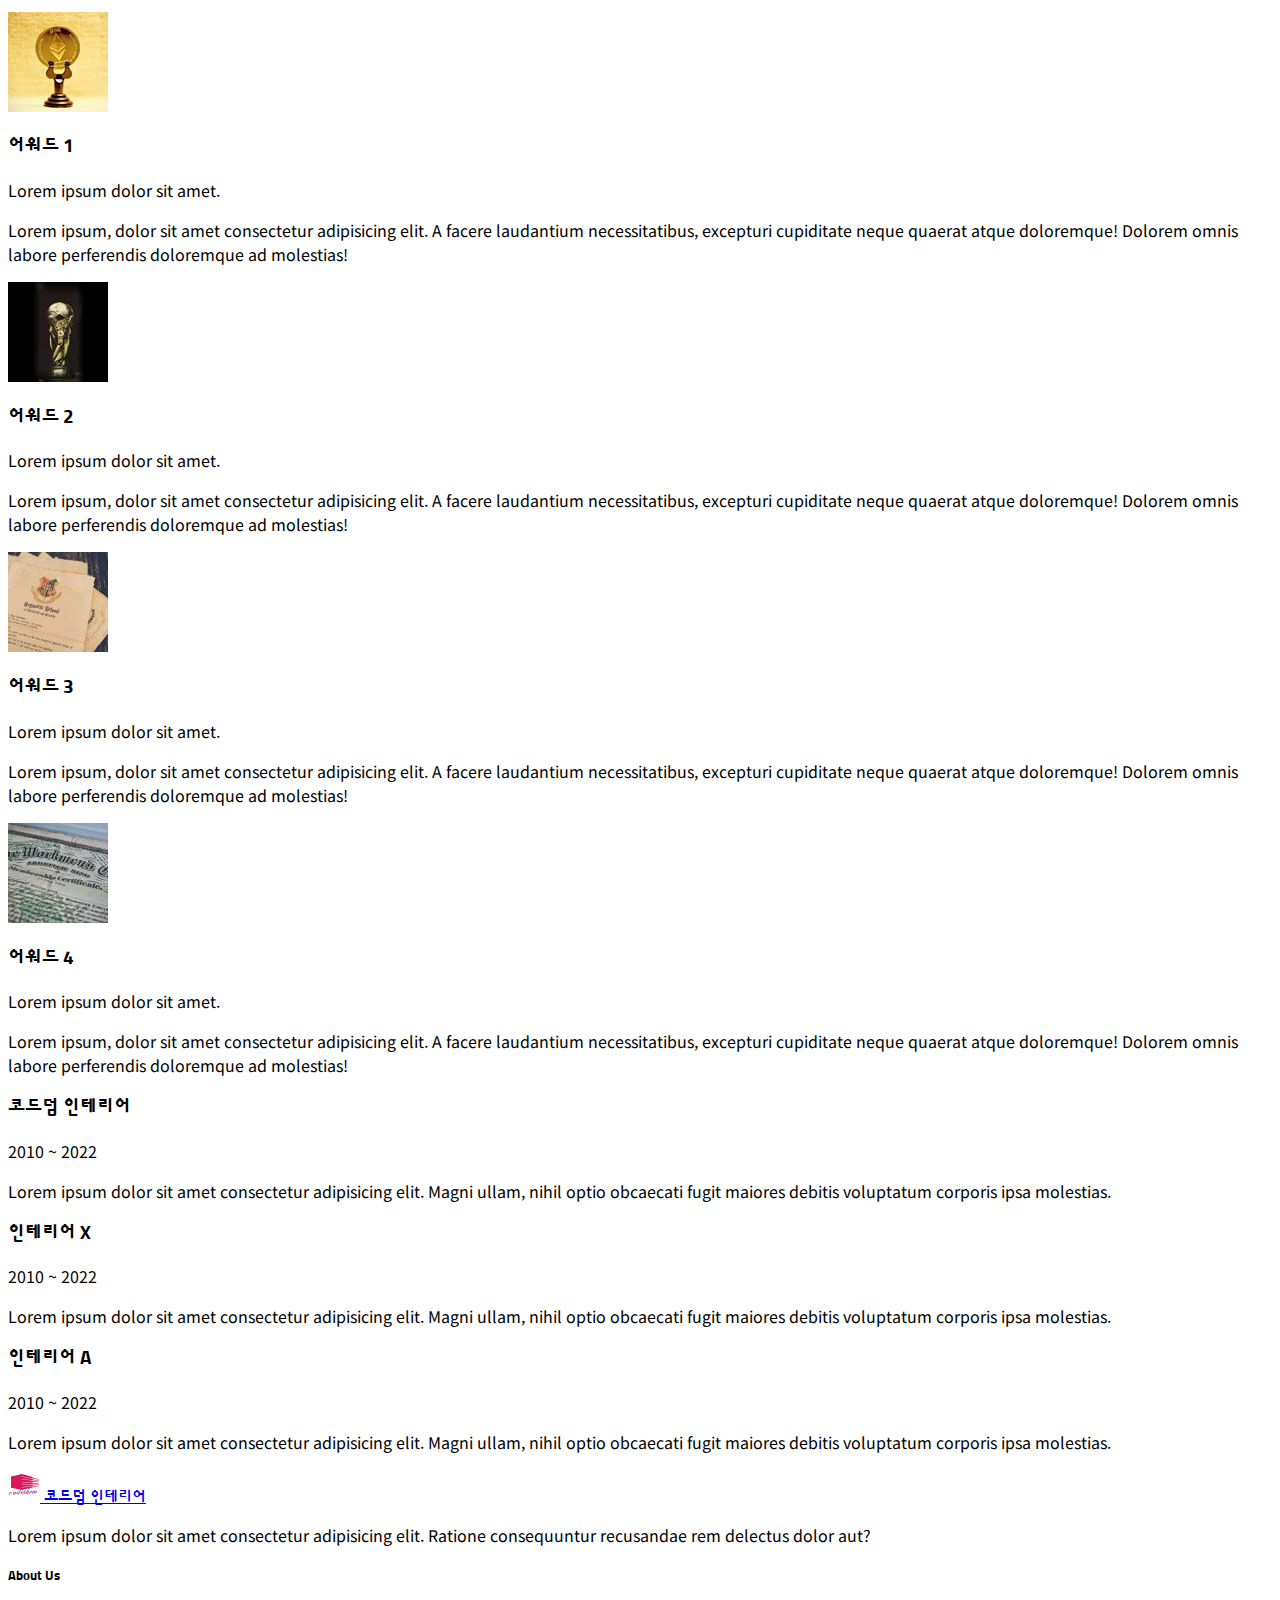
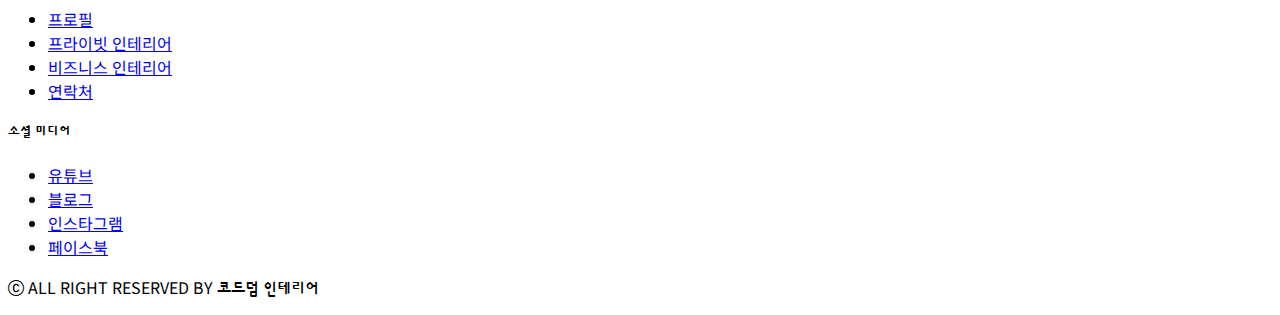
<file: profile.html>
<!doctype html>
<html lang="ko">

<head>
    <meta charset="utf-8">
    <meta name="viewport" content="width=device-width, initial-scale=1">
    <title>코드덤 인테리어</title>
    <link href="https://cdn.jsdelivr.net/npm/bootstrap@5.3.0/dist/css/bootstrap.min.css" rel="stylesheet"
        integrity="sha384-9ndCyUaIbzAi2FUVXJi0CjmCapSmO7SnpJef0486qhLnuZ2cdeRhO02iuK6FUUVM" crossorigin="anonymous">
    <link rel="stylesheet" href="https://cdn.jsdelivr.net/npm/bootstrap-icons@1.10.5/font/bootstrap-icons.css">
    <link rel="stylesheet" href="style.css">

    <!-- 구글 폰트 -->
    <link rel="preconnect" href="https://fonts.googleapis.com">
    <link rel="preconnect" href="https://fonts.gstatic.com" crossorigin="crossorigin">
    <link
        href="https://fonts.googleapis.com/css2?family=Noto+Sans+KR:wght@400;700&family=Sunflower:wght@500;700&display=swap"
        rel="stylesheet">
</head>

<body>

    <!-- 네비게이션 영역 시작 -->
    <nav class="navbar navbar-expand-md fixed-top bg-body-tertiary">
        <div class="container-fluid">
            <a class="logo-font navbar-brand" href="index">
                <img src="images/logo.png" alt="로고">
                코드덤 인테리어</a>
            <button class="navbar-toggler" type="button" data-bs-toggle="collapse" data-bs-target="#menubar"
                aria-controls="menubar" aria-expanded="false" aria-label="Toggle navigation">
                <span class="navbar-toggler-icon"></span>
            </button>
            <div class="collapse navbar-collapse" id="menubar">
                <ul class="navbar-nav ms-auto mb-2 mb-md-0">
                    <li class="nav-item">
                        <a class="nav-link" href="index">Home</a>
                    </li>
                    <li class="nav-item">
                        <a class="nav-link active" aria-current="page" href="profile">프로필</a>
                    </li>
                    <li class="nav-item dropdown">
                        <a class="nav-link dropdown-toggle" href="#" role="button" data-bs-toggle="dropdown"
                            aria-expanded="false">
                            인테리어
                        </a>
                        <ul class="dropdown-menu">
                            <li><a class="dropdown-item" href="private-interior">개인 공간</a></li>
                            <li><a class="dropdown-item" href="business-interior">비즈니스 공간</a></li>
                        </ul>
                    </li>
                    <li class="nav-item">
                        <a class="nav-link" href="contact">연락처</a>
                    </li>
                </ul>
            </div>
        </div>
    </nav>
    <!-- 네비게이션 영역 끝 -->

    <!-- 헤더 영역 시작 -->
    <header>
        <div id="headerCarousel" class="mt-5 carousel slide carousel-fade" data-bs-ride="carousel">
            <div class="carousel-inner">
                <div class="carousel-item active">
                    <img src="images/header1.jpg" class="d-block w-100" alt="인테리어 사진">
                    <div class="carousel-caption text-md-start">
                        <h1 class="display-4 d-block">코드덤 인테리어</h1>
                        <p class="d-none d-sm-block">Some representative placeholder content for the first slide.</p>
                    </div>
                </div>
                <div class="carousel-item">
                    <img src="images/header2.jpg" class="d-block w-100" alt="인테리어 사진">
                    <div class="carousel-caption">
                        <h2 class="d-block">코드덤 인테리어</h2>
                        <p class="d-none d-sm-block">Some representative placeholder content for the first slide.</p>
                    </div>
                </div>
                <div class="carousel-item">
                    <img src="images/header3.jpg" class="d-block w-100" alt="인테리어 사진">
                    <div class="carousel-caption">
                        <h2 class="d-block">코드덤 인테리어</h2>
                        <p class="d-none d-sm-block">Some representative placeholder content for the first slide.</p>
                    </div>
                </div>
                <div class="carousel-item">
                    <img src="images/header4.jpg" class="d-block w-100" alt="인테리어 사진">
                    <div class="carousel-caption">
                        <h2 class="d-block">코드덤 인테리어</h2>
                        <p class="d-none d-sm-block">Some representative placeholder content for the first slide.</p>
                    </div>
                </div>
                <div class="carousel-item">
                    <img src="images/header5.jpg" class="d-block w-100" alt="인테리어 사진">
                    <div class="carousel-caption">
                        <h2 class="d-block">코드덤 인테리어</h2>
                        <p class="d-none d-sm-block">Some representative placeholder content for the first slide.</p>
                    </div>
                </div>
            </div>
            <button class="carousel-control-prev" type="button" data-bs-target="#headerCarousel" data-bs-slide="prev">
                <span class="carousel-control-prev-icon" aria-hidden="true"></span>
                <span class="visually-hidden">Previous</span>
            </button>
            <button class="carousel-control-next" type="button" data-bs-target="#headerCarousel" data-bs-slide="next">
                <span class="carousel-control-next-icon" aria-hidden="true"></span>
                <span class="visually-hidden">Next</span>
            </button>
        </div>
    </header>
    <!-- 헤더 영역 끝 -->

    <!-- 메인 섹션 시작 -->
    <main class="container my-5">
        <div class="row">
            <!-- 프로필 바 섹션 시작 -->
            <section class="col-md-5 col-lg-3">
                <div class="bg-dark text-white text-center my-3 p-4 rounded">
                    <img src="images/main-profile.jpg" alt="프로필 사진" class="img-fluid rounded-circle p-4">
                    <h2 class="fs-4 py-3">코드덤 Kim</h2>
                    <p>Lorem ipsum dolor sit amet consectetur adipisicing elit. Eius ullam eos ad
                        porro ipsa, ducimus beatae neque perferendis aut at?</p>
                    <div class="d-flex justify-content-evenly fs-4 py-3">
                        <a href="https://www.youtube.com/" target="_blank" class="link-danger" aria-label="유튜브">
                            <i class="bi bi-youtube"></i>
                        </a>
                        <a href="https://www.facebook.com/" target="_blank" class="link-primary" aria-label="페이스북">
                            <i class="bi bi-facebook"></i>
                        </a>
                        <a href="https://www.instagram.com/" target="_blank" class="link-warning" aria-label="인스타그램">
                            <i class="bi bi-instagram"></i>
                        </a>
                    </div>
                </div>

                <div class="card bg-dark text-white text-center">
                    <div class="card-header">
                        <h3 class="fs-5 m1">자격사항</h3>
                    </div>
                    <ul class="list-group list-group-flush">
                        <li class="list-group-item">자격사항1</li>
                        <li class="list-group-item">자격사항2</li>
                        <li class="list-group-item">자격사항3</li>
                    </ul>
                </div>

                <div class="card mt-3 bg-dark text-white text-center">
                    <div class="card-header">
                        <h3 class="fs-5 m1">경력사항</h3>
                    </div>
                    <ul class="list-group list-group-flush">
                        <li class="list-group-item">
                            <p class="text-muted m-1">2000-2022</p>
                            <p class="m-1 fw-bold">Lorem, ipsum dolor.</p>
                        </li>
                        <li class="list-group-item">
                            <p class="text-muted m-1">2000-2022</p>
                            <p class="m-1 fw-bold">Lorem, ipsum dolor.</p>
                        </li>
                        <li class="list-group-item">
                            <p class="text-muted m-1">2000-2022</p>
                            <p class="m-1 fw-bold">Lorem, ipsum dolor.</p>
                        </li>
                        <li class="list-group-item">
                            <p class="text-muted m-1">2000-2022</p>
                            <p class="m-1 fw-bold">Lorem, ipsum dolor.</p>
                        </li>
                    </ul>
                </div>
            </section>
            <!-- 프로필 바 섹션 끝 -->

            <!-- 프로필 섹션 시작 -->
            <section class="col-md-7 col-lg-9">
                <div class="text-center pb-5">
                    <h2 class="fs-1 fw-bold py-4">About 코드덤 인테리어</h2>
                    <p class="text-muted">Lorem, ipsum dolor sit amet consectetur adipisicing elit. Eos ab tempora alias
                        necessitatibus nostrum beatae earum voluptatibus praesentium incidunt nisi.</p>
                </div>


                <div class="nav nav-tabs" role="tablist">
                    <button class="nav-link link-dark active" id="aboutme-tab" data-bs-toggle="tab"
                        data-bs-target="#aboutme" type="button" role="tab" aria-controls="aboutme"
                        aria-selected="true">코드덤 소개</button>
                    <button class="nav-link link-dark" id="certificate-tab" data-bs-toggle="tab" data-bs-target="#certificate"
                        type="button" role="tab" aria-controls="certificate" aria-selected="false">자격 사항</button>
                    <button class="nav-link link-dark" id="experiences-tab" data-bs-toggle="tab" data-bs-target="#experiences"
                        type="button" role="tab" aria-controls="experiences" aria-selected="false">경력 사항</button>
                </div>

                <div class="tab-content">
                    <div class="tab-pane fade show active" id="aboutme" role="tabpanel" aria-labelledby="aboutme-tab"
                        tabindex="0">
                        <h3 class="mt-5">코드덤 Kim</h3>
                        <p class="text-muted">Lorem, ipsum dolor sit amet consectetur adipisicing elit. Sint, earum.</p>
                        <img src="images/profile-tab1.jpg" alt="탭 사진" class="img-fluid">
                        <h4 class="mt-5">Lorem, ipsum dolor.</h4>
                        <p>Lorem ipsum dolor sit amet consectetur adipisicing elit. Distinctio inventore non vitae vel labore dignissimos!</p> 
                        <p>Lorem ipsum dolor sit amet consectetur adipisicing elit. Laudantium ullam maxime reprehenderit quaerat dolorem ad mollitia quasi quisquam corporis praesentium!</p>
                        <div class="ratio ratio-16x9">
                            <iframe src="https://www.youtube.com/embed/rk4A_ov_kGU" title="YouTube video player" allow="accelerometer; autoplay; clipboard-write; encrypted-media; gyroscope; picture-in-picture; web-share" allowfullscreen></iframe>
                        </div>
                        <p>Lorem ipsum dolor sit amet consectetur adipisicing elit. Distinctio inventore non vitae vel labore dignissimos!</p> 
                        <p>Lorem ipsum dolor sit amet consectetur adipisicing elit. Laudantium ullam maxime reprehenderit quaerat dolorem ad mollitia quasi quisquam corporis praesentium!</p>
                    </div>
                    <div class="tab-pane fade" id="certificate" role="tabpanel" aria-labelledby="certificate-tab"
                        tabindex="0">
                        <div class="m-5">
                            <div class="d-flex align-items-center py-3">
                                <img src="images/certificate1.jpg" alt="자격사항" class="rounded-5">
                                <div class="ms-3">
                                    <h3 class="fw-bold">어워드 1</h3>
                                    <p class="text-muted">Lorem ipsum dolor sit amet.</p>
                                </div>
                            </div>
                            <p>Lorem ipsum, dolor sit amet consectetur adipisicing elit. A facere laudantium necessitatibus, excepturi cupiditate neque quaerat atque doloremque! Dolorem omnis labore perferendis doloremque ad molestias!</p>
                        </div>
                        <div class="m-5">
                            <div class="d-flex align-items-center py-3">
                                <img src="images/certificate2.jpg" alt="자격사항" class="rounded-5">
                                <div class="ms-3">
                                    <h3 class="fw-bold">어워드 2</h3>
                                    <p class="text-muted">Lorem ipsum dolor sit amet.</p>
                                </div>
                            </div>
                            <p>Lorem ipsum, dolor sit amet consectetur adipisicing elit. A facere laudantium necessitatibus, excepturi cupiditate neque quaerat atque doloremque! Dolorem omnis labore perferendis doloremque ad molestias!</p>
                        </div>
                        <div class="m-5">
                            <div class="d-flex align-items-center py-3">
                                <img src="images/certificate3.jpg" alt="자격사항" class="rounded-5">
                                <div class="ms-3">
                                    <h3 class="fw-bold">어워드 3</h3>
                                    <p class="text-muted">Lorem ipsum dolor sit amet.</p>
                                </div>
                            </div>
                            <p>Lorem ipsum, dolor sit amet consectetur adipisicing elit. A facere laudantium necessitatibus, excepturi cupiditate neque quaerat atque doloremque! Dolorem omnis labore perferendis doloremque ad molestias!</p>
                        </div>
                        <div class="m-5">
                            <div class="d-flex align-items-center py-3">
                                <img src="images/certificate4.jpg" alt="자격사항" class="rounded-5">
                                <div class="ms-3">
                                    <h3 class="fw-bold">어워드 4</h3>
                                    <p class="text-muted">Lorem ipsum dolor sit amet.</p>
                                </div>
                            </div>
                            <p>Lorem ipsum, dolor sit amet consectetur adipisicing elit. A facere laudantium necessitatibus, excepturi cupiditate neque quaerat atque doloremque! Dolorem omnis labore perferendis doloremque ad molestias!</p>
                        </div>
                    </div>
                    <div class="tab-pane fade" id="experiences" role="tabpanel" aria-labelledby="experiences-tab"
                        tabindex="0">
                        <div class="m-5 border-bottom">
                            <h3>코드덤 인테리어</h3>
                            <p class="text-muted">2010 ~ 2022</p>
                            <p>Lorem ipsum dolor sit amet consectetur adipisicing elit. Magni ullam, nihil optio obcaecati fugit maiores debitis voluptatum corporis ipsa molestias.</p>
                        </div>
                        <div class="m-5 border-bottom">
                            <h3>인테리어 X</h3>
                            <p class="text-muted">2010 ~ 2022</p>
                            <p>Lorem ipsum dolor sit amet consectetur adipisicing elit. Magni ullam, nihil optio obcaecati fugit maiores debitis voluptatum corporis ipsa molestias.</p>
                        </div>
                        <div class="m-5 border-bottom">
                            <h3>인테리어 A</h3>
                            <p class="text-muted">2010 ~ 2022</p>
                            <p>Lorem ipsum dolor sit amet consectetur adipisicing elit. Magni ullam, nihil optio obcaecati fugit maiores debitis voluptatum corporis ipsa molestias.</p>
                        </div>
                    </div>
                </div>
            </section>
            <!-- 프로필 섹션 끝 -->
        </div>
    </main>
    <!-- 메인 섹션 끝 -->

    <!-- 풋터 영역 시작 -->
    <footer class="bg-dark text-white text-center py-3">
        <div class="container">
            <div class="row">
                <div class="col-md-4">
                    <a href="index" class="logo-font link-light text-decoration-none fs-5">
                        <img src="images/logo.png" alt="로고" class="my-3">
                        코드덤 인테리어
                    </a>
                    <p>Lorem ipsum dolor sit amet consectetur adipisicing elit. Ratione consequuntur
                        recusandae rem delectus dolor aut?</p>
                </div>
                <div class="col-md-4">
                    <h5 class="fw-bold my-3">About Us</h5>
                    <ul class="list-unstyled">
                        <li><a href="profile" class="link-light text-decoration-none">프로필</a></li>
                        <li><a href="private-interior" class="link-light text-decoration-none">프라이빗 인테리어</a></li>
                        <li><a href="business-interior" class="link-light text-decoration-none">비즈니스 인테리어</a></li>
                        <li><a href="contact" class="link-light text-decoration-none">연락처</a></li>
                    </ul>
                </div>
                <div class="col-md-4">
                    <h5 class="fw-bold my-3">소셜 미디어</h5>
                    <ul class="list-unstyled">
                        <li>
                            <a href="#" class="link-light text-decoration-none">유튜브</a>
                        </li>
                        <li>
                            <a href="#" class="link-light text-decoration-none">블로그</a>
                        </li>
                        <li>
                            <a href="#" class="link-light text-decoration-none">인스타그램</a>
                        </li>
                        <li>
                            <a href="#" class="link-light text-decoration-none">페이스북</a>
                        </li>
                    </ul>
                </div>
            </div>

            <p class="my-3"><i class="bi bi-c-circle"></i> ALL RIGHT RESERVED BY <span class="logo-font text-info">코드덤
                    인테리어</span></p>

        </div>
    </footer>
    <!-- 풋터 영역 끝 -->

    <script src="https://cdn.jsdelivr.net/npm/bootstrap@5.3.0/dist/js/bootstrap.bundle.min.js"
        integrity="sha384-geWF76RCwLtnZ8qwWowPQNguL3RmwHVBC9FhGdlKrxdiJJigb/j/68SIy3Te4Bkz"
        crossorigin="anonymous"></script>
</body>

</html>
</file>
<file: style.css>
body {
  font-family: 'Noto Sans KR', sans-serif;
}

h1, h2, h3, h4, h5, .logo-font {
  font-family: 'Sunflower', sans-serif;
}

/* 네비게이션 영역 */
.nav-link.active,
.nav-link:hover {
  color: darkblue !important;
  font-weight: bold;
}

/* 헤더 영역 */
#headerCarousel img {
  filter: grayscale(50%)
}
#headerCarousel:hover img {
  filter: grayscale(0%)
}

/* 포트폴리오 섹션 */

.card-img-top {
  transition: transform .7s;
}

.card-img-top:hover {
  transform: scale(1.1);
}

.banner {
  background-image: url(images/card-banner.jpg);
  background-attachment: fixed;
  background-size: cover;
}

/* contact.html Contact 섹션 */
.contact-bg {
  background-image: linear-gradient(rgba(0,0,0,.5), rgba(0,0,0, .2)), url(images/contact-bg.jpg);
  background-position: center;
  background-attachment: fixed;
  background-size: cover;
}
</file>
